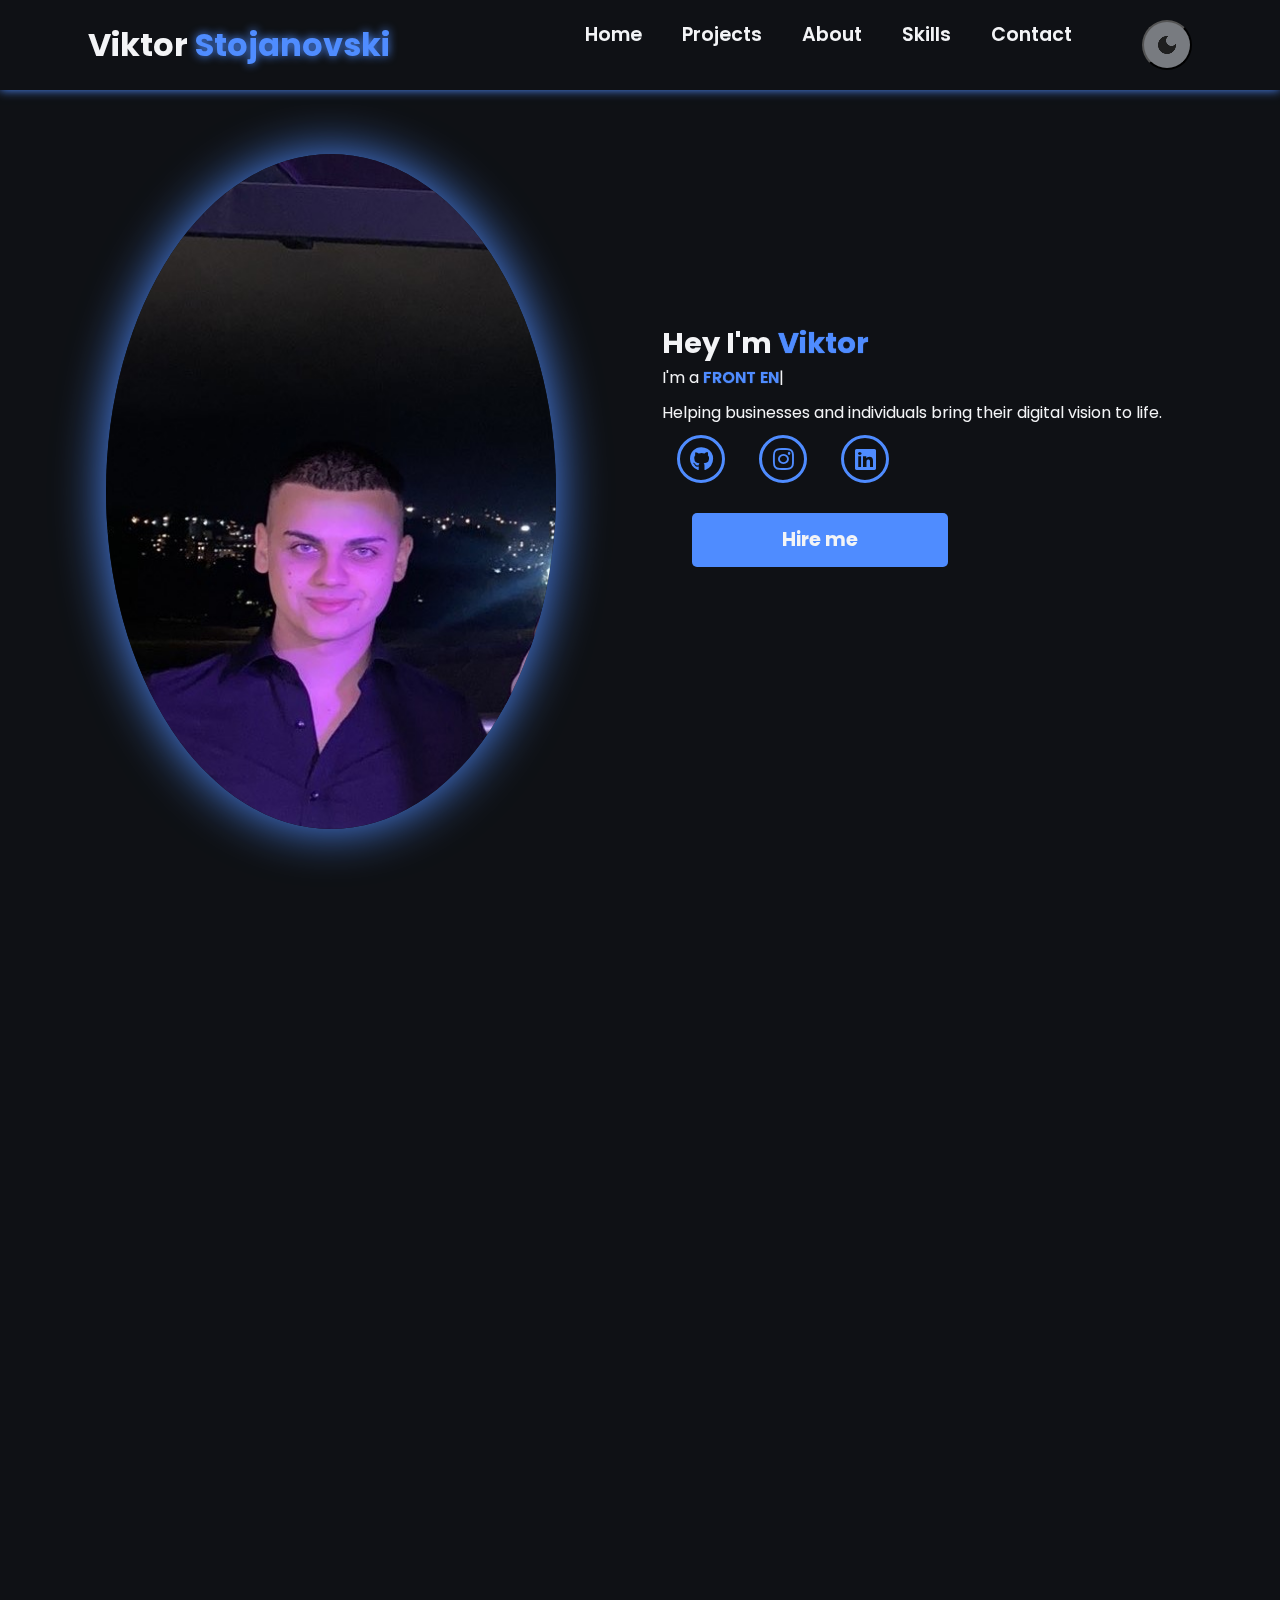
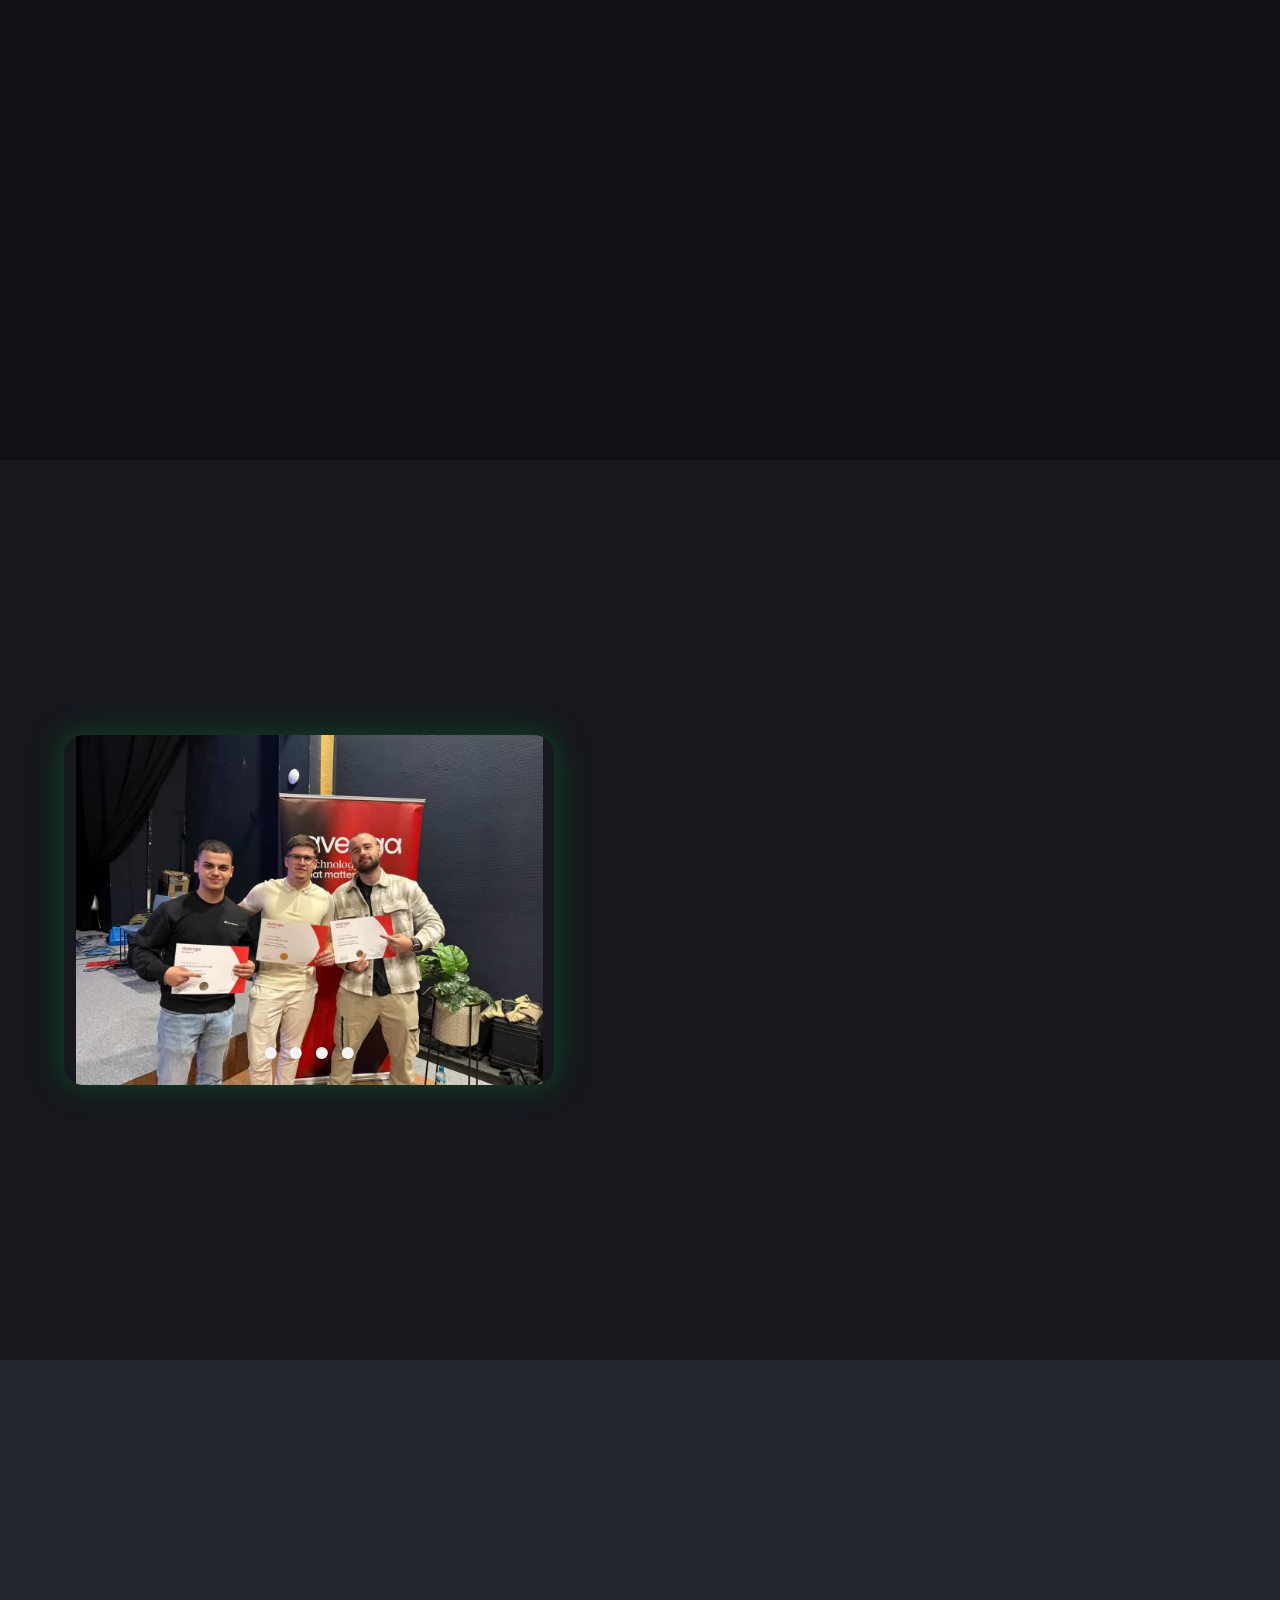
<file: index.html>
<html lang="en">
  <head>
    <meta charset="UTF-8" />
    <meta name="viewport" content="width=device-width, initial-scale=1.0" />
    <link
      rel="stylesheet"
      href="https://cdnjs.cloudflare.com/ajax/libs/font-awesome/6.5.2/css/all.min.css"
    />
    <link rel="stylesheet" href="https://unpkg.com/aos@next/dist/aos.css" />
    <link rel="stylesheet" href="style.css" />
    <title>Viktor Portfolio</title>
  </head>
  <body>
    <nav>
      <div class="nav-container">
        <div class="logo" data-aos="zoom-in" data-aos-duration="1500">
          Viktor <span>Stojanovski</span>
        </div>
        <div class="links">
          <div
            class="link"
            data-aos="fade-up"
            data-aos-duration="1500"
            data-aos-delay="100"
          >
            <a href="#">Home</a>
          </div>
          <div
            class="link"
            data-aos="fade-up"
            data-aos-duration="1500"
            data-aos-delay="200"
          >
            <a href="#projects">Projects</a>
          </div>
          <div
            class="link"
            data-aos="fade-up"
            data-aos-duration="1500"
            data-aos-delay="400"
          >
            <a href="#about">About</a>
          </div>
          <div
            class="link"
            data-aos="fade-up"
            data-aos-duration="1500"
            data-aos-delay="300"
          >
            <a href="#skills">Skills</a>
          </div>
          <div
            class="link"
            data-aos="fade-up"
            data-aos-duration="1500"
            data-aos-delay="500"
          >
            <a href="#contact">Contact</a>
          </div>
          <button id="theme-switch">
            <img
              class="dark-icon"
              src="./Assets/Theme Icon/dark_mode.png"
              alt="moon icon"
            />
            <img
              class="light-icon"
              src="./Assets/Theme Icon/light_mode.png"
              alt="sun icon"
            />
          </button>
        </div>
        <i class="fa-solid fa-bars hamburg" onclick="hamburg()"></i>
      </div>
      <div class="dropdown">
        <div class="links">
          <a href="#">Home</a>
          <a href="#projects">Projects</a>
          <a href="#about">About</a>
          <a href="#skills">Skills</a>
          <a href="#contact">Contact</a>

          <!-- ADD THE THEME BUTTON HERE -->
          <button id="theme-switch-mobile">
            <img
              class="dark-icon"
              src="./Assets/Theme Icon/dark_mode.png"
              alt="moon icon"
            />
            <img
              class="light-icon"
              src="./Assets/Theme Icon/light_mode.png"
              alt="sun icon"
            />
          </button>

          <i class="fa-solid fa-xmark cancel" onclick="cancel()"></i>
        </div>
      </div>
    </nav>
    <section id="hero">
      <div class="main-container">
        <div class="image">
          <img
            data-aos="zoom-out"
            data-aos-duration="1500"
            src="./Assets/img/Viktor-Stojanovski.jpg"
            alt="Viktor"
          />
        </div>
        <div class="content">
          <h1
            data-aos="fade-left"
            data-aos-duration="1500"
            data-aos-delay="700"
          >
            Hey I'm <span>Viktor</span>
          </h1>
          <div
            class="tpyewriter"
            data-aos="fade-right"
            data-aos-duration="1500"
            data-aos-delay="900"
          >
            I'm a <span class="typewriter-text"></span><label for="">|</label>
            <p
              data-aos="flip-down"
              data-aos-duration="1500"
              data-aos-delay="1100"
            >
              Helping businesses and individuals bring their digital vision to
              life.
            </p>
            <div class="social-links">
              <a
                href="https://github.com/BajcoXD"
                target="_blank"
                rel="noopener noreferrer"
                data-aos="fade-up"
                data-aos-duration="1500"
                data-aos-delay="1300"
                ><i class="fa-brands fa-github"></i
              ></a>
              <a
                href="https://www.instagram.com/stojanovskii5/"
                target="_blank"
                rel="noopener noreferrer"
                data-aos="fade-up"
                data-aos-duration="1500"
                data-aos-delay="1400"
                ><i class="fa-brands fa-instagram"></i
              ></a>
              <a
                href="https://www.linkedin.com/in/viktor-stojanovski-428077386/"
                target="_blank"
                rel="noopener noreferrer"
                data-aos="fade-up"
                data-aos-duration="1500"
                data-aos-delay="1500"
                ><i class="fa-brands fa-linkedin"></i
              ></a>
            </div>
            <div class="btn">
              <a href="#contact"
                ><button
                  data-aos="zoom-out"
                  data-aos-duration="1500"
                  data-aos-delay="1800"
                  style="transition: 0.2s linear"
                >
                  Hire me
                </button></a
              >
            </div>
          </div>
        </div>
      </div>
    </section>
    <!-- PROJECTS SECTION -->
    <section id="projects">
      <div class="projects-container">
        <h2 data-aos="fade-up" data-aos-duration="1200">
          My <span>Projects</span>
        </h2>

        <div class="projects-grid">
          <!-- Project 1 -->
          <a
            href="../Projects/ProjectTelekom/index.html"
            target="_blank"
            style="text-decoration: none"
          >
            <div
              class="project-card"
              data-aos="fade-up"
              data-aos-duration="1200"
              data-aos-delay="100"
            >
              <img
                src="./Assets/project imgs/telekom-scr.png"
                alt="Project 1"
              />
              <div class="project-info">
                <h3>Project Telekom</h3>
                <p>
                  A recreation Modern and responsive Telekom website built with
                  a fully functional front-end interface.
                </p>
              </div>
            </div>
          </a>

          <!-- Project 2 -->
          <a
            href="../Projects/Fake Store Product Catalog 🛍️/index.html"
            target="_blank"
            style="text-decoration: none"
          >
            <div
              class="project-card"
              data-aos="fade-up"
              data-aos-duration="1200"
              data-aos-delay="200"
            >
              <img
                src="./Assets/project imgs/elektroverse-onlinestore.png"
                alt="Project 2"
              />
              <div class="project-info">
                <h3>Fake Store Product Catalog</h3>
                <p>
                  Electroverse — a modern fake store product catalog for
                  electronics, built with HTML, CSS, and JavaScript for smooth
                  browsing.
                </p>
              </div>
            </div>
          </a>

          <!-- Project 3 -->
          <a
            href="../Projects/GymSuplementStore/index.html"
            target="_blank"
            style="text-decoration: none"
          >
            <div
              class="project-card"
              data-aos="fade-up"
              data-aos-duration="1200"
              data-aos-delay="300"
            >
              <img
                src="./Assets/project imgs/puregainz-SupplementStore.png"
                alt="Project 3"
              />
              <div class="project-info">
                <h3>Gym Supplement Store</h3>
                <p>
                  Pure Gainz — an online dropshipping store specializing in
                  high-quality gym supplements for fitness and muscle growth.
                </p>
              </div>
            </div>
          </a>

          <!-- Project 4 -->
          <a
            href="../Projects/FacilityManagementProject/index.html"
            target="_blank"
            style="text-decoration: none"
          >
            <div
              class="project-card"
              data-aos="fade-up"
              data-aos-duration="1200"
              data-aos-delay="400"
            >
              <img
                src="./Assets/project imgs/mr.Allaround-RealOnlineStore.png"
                alt="Project 4"
              />
              <div class="project-info">
                <h3>MR AllAround</h3>
                <p>
                  Mr. Allaround — a real facility management platform built
                  collaboratively during the Avenga Academy program, focused on
                  efficiency and innovation.
                </p>
              </div>
            </div>
          </a>

          <!-- Project 5 -->
          <a
            href="../Projects/Calculator/index.html"
            target="_blank"
            style="text-decoration: none"
          >
            <div
              class="project-card"
              data-aos="fade-up"
              data-aos-duration="1200"
              data-aos-delay="500"
            >
              <img
                src="./Assets/project imgs/calculator-WebSite.png"
                alt="Project 5"
              />
              <div class="project-info">
                <h3>Calculator</h3>
                <p>
                  A simple, functional calculator website built with HTML, CSS,
                  and JavaScript for quick and accurate calculations.
                </p>
              </div>
            </div>
          </a>
          <!-- Project 6 -->
          <a
            href="../Projects/webcamTest/index.html"
            target="_blank"
            style="text-decoration: none"
          >
            <div
              class="project-card"
              data-aos="fade-up"
              data-aos-duration="1200"
              data-aos-delay="500"
            >
              <img src="./Assets/project imgs/webcamTest.png" alt="Project 5" />
              <div class="project-info">
                <h3>WebCam</h3>
                <p>
                  A simple web app using HTML, CSS, and JavaScript that opens
                  your camera, lets you snap photos, and provides a shareable
                  link instantly.
                </p>
              </div>
            </div>
          </a>
        </div>
      </div>
    </section>
    <!-- ABOUT SECTION -->
    <section id="about">
      <div class="about-container">
        <div class="about-img-container">
          <div class="wrapper">
            <div class="wrapper-holder">
              <div id="slider-img-1"></div>
              <div id="slider-img-2"></div>
              <div id="slider-img-3"></div>
              <div id="slider-img-4"></div>
            </div>
          </div>
          <div class="button-holder">
            <a href="#slider-img-1" class="button"></a>
            <a href="#slider-img-2" class="button"></a>
            <a href="#slider-img-3" class="button"></a>
            <a href="#slider-img-4" class="button"></a>
          </div>
        </div>

        <div
          class="about-content"
          data-aos="fade-left"
          data-aos-duration="1200"
          data-aos-delay="200"
        >
          <h2>About <span>Me</span></h2>
          <p>
            I'm Viktor Stojanovski — a full-stack developer who enjoys building
            both the visual and technical sides of the web. I focus on creating
            clean, responsive designs that connect seamlessly with solid,
            efficient back-end systems. Turning ideas into smooth, reliable, and
            engaging digital experiences is what drives me.
          </p>

          <p>
            My background with front-end and back-end technologies gives me a
            complete view of how design, functionality, and data work together.
            I’m always learning, improving my workflow, and exploring new tools
            to write cleaner, smarter code and deliver better user experiences.
          </p>

          <a href="#contact" class="about-btn">Contact Me</a>
        </div>
      </div>
    </section>
    <!-- SKILLS SECTION -->
    <section id="skills">
      <div class="skills-container" data-aos="fade-up" data-aos-duration="1200">
        <h2>My <span>Skills</span></h2>
        <p>
          These are some of the technologies and tools I work with to design and
          build efficient, responsive, and user-focused web applications.
        </p>

        <div class="skills-grid">
          <div class="skill-card">
            <img
              src="./Assets/Skills imgs/HTML5.png"
              alt="HTML"
              style="filter: none; opacity: 1; mix-blend-mode: normal"
            />
            <h3>HTML</h3>
          </div>
          <div class="skill-card">
            <img
              src="./Assets/Skills imgs/CSS3.png"
              alt="CSS"
              style="filter: none; opacity: 1; mix-blend-mode: normal"
            />
            <h3>CSS</h3>
          </div>
          <div class="skill-card">
            <img
              src="./Assets/Skills imgs/javascript-logo.png"
              alt="JavaScript"
              style="filter: none; opacity: 1; mix-blend-mode: normal"
            />
            <h3>JavaScript</h3>
          </div>
          <div class="skill-card">
            <img
              src="./Assets/Skills imgs/Csharp_Logo.png"
              alt="C#"
              style="filter: none; opacity: 1; mix-blend-mode: normal"
            />
            <h3>C#</h3>
          </div>
          <div class="skill-card">
            <img src="./Assets/Skills imgs/ms-sql.png" alt="MS SQL" />
            <h3>MS SQL</h3>
          </div>
          <div class="skill-card">
            <img src="./Assets/Skills imgs/mvc-logo.png" alt="ASP.NET MVC" />
            <h3>ASP.NET MVC</h3>
          </div>
          <div class="skill-card">
            <img
              src="./Assets/Skills imgs/pngimg.com - github_PNG85.png"
              alt="GitHub"
              style="filter: none; opacity: 1; mix-blend-mode: normal"
            />
            <h3>GitHub</h3>
          </div>
          <div class="skill-card">
            <img
              src="./Assets/Skills imgs/Visual_Studio_Icon_2022.svg.png"
              alt="VS"
              style="filter: none; opacity: 1; mix-blend-mode: normal"
            />
            <h3>Visual Studio</h3>
          </div>
          <div class="skill-card">
            <img
              src="./Assets/Skills imgs/bootstrap-original-wordmark.png"
              alt="Bootstrap"
              style="filter: none; opacity: 1; mix-blend-mode: normal"
            />
            <h3>Bootstrap</h3>
          </div>
          <div class="skill-card">
            <img
              src="./Assets/Skills imgs/Visual_Studio_Code_1.35_icon.svg.png"
              alt="VS Code"
              style="filter: none; opacity: 1; mix-blend-mode: normal"
            />
            <h3>VS Code</h3>
          </div>
        </div>
      </div>
    </section>
    <!-- CONTACT SECTION -->
    <section id="contact">
      <div
        class="contact-container"
        data-aos="fade-up"
        data-aos-duration="1200"
      >
        <h2>Let's <span>Work Together</span></h2>
        <p>
          Have an idea, project, or opportunity you'd like to discuss? I’d love
          to hear from you — send me a message below.
        </p>
        <form
          id="contact-form"
          action="https://formspree.io/f/mgvrvvdd"
          method="POST"
        >
          <div class="form-group">
            <input type="text" name="name" placeholder="Your Name" required />
          </div>
          <div class="form-group">
            <input
              type="email"
              name="email"
              placeholder="Your Email"
              required
            />
          </div>
          <div class="form-group">
            <textarea
              name="message"
              rows="6"
              placeholder="Your Message..."
              required
            ></textarea>
          </div>
          <button type="submit">Send Message</button>
          <div id="form-message" style="margin-top: 10px; color: green"></div>
        </form>
      </div>
    </section>

    <script src="https://unpkg.com/aos@next/dist/aos.js"></script>
    <script>
      AOS.init({ offset: 0 });
    </script>
    <script src=""></script>
    <script src="./Script/theme.js"></script>
    <script src="./Script/script.js"></script>
  </body>
</html>
</file>
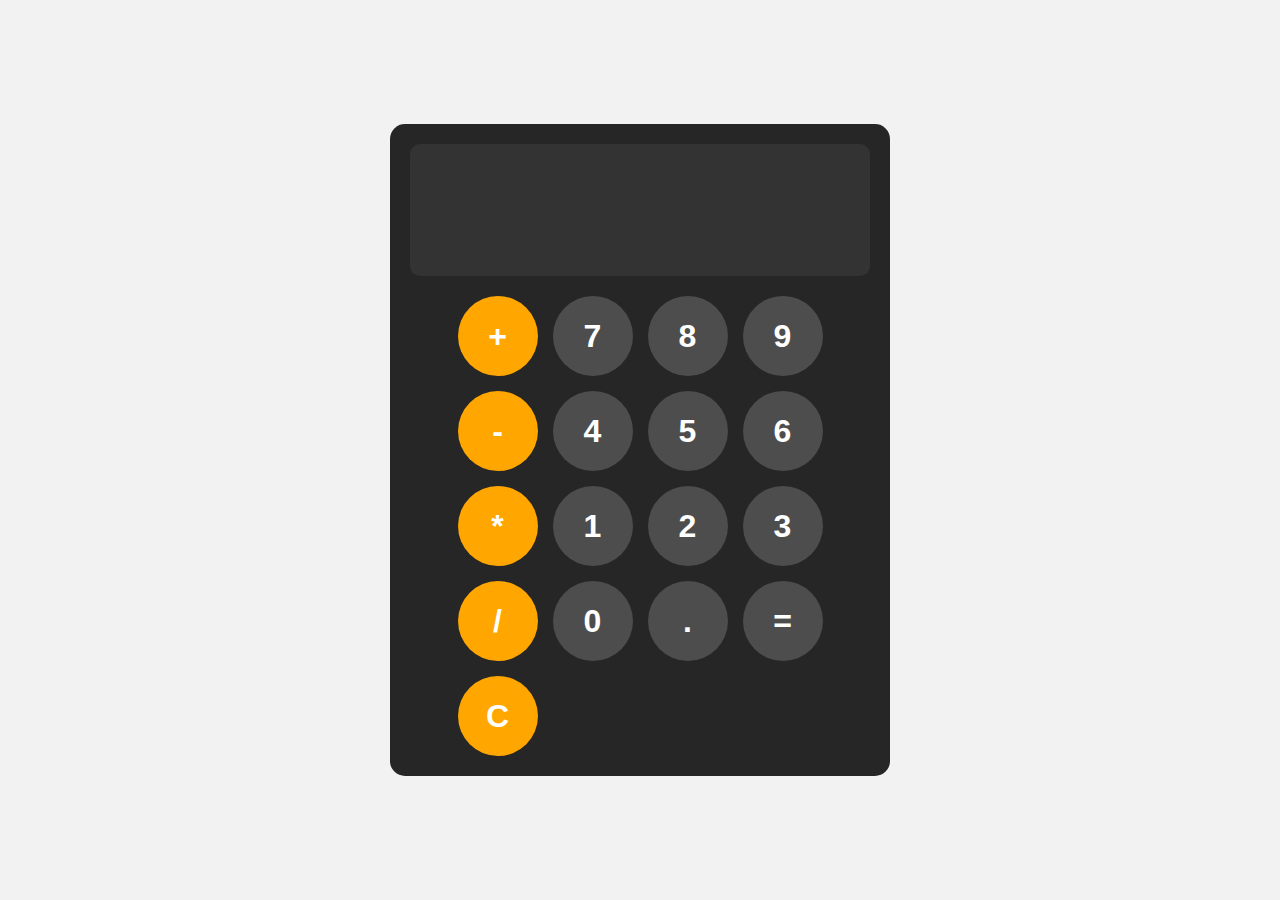
<file: Projects/Calculator/index.html>
<html lang="en">
  <head>
    <meta charset="UTF-8" />
    <meta name="viewport" content="width=device-width, initial-scale=1.0" />
    <link rel="stylesheet" href="style.css" />
    <title>Document</title>
  </head>
  <body>
    <div id="calculator">
      <input id="display" readonly />
      <div id="keys">
        <button onclick="appendToDisplay('+')" class="operator-btn">+</button>
        <button onclick="appendToDisplay('7')">7</button>
        <button onclick="appendToDisplay('8')">8</button>
        <button onclick="appendToDisplay('9')">9</button>
        <button onclick="appendToDisplay('-')" class="operator-btn">-</button>
        <button onclick="appendToDisplay('4')">4</button>
        <button onclick="appendToDisplay('5')">5</button>
        <button onclick="appendToDisplay('6')">6</button>
        <button onclick="appendToDisplay('*')" class="operator-btn">*</button>
        <button onclick="appendToDisplay('1')">1</button>
        <button onclick="appendToDisplay('2')">2</button>
        <button onclick="appendToDisplay('3')">3</button>
        <button onclick="appendToDisplay('/')" class="operator-btn">/</button>
        <button onclick="appendToDisplay('0')">0</button>
        <button onclick="appendToDisplay('.')">.</button>
        <button onclick="calculate()">=</button>
        <button onclick="clearDisplay()" class="operator-btn">C</button>
      </div>
    </div>
    <script src="script.js"></script>
  </body>
</html>
</file>
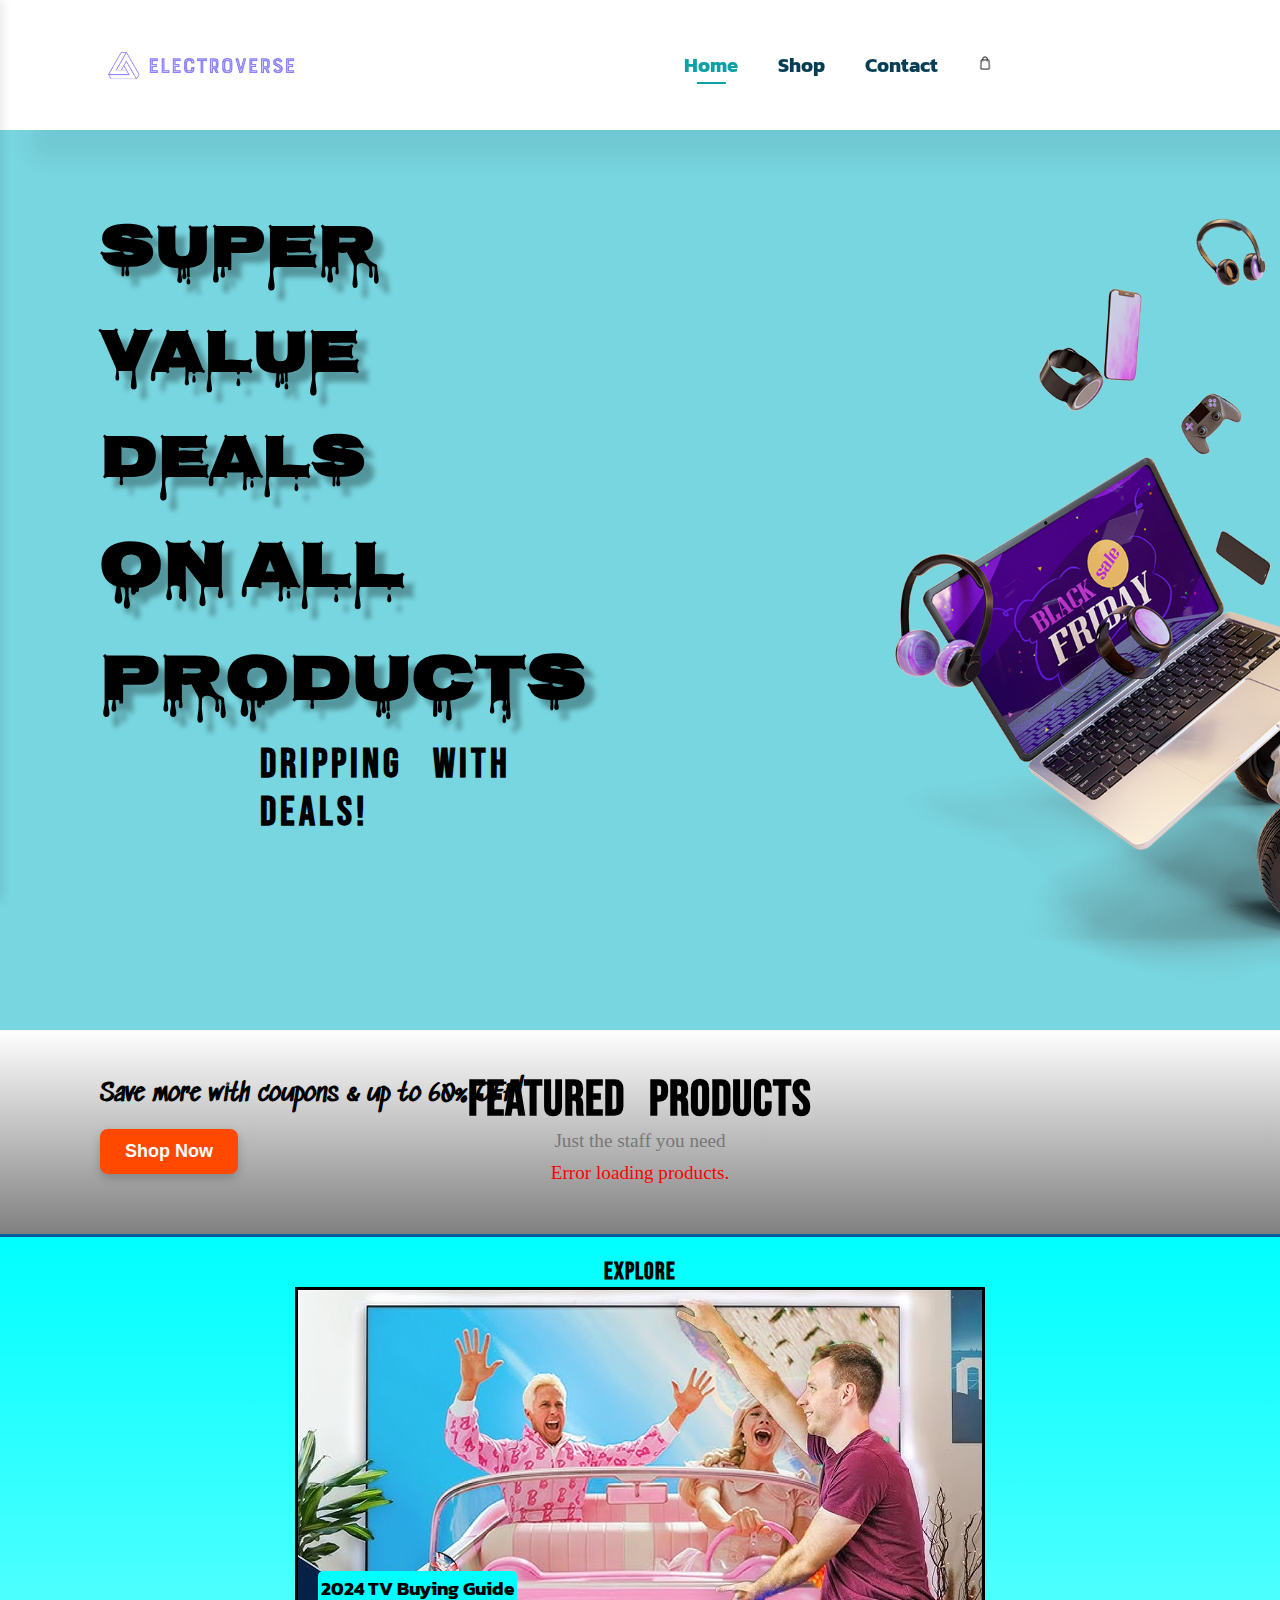
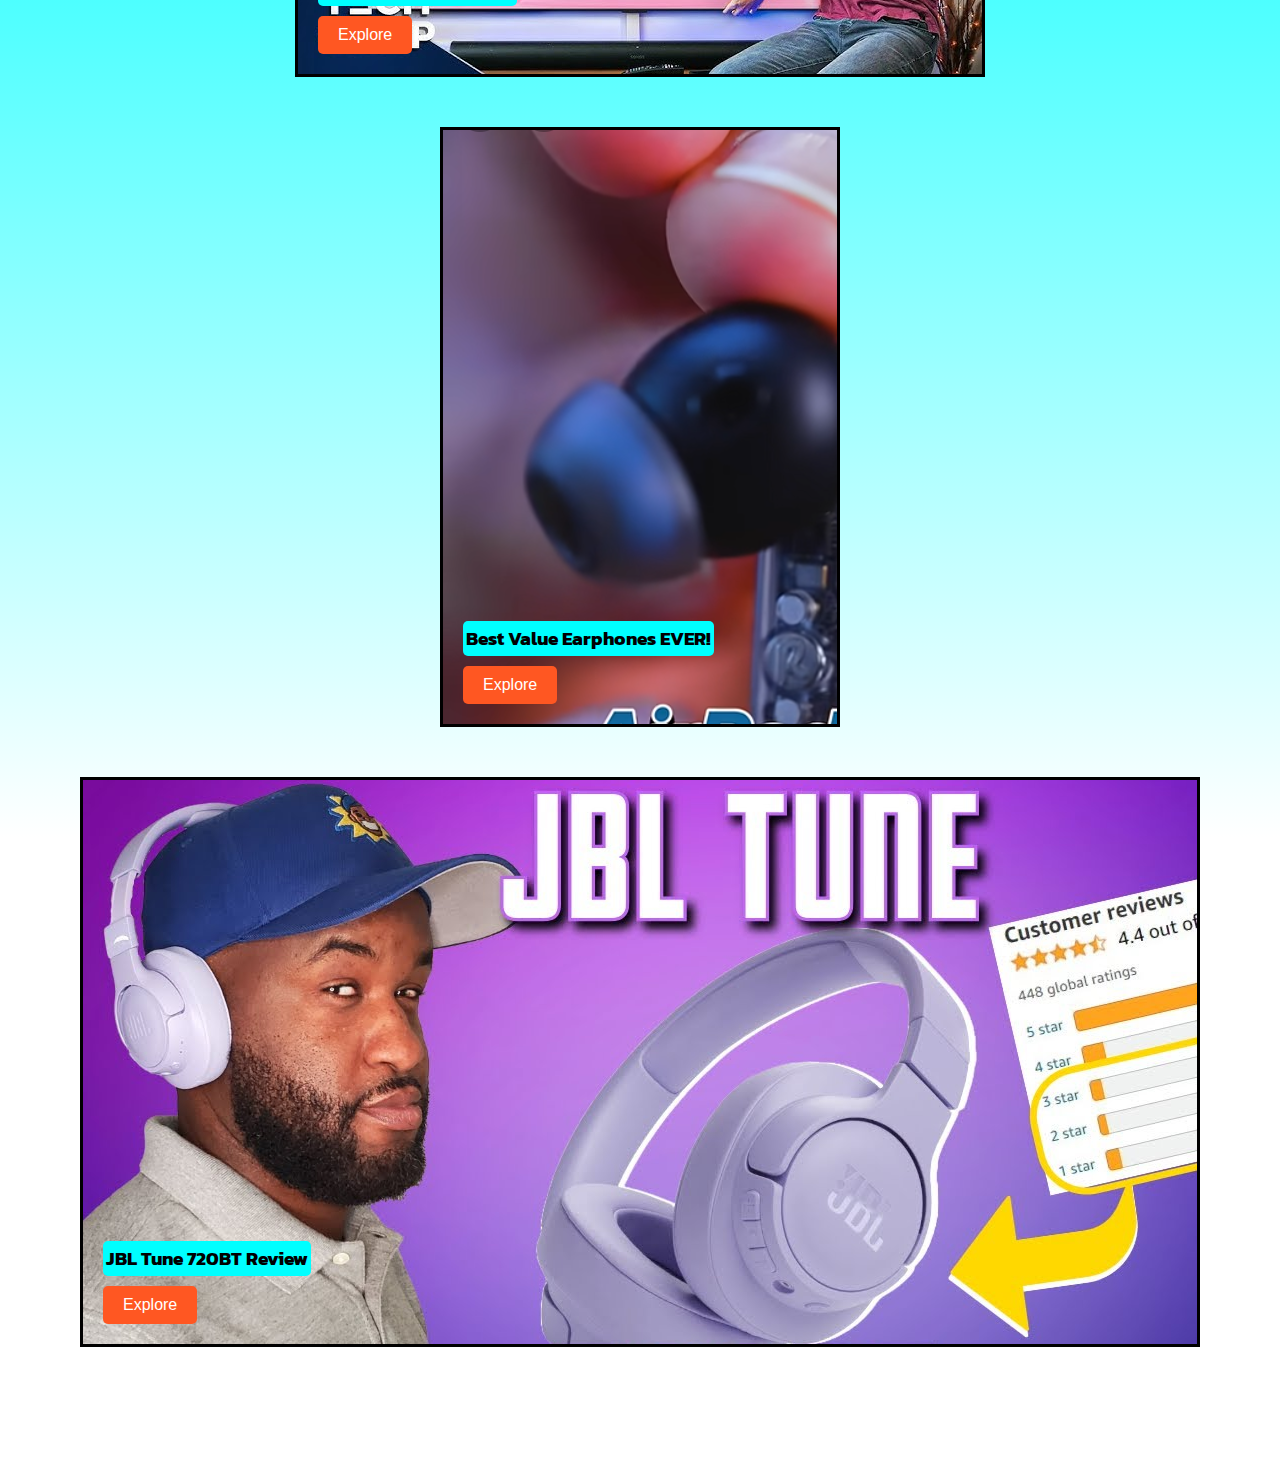
<file: Projects/Fake Store Product Catalog 🛍️/index.html>
<html lang="en">
  <head>
    <meta charset="UTF-8" />
    <meta name="viewport" content="width=device-width, initial-scale=1.0" />
    <link rel="stylesheet" href="style.css" />
    <title>Fake Store Product Catalog 🛍️</title>
  </head>
  <body>
    <!-- HEADER SECTION -->
    <section id="header">
      <a href="#"
        ><img class="logo" src="./assets/Logo/electroverse1.png" alt="Logo"
      /></a>
      <div>
        <ul id="navbar">
          <li><a class="active" href="#">Home</a></li>
          <li><a href="#product1">Shop</a></li>
          <li><a href="#footer">Contact</a></li>
          <li>
            <a href="cart.html">
              <img
                class="cart"
                src="./assets/Icons/bag.png"
                alt="Shopping cart icon"
              />
            </a>
          </li>
        </ul>
      </div>
    </section>
    <!-- BANNER SECTION -->
    <section id="banner">
      <div class="banner-text">
        <h1>Super value deals</h1>
        <h2>On all products</h2>
        <h3>Dripping with deals!</h3>
        <div class="shop-nowBTN">
          <h4>Save more with coupons & up to 60% OFF!</h4>
          <a href="#product1"><button>Shop Now</button></a>
        </div>
      </div>
      <div class="banner-visual">
        <img
          class="banner-img"
          src="./assets/imgs/Banner/electronic-product-promotion-3d.png"
          alt="Frank Zane"
        />
      </div>
    </section>
    <!-- FEATURED PRODUCTS SECTION -->
    <section id="product1" class="section-p1">
      <h5>Featured Products</h5>
      <p>Just the staff you need</p>
      <div class="pro-container">
        <div class="pro">
          <div class="pro-text"></div>
        </div>
        <div class="pro">
          <div class="pro-text"></div>
        </div>
        <div class="pro">
          <div class="pro-text"></div>
        </div>
        <div class="pro">
          <div class="pro-text"></div>
        </div>
        <div class="pro">
          <div class="pro-text"></div>
        </div>
        <div class="pro">
          <div class="pro-text"></div>
        </div>
        <div class="pro2">
          <div class="pro-text"></div>
        </div>
        <div class="pro2">
          <div class="pro-text"></div>
        </div>
      </div>
      <!-- Cart Popup -->
      <div id="cart-popup" class="cart-popup">
        <div class="cart-header">
          <h3>Your Cart</h3>
          <button id="close-cart-btn">&times;</button>
        </div>
        <div class="cart-items">
          <!-- Cart items will be dynamically added here -->
        </div>
        <div class="cart-footer">
          <button id="checkout-btn">Checkout</button>
        </div>
      </div>
    </section>
    <!-- BANNER EXPLORE SECTION -->
    <section id="sm-banner" class="section-p1">
      <h5>Explore</h5>
      <div class="banner-box1">
        <b>2024 TV Buying Guide </b>
        <a
          href="https://www.youtube.com/watch?v=mSD7d8az4GY"
          target="_blank"
          rel="noopener noreferrer"
          ><button>Explore</button></a
        >
      </div>
      <div class="banner-box2">
        <b>Best Value Earphones EVER!</b>
        <a
          href="https://www.youtube.com/shorts/VlI9WLzvGks"
          target="_blank"
          rel="noopener noreferrer"
          ><button>Explore</button></a
        >
      </div>
      <div class="banner-box3">
        <b>JBL Tune 720BT Review </b>
        <a
          href="https://www.youtube.com/watch?v=-Lf1cQAWPis"
          target="_blank"
          rel="noopener noreferrer"
          ><button>Explore</button></a
        >
      </div>
    </section>
    <!-- FOOTER SECTION -->
    <footer id="footer" class="section-p1">
      <div class="col">
        <img src="./assets/Logo/electroverse1.png" alt="" />
        <br /><br />
        <h4>Contact</h4>
        <br />
        <p>
          <strong>Address:</strong> 123 Muscle Street, Suite 500 Los Angeles, CA
          90001
        </p>
        <br />
        <p><strong>Phone:</strong> +1 (555) 123-4567</p>
        <br />
        <p><strong>Hours:</strong> 10:00 - 21:00 , Mon - Sat</p>
        <div class="follow">
          <i
            ><a href=""
              ><img
                src="./assets/Icons/follow/facebook-app-symbol.png"
                alt="facebook" /></a
          ></i>
          <i
            ><a href=""
              ><img src="./assets/Icons/follow/twitter.png" alt="x" /></a
          ></i>
          <i
            ><a href=""
              ><img
                src="./assets/Icons/follow/instagram.png"
                alt="instagram" /></a
          ></i>
          <i
            ><a href=""
              ><img src="./assets/Icons/follow/youtube.png" alt="youtube" /></a
          ></i>
        </div>
      </div>
      <div class="col">
        <h4>About</h4>
        <a href="#">About us</a>
        <a href="#">Delivery Information</a>
        <a href="#">Privacy Policy</a>
        <a href="#">Terms & Conditions</a>
        <a href="#">Contact Us</a>
      </div>
      <div class="col">
        <h4>My Account</h4>
        <a href="#">Sign in</a>
        <a href="#">View Cart</a>
        <a href="#">My Wishlist</a>
        <a href="#">Track My Order</a>
        <a href="#">Help</a>
      </div>
      <div class="copyright">
        <p>© 2025, BajcoXD - HTML CSS Ecomerce Template</p>
      </div>
    </footer>
    <script src="script.js"></script>
  </body>
</html>
</file>
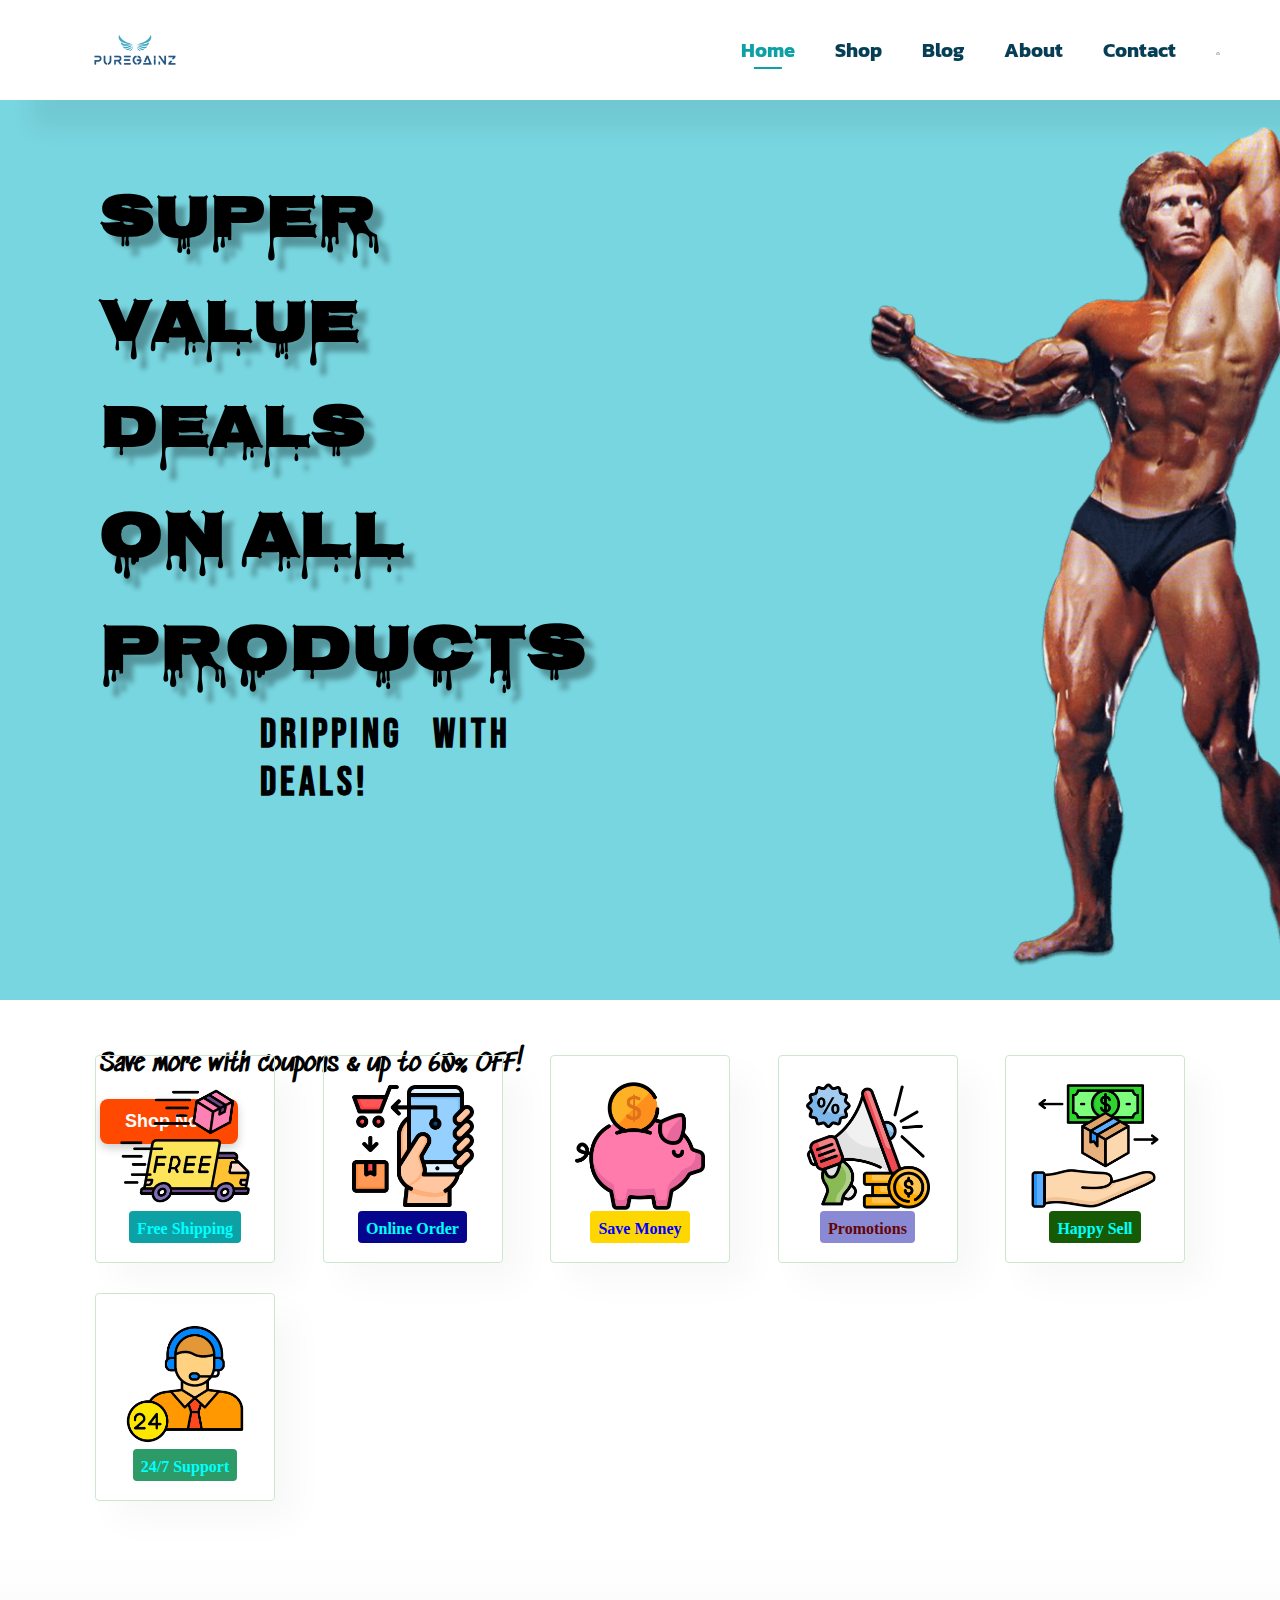
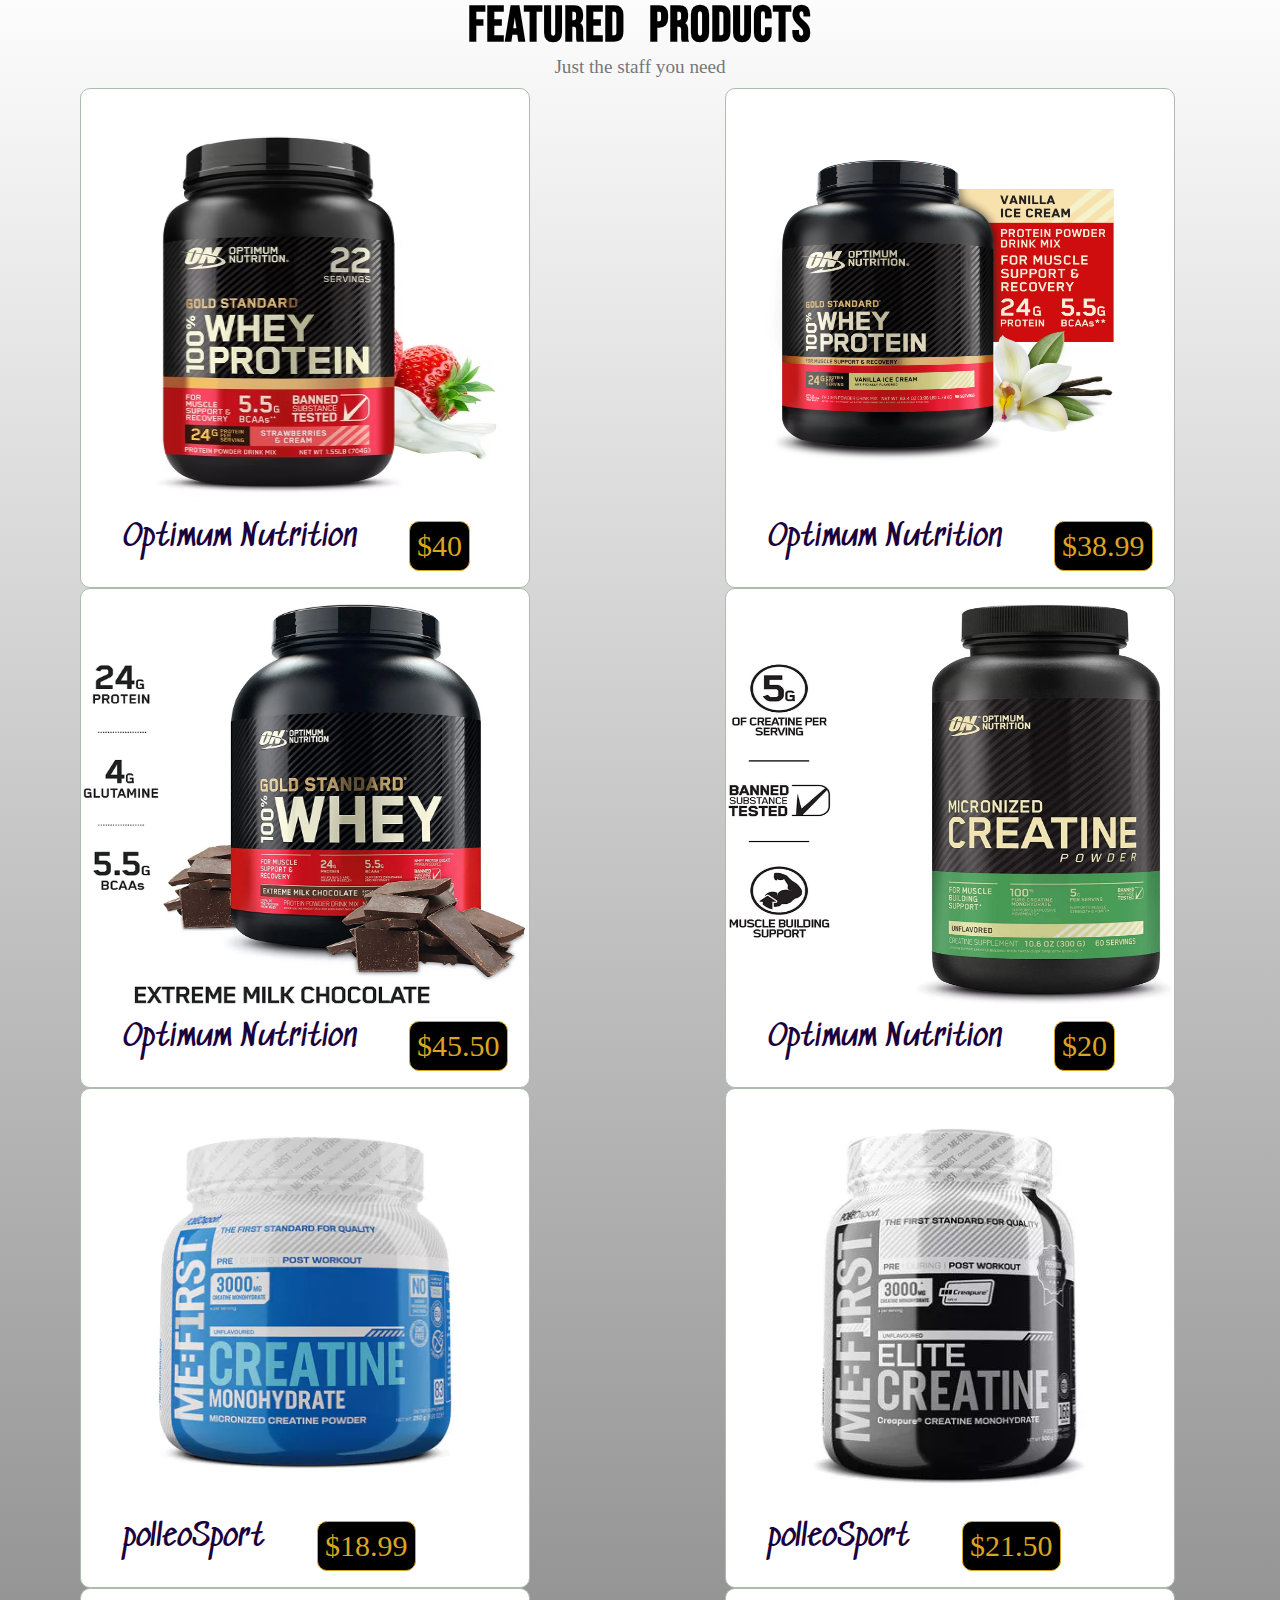
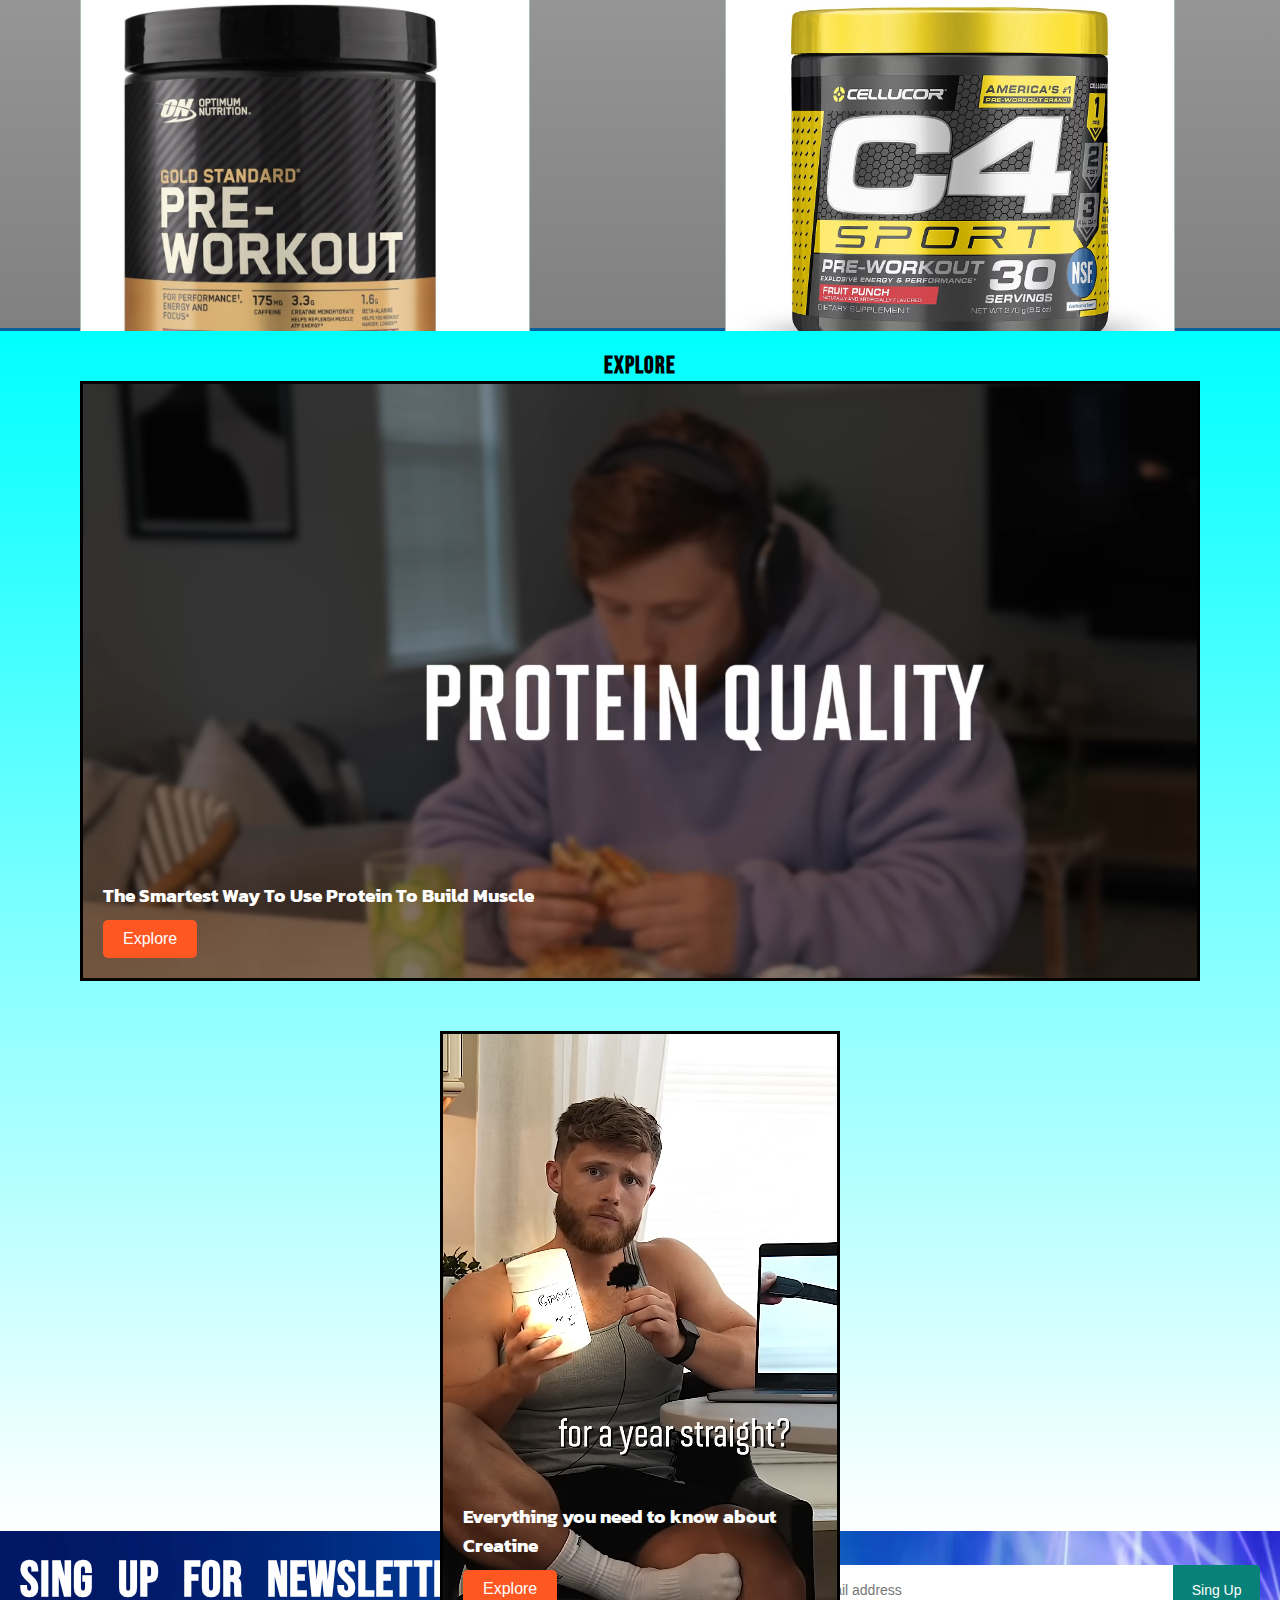
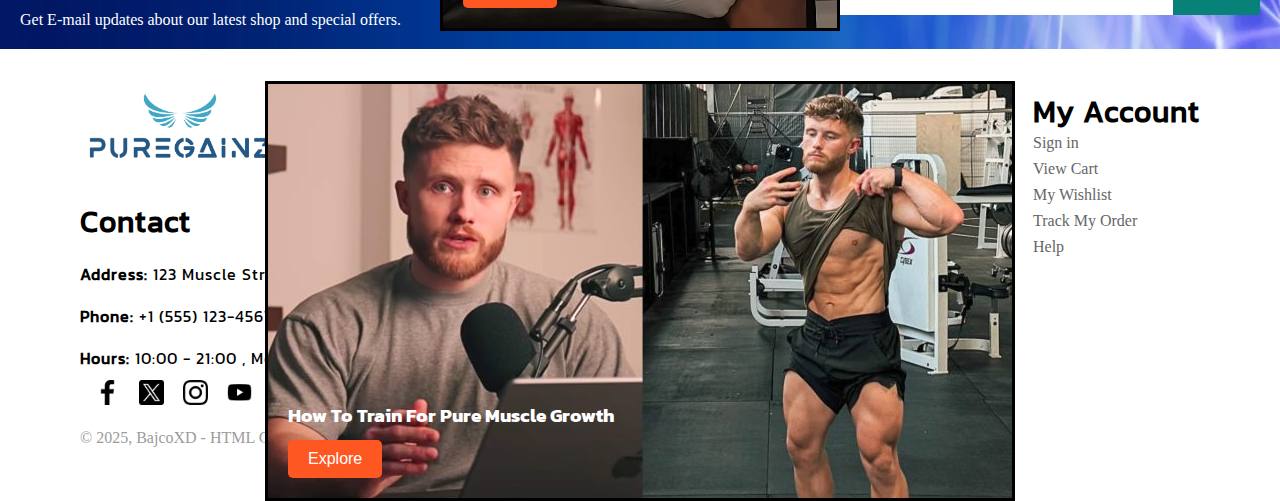
<file: Projects/GymSuplementStore/index.html>
<html lang="en">
  <head>
    <meta charset="UTF-8" />
    <meta name="viewport" content="width=device-width, initial-scale=1.0" />
    <link rel="stylesheet" href="style.css" />
    <title>Document</title>
  </head>
  <body>
    <!-- HEADER SECTION -->
    <section id="header">
      <a href="#"
        ><img class="logo" src="./assets/Logo/puregainz.png" alt="Logo"
      /></a>
      <div>
        <ul id="navbar">
          <li><a class="active" href="index.html">Home</a></li>
          <li><a href="shop.html">Shop</a></li>
          <li><a href="blog.html">Blog</a></li>
          <li><a href="about.html">About</a></li>
          <li><a href="contact.html">Contact</a></li>
          <li>
            <a href="cart.html">
              <img
                class="cart"
                src="./assets/Icons/bag.png"
                alt="Shoping cart icon"
            /></a>
          </li>
        </ul>
      </div>
    </section>
    <!-- BANNER SECTION -->
    <section id="banner">
      <div class="banner-text">
        <h1>Super value deals</h1>
        <h2>On all products</h2>
        <h3>Dripping with deals!</h3>
        <div class="shop-nowBTN">
          <h4>Save more with coupons & up to 60% OFF!</h4>
          <button>Shop Now</button>
        </div>
      </div>
      <div class="banner-visual">
        <img
          class="banner-img"
          src="./assets/imgs/Banner/classic-bodybuilder-Frank Zane.png"
          alt="Frank Zane"
        />
      </div>
    </section>
    <!-- FEATURES SECTION -->
    <section id="feature" class="section-p1">
      <div class="fe-box">
        <img src="./assets/Icons/free-delivery.png" alt="Free Shipping" />
        <b>Free Shipping</b>
      </div>
      <div class="fe-box">
        <img src="./assets/Icons/online-shopping.png" alt="Online Order" />
        <b>Online Order</b>
      </div>
      <div class="fe-box">
        <img src="./assets/Icons/piggy-bank.png" alt="Save Money" />
        <b>Save Money</b>
      </div>
      <div class="fe-box">
        <img src="./assets/Icons/promotion.png" alt="Promotions" />
        <b>Promotions</b>
      </div>
      <div class="fe-box">
        <img src="./assets/Icons/selling.png" alt="Happy Sell" />
        <b>Happy Sell</b>
      </div>
      <div class="fe-box">
        <img src="./assets/Icons/24-hours-support.png" alt="24/7 Support" />
        <b>24/7 Support</b>
      </div>
    </section>
    <!-- FEATURED PRODUCTS SECTION -->
    <section id="product1" class="section-p1">
      <h5>Featured Products</h5>
      <p>Just the staff you need</p>
      <div class="pro-container">
        <div class="pro">
          <img
            src="./assets/imgs/protein-powder/strawbery-p1.png"
            alt="protein powder"
          />
          <div class="pro-text">
            <p>Optimum Nutrition</p>
            <span>$40</span>
          </div>
        </div>
        <div class="pro">
          <img
            src="./assets/imgs/protein-powder/Vanilla-p2.png"
            alt="protein powder"
          />
          <div class="pro-text">
            <p>Optimum Nutrition</p>
            <span>$38.99</span>
          </div>
        </div>
        <div class="pro">
          <img
            src="./assets/imgs/protein-powder/chocolate-p3.png"
            alt="protein powder"
          />
          <div class="pro-text">
            <p>Optimum Nutrition</p>
            <span>$45.50</span>
          </div>
        </div>
        <div class="pro">
          <img src="./assets/imgs/creatine/creatine-p1.png" alt="creatine" />
          <div class="pro-text">
            <p>Optimum Nutrition</p>
            <span>$20</span>
          </div>
        </div>
        <div class="pro">
          <img
            src="./assets/imgs/creatine/creatine-monohydrate-p2.png"
            alt="creatine"
          />
          <div class="pro-text">
            <p>polleoSport</p>
            <span>$18.99</span>
          </div>
        </div>
        <div class="pro">
          <img src="./assets/imgs/creatine/creatin-p3.png" alt="creatine" />
          <div class="pro-text">
            <p>polleoSport</p>
            <span>$21.50</span>
          </div>
        </div>
        <div class="pro">
          <img
            class="preworkout-p1"
            src="./assets/imgs/pre-workout/preworkout-p1.jpg"
            alt="protein powder"
          />
          <div class="pro-text">
            <p>Optimum Nutrition</p>
            <span>$15.99</span>
          </div>
        </div>
        <div class="pro">
          <img
            src="./assets/imgs/pre-workout/c4-pre-p2.png"
            alt="protein powder"
          />
          <div class="pro-text">
            <p>CelluCor</p>
            <span>$14.99</span>
          </div>
        </div>
        <div class="pro">
          <img
            src="./assets/imgs/pre-workout/n1_510g_p3.jpg"
            alt="protein powder"
          />
          <div class="pro-text">
            <p>Nutrend</p>
            <span>$15.99</span>
          </div>
        </div>
      </div>
    </section>
    <!-- BANNER EXPLORE SECTION -->
    <section id="sm-banner" class="section-p1">
      <h5>Explore</h5>
      <div class="banner-box1">
        <b>The Smartest Way To Use Protein To Build Muscle</b>
        <a
          href="https://www.youtube.com/watch?v=Pok0Jg2JAkE"
          target="_blank"
          rel="noopener noreferrer"
          ><button>Explore</button></a
        >
      </div>
      <div class="banner-box2">
        <b>Everything you need to know about Creatine</b>
        <a
          href="https://www.youtube.com/shorts/Z9mlsyV7Hek"
          target="_blank"
          rel="noopener noreferrer"
          ><button>Explore</button></a
        >
      </div>
      <div class="banner-box3">
        <b>How To Train For Pure Muscle Growth</b>
        <a
          href="https://www.youtube.com/watch?v=71op1DQ2gyo"
          target="_blank"
          rel="noopener noreferrer"
          ><button>Explore</button></a
        >
      </div>
    </section>
    <!-- NEWS LETTER SECTION -->
    <section id="newsletter">
      <div class="newstext">
        <h5>Sing Up For NewsLetters</h5>
        <p>
          Get E-mail updates about our latest shop and
          <span>special offers.</span>
        </p>
      </div>
      <div class="form">
        <input type="text" placeholder="Your email address" />
        <button>Sing Up</button>
      </div>
    </section>
    <!-- FOOTER SECTION -->
    <footer class="section-p1">
      <div class="col">
        <img src="./assets/Logo/puregainz.png" alt="" />
        <br /><br />
        <h4>Contact</h4>
        <br />
        <p>
          <strong>Address:</strong> 123 Muscle Street, Suite 500 Los Angeles, CA
          90001
        </p>
        <br />
        <p><strong>Phone:</strong> +1 (555) 123-4567</p>
        <br />
        <p><strong>Hours:</strong> 10:00 - 21:00 , Mon - Sat</p>
        <div class="follow">
          <i
            ><a href=""
              ><img
                src="./assets/Icons/follow/facebook-app-symbol.png"
                alt="facebook" /></a
          ></i>
          <i
            ><a href=""
              ><img src="./assets/Icons/follow/twitter.png" alt="x" /></a
          ></i>
          <i
            ><a href=""
              ><img
                src="./assets/Icons/follow/instagram.png"
                alt="instagram" /></a
          ></i>
          <i
            ><a href=""
              ><img src="./assets/Icons/follow/youtube.png" alt="youtube" /></a
          ></i>
        </div>
      </div>
      <div class="col">
        <h4>About</h4>
        <a href="#">About us</a>
        <a href="#">Delivery Information</a>
        <a href="#">Privacy Policy</a>
        <a href="#">Terms & Conditions</a>
        <a href="#">Contact Us</a>
      </div>
      <div class="col">
        <h4>My Account</h4>
        <a href="#">Sign in</a>
        <a href="#">View Cart</a>
        <a href="#">My Wishlist</a>
        <a href="#">Track My Order</a>
        <a href="#">Help</a>
      </div>
      <div class="copyright">
        <p>© 2025, BajcoXD - HTML CSS Ecomerce Template</p>
      </div>
    </footer>
  </body>
</html>
</file>
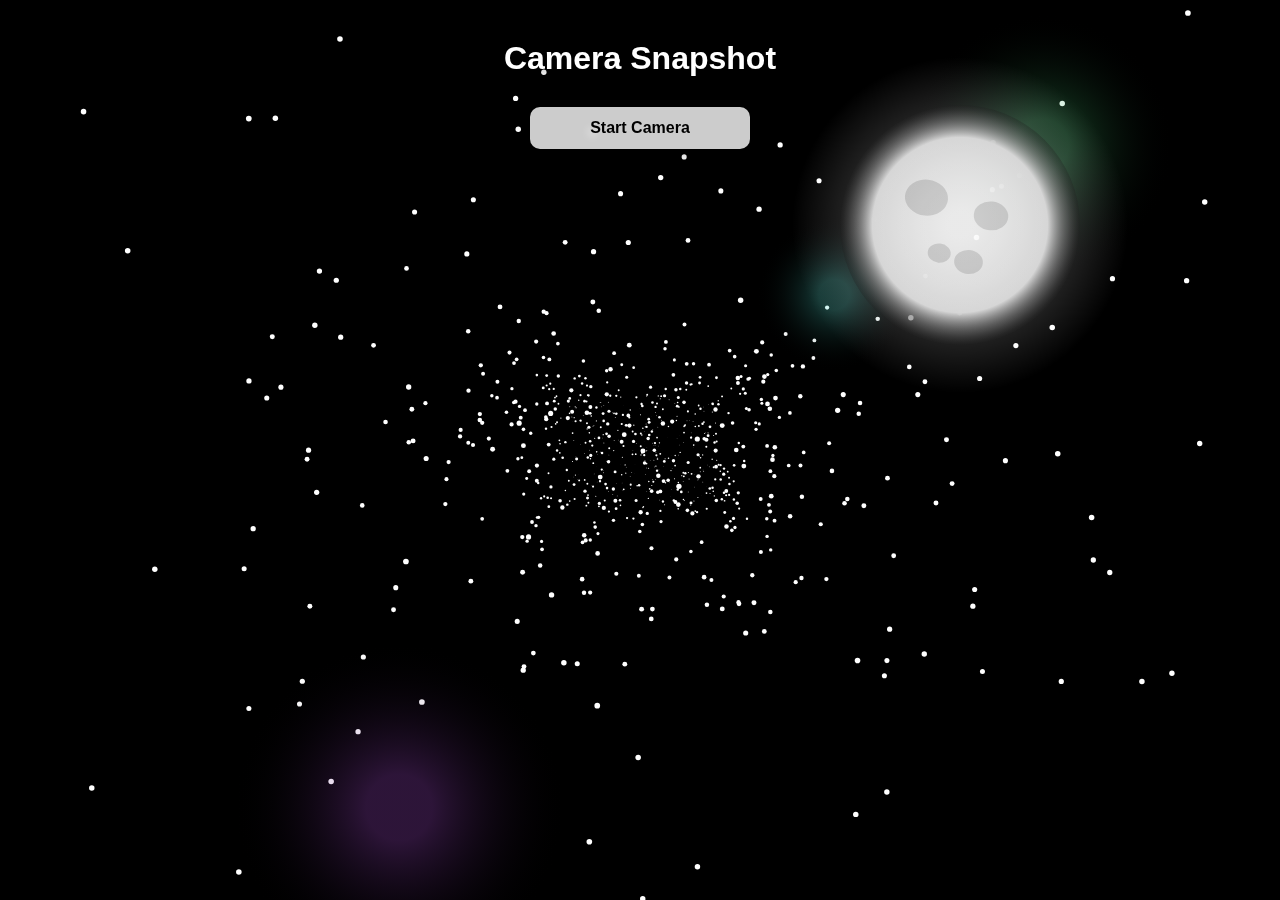
<file: Projects/webcamTest/index.html>
<!DOCTYPE html>
<html lang="en">
<head>
  <meta charset="UTF-8" />
  <meta name="viewport" content="width=device-width, initial-scale=1.0" />
  <link rel="stylesheet" href="./style.css" />
  <title>Camera App</title>
</head>
<body>

  <canvas id="starfield"></canvas>

  <div class="wrapper">
    <h1 class="title">Camera Snapshot</h1>

    <button id="btn-start-camera" class="btn">Start Camera</button>
    <button id="btn-exit-camera" class="btn" style="display:none;">Exit Camera</button>


    <video id="video" width="500" height="400" autoplay playsinline></video>

    <button id="take-snapshot" class="btn">Take Snapshot</button>

    <div id="dataurl-container" class="result-box">
      <canvas id="canvas" width="500" height="400"></canvas>
      <div id="dataurl-header">Image Data URL</div>
      <textarea id="dataurl" readonly></textarea>
    </div>
  </div>
  <script src="./script.js"></script>
</body>
</html>
</file>
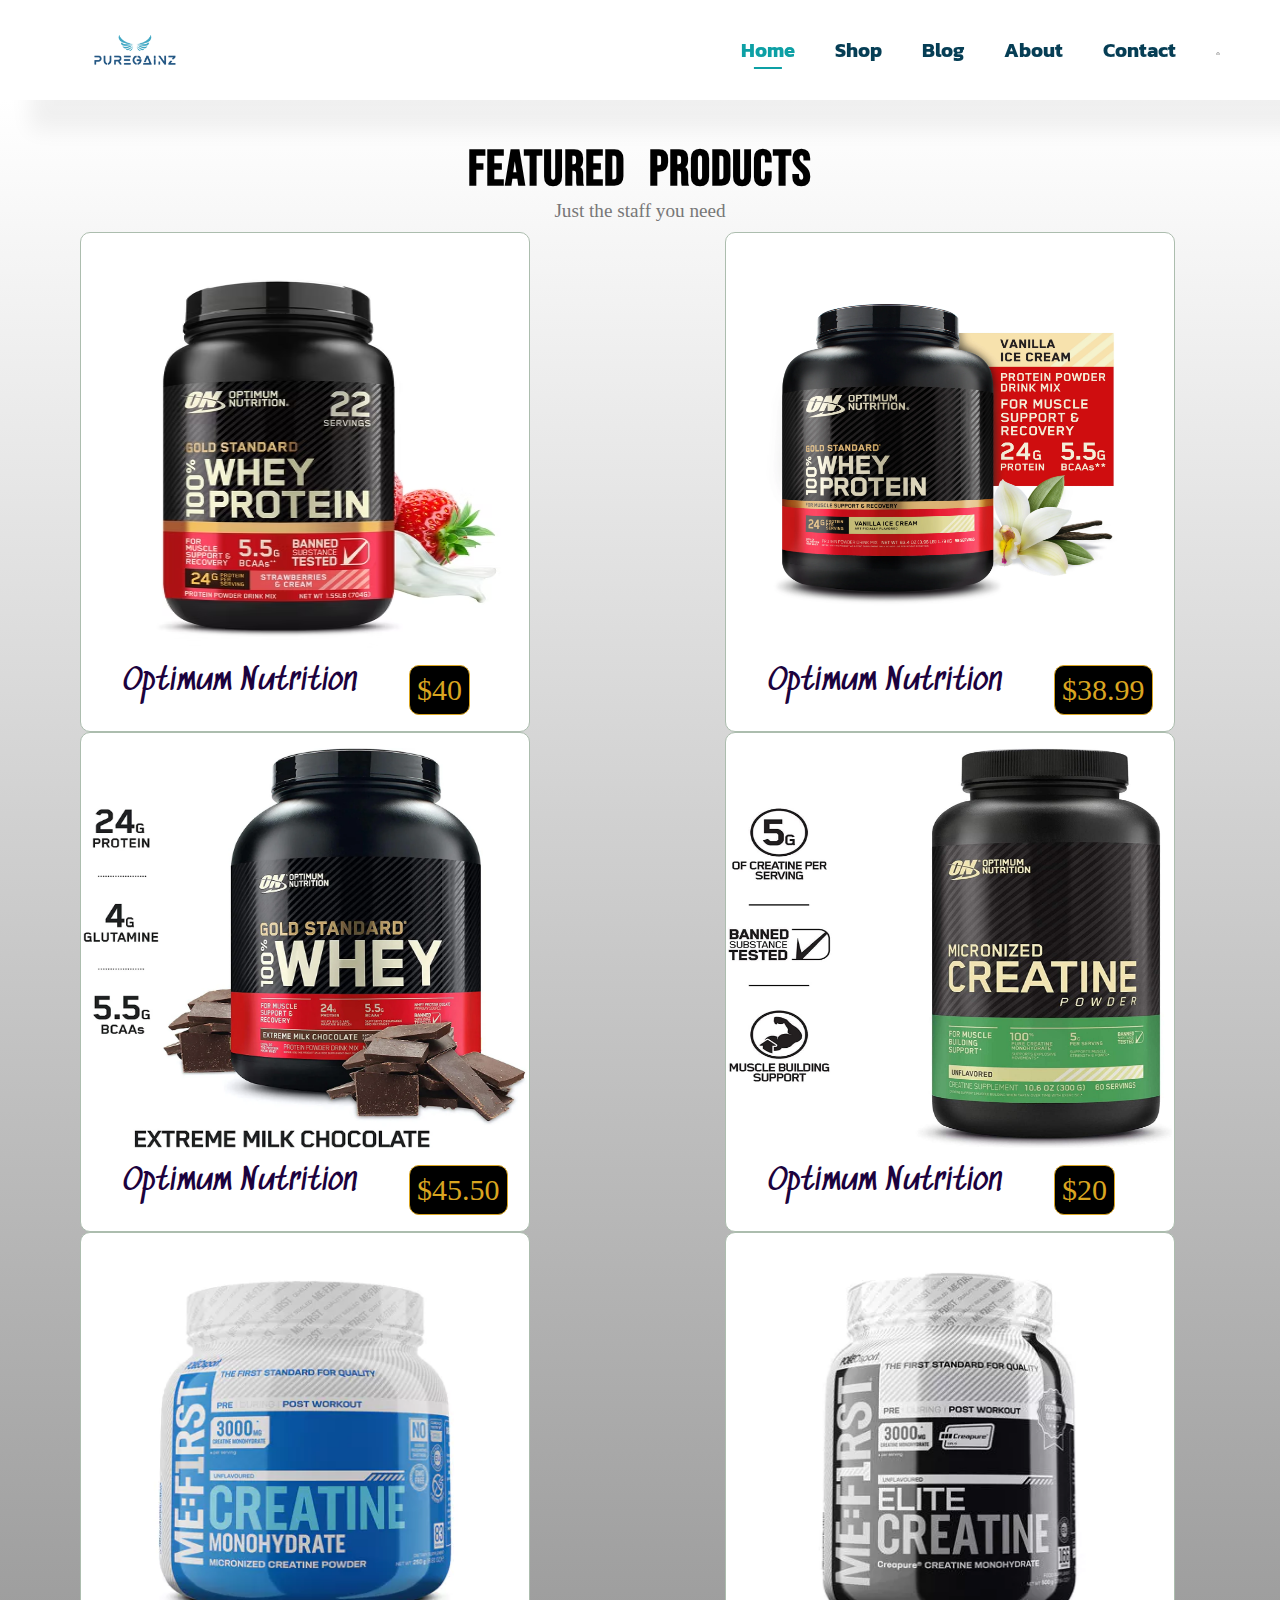
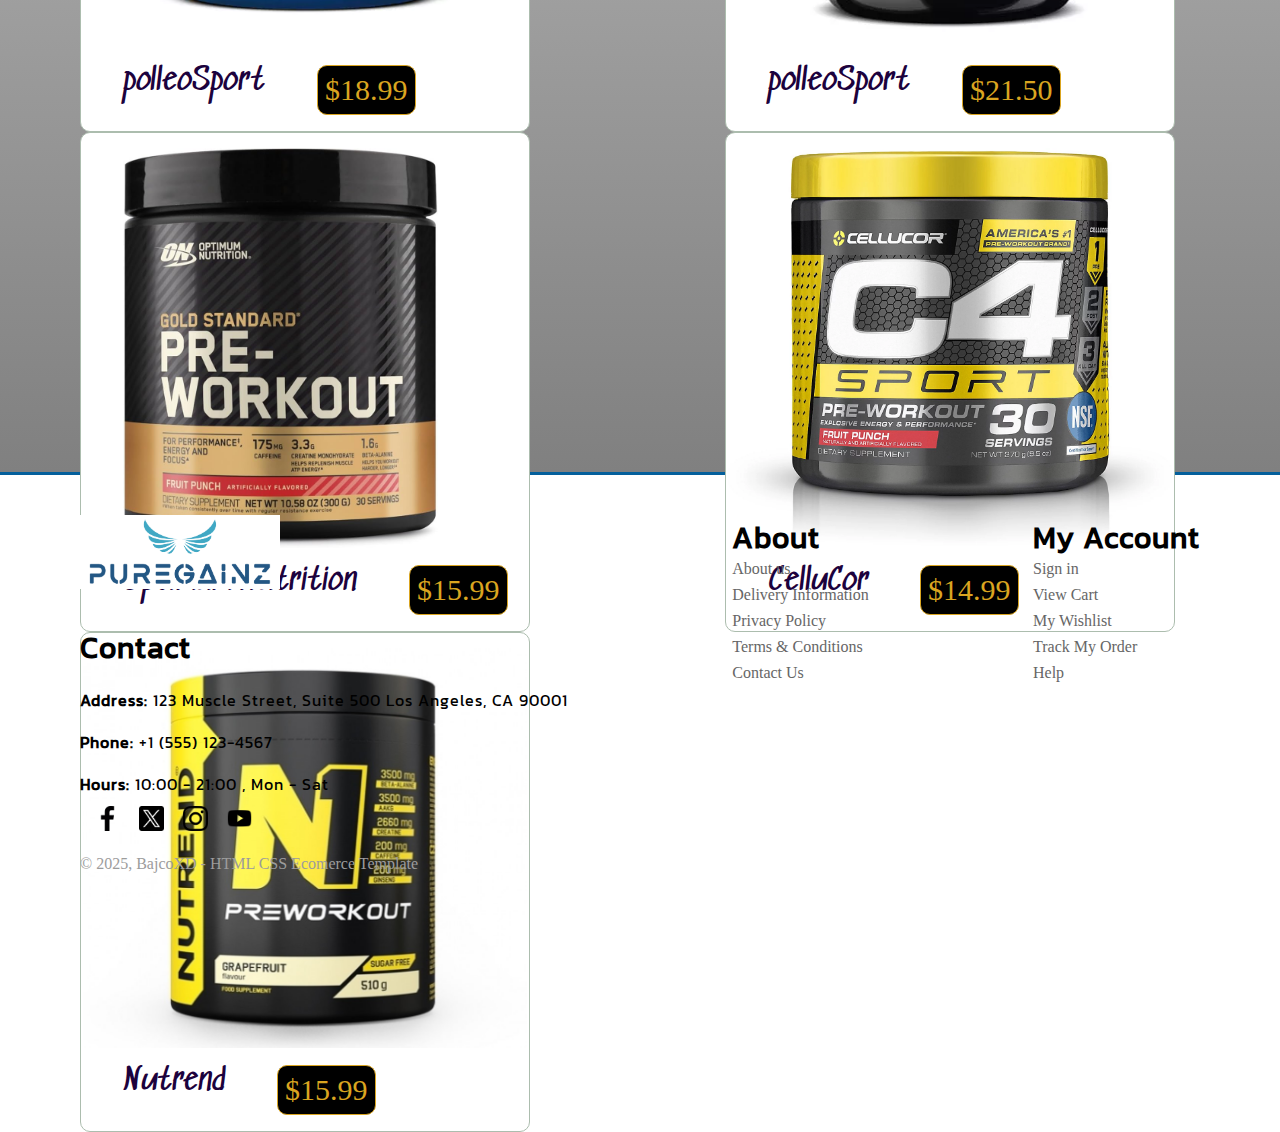
<file: Projects/GymSuplementStore/shop.html>
<html lang="en">
  <head>
    <meta charset="UTF-8" />
    <meta name="viewport" content="width=device-width, initial-scale=1.0" />
    <link rel="stylesheet" href="style.css" />
    <title>Document</title>
  </head>
  <body>
    <!-- HEADER SECTION -->
    <section id="header">
      <a href="#"
        ><img class="logo" src="./assets/Logo/puregainz.png" alt="Logo"
      /></a>
      <div>
        <ul id="navbar">
          <li><a class="active" href="index.html">Home</a></li>
          <li><a href="shop.html">Shop</a></li>
          <li><a href="blog.html">Blog</a></li>
          <li><a href="about.html">About</a></li>
          <li><a href="contact.html">Contact</a></li>
          <li>
            <a href="cart.html">
              <img
                class="cart"
                src="./assets/Icons/bag.png"
                alt="Shoping cart icon"
            /></a>
          </li>
        </ul>
      </div>
    </section>
    <!-- FEATURED PRODUCTS SECTION -->
    <section id="product1" class="section-p1">
      <h5>Featured Products</h5>
      <p>Just the staff you need</p>
      <div class="pro-container">
        <div class="pro">
          <img
            src="./assets/imgs/protein-powder/strawbery-p1.png"
            alt="protein powder"
          />
          <div class="pro-text">
            <p>Optimum Nutrition</p>
            <span>$40</span>
          </div>
        </div>
        <div class="pro">
          <img
            src="./assets/imgs/protein-powder/Vanilla-p2.png"
            alt="protein powder"
          />
          <div class="pro-text">
            <p>Optimum Nutrition</p>
            <span>$38.99</span>
          </div>
        </div>
        <div class="pro">
          <img
            src="./assets/imgs/protein-powder/chocolate-p3.png"
            alt="protein powder"
          />
          <div class="pro-text">
            <p>Optimum Nutrition</p>
            <span>$45.50</span>
          </div>
        </div>
        <div class="pro">
          <img src="./assets/imgs/creatine/creatine-p1.png" alt="creatine" />
          <div class="pro-text">
            <p>Optimum Nutrition</p>
            <span>$20</span>
          </div>
        </div>
        <div class="pro">
          <img
            src="./assets/imgs/creatine/creatine-monohydrate-p2.png"
            alt="creatine"
          />
          <div class="pro-text">
            <p>polleoSport</p>
            <span>$18.99</span>
          </div>
        </div>
        <div class="pro">
          <img src="./assets/imgs/creatine/creatin-p3.png" alt="creatine" />
          <div class="pro-text">
            <p>polleoSport</p>
            <span>$21.50</span>
          </div>
        </div>
        <div class="pro">
          <img
            class="preworkout-p1"
            src="./assets/imgs/pre-workout/preworkout-p1.jpg"
            alt="protein powder"
          />
          <div class="pro-text">
            <p>Optimum Nutrition</p>
            <span>$15.99</span>
          </div>
        </div>
        <div class="pro">
          <img
            src="./assets/imgs/pre-workout/c4-pre-p2.png"
            alt="protein powder"
          />
          <div class="pro-text">
            <p>CelluCor</p>
            <span>$14.99</span>
          </div>
        </div>
        <div class="pro">
          <img
            src="./assets/imgs/pre-workout/n1_510g_p3.jpg"
            alt="protein powder"
          />
          <div class="pro-text">
            <p>Nutrend</p>
            <span>$15.99</span>
          </div>
        </div>
      </div>
    </section>
    <!-- FOOTER SECTION -->
    <footer class="section-p1">
      <div class="col">
        <img src="./assets/Logo/puregainz.png" alt="" />
        <br /><br />
        <h4>Contact</h4>
        <br />
        <p>
          <strong>Address:</strong> 123 Muscle Street, Suite 500 Los Angeles, CA
          90001
        </p>
        <br />
        <p><strong>Phone:</strong> +1 (555) 123-4567</p>
        <br />
        <p><strong>Hours:</strong> 10:00 - 21:00 , Mon - Sat</p>
        <div class="follow">
          <i
            ><a href=""
              ><img
                src="./assets/Icons/follow/facebook-app-symbol.png"
                alt="facebook" /></a
          ></i>
          <i
            ><a href=""
              ><img src="./assets/Icons/follow/twitter.png" alt="x" /></a
          ></i>
          <i
            ><a href=""
              ><img
                src="./assets/Icons/follow/instagram.png"
                alt="instagram" /></a
          ></i>
          <i
            ><a href=""
              ><img src="./assets/Icons/follow/youtube.png" alt="youtube" /></a
          ></i>
        </div>
      </div>
      <div class="col">
        <h4>About</h4>
        <a href="#">About us</a>
        <a href="#">Delivery Information</a>
        <a href="#">Privacy Policy</a>
        <a href="#">Terms & Conditions</a>
        <a href="#">Contact Us</a>
      </div>
      <div class="col">
        <h4>My Account</h4>
        <a href="#">Sign in</a>
        <a href="#">View Cart</a>
        <a href="#">My Wishlist</a>
        <a href="#">Track My Order</a>
        <a href="#">Help</a>
      </div>
      <div class="copyright">
        <p>© 2025, BajcoXD - HTML CSS Ecomerce Template</p>
      </div>
    </footer>
  </body>
</html>
</file>
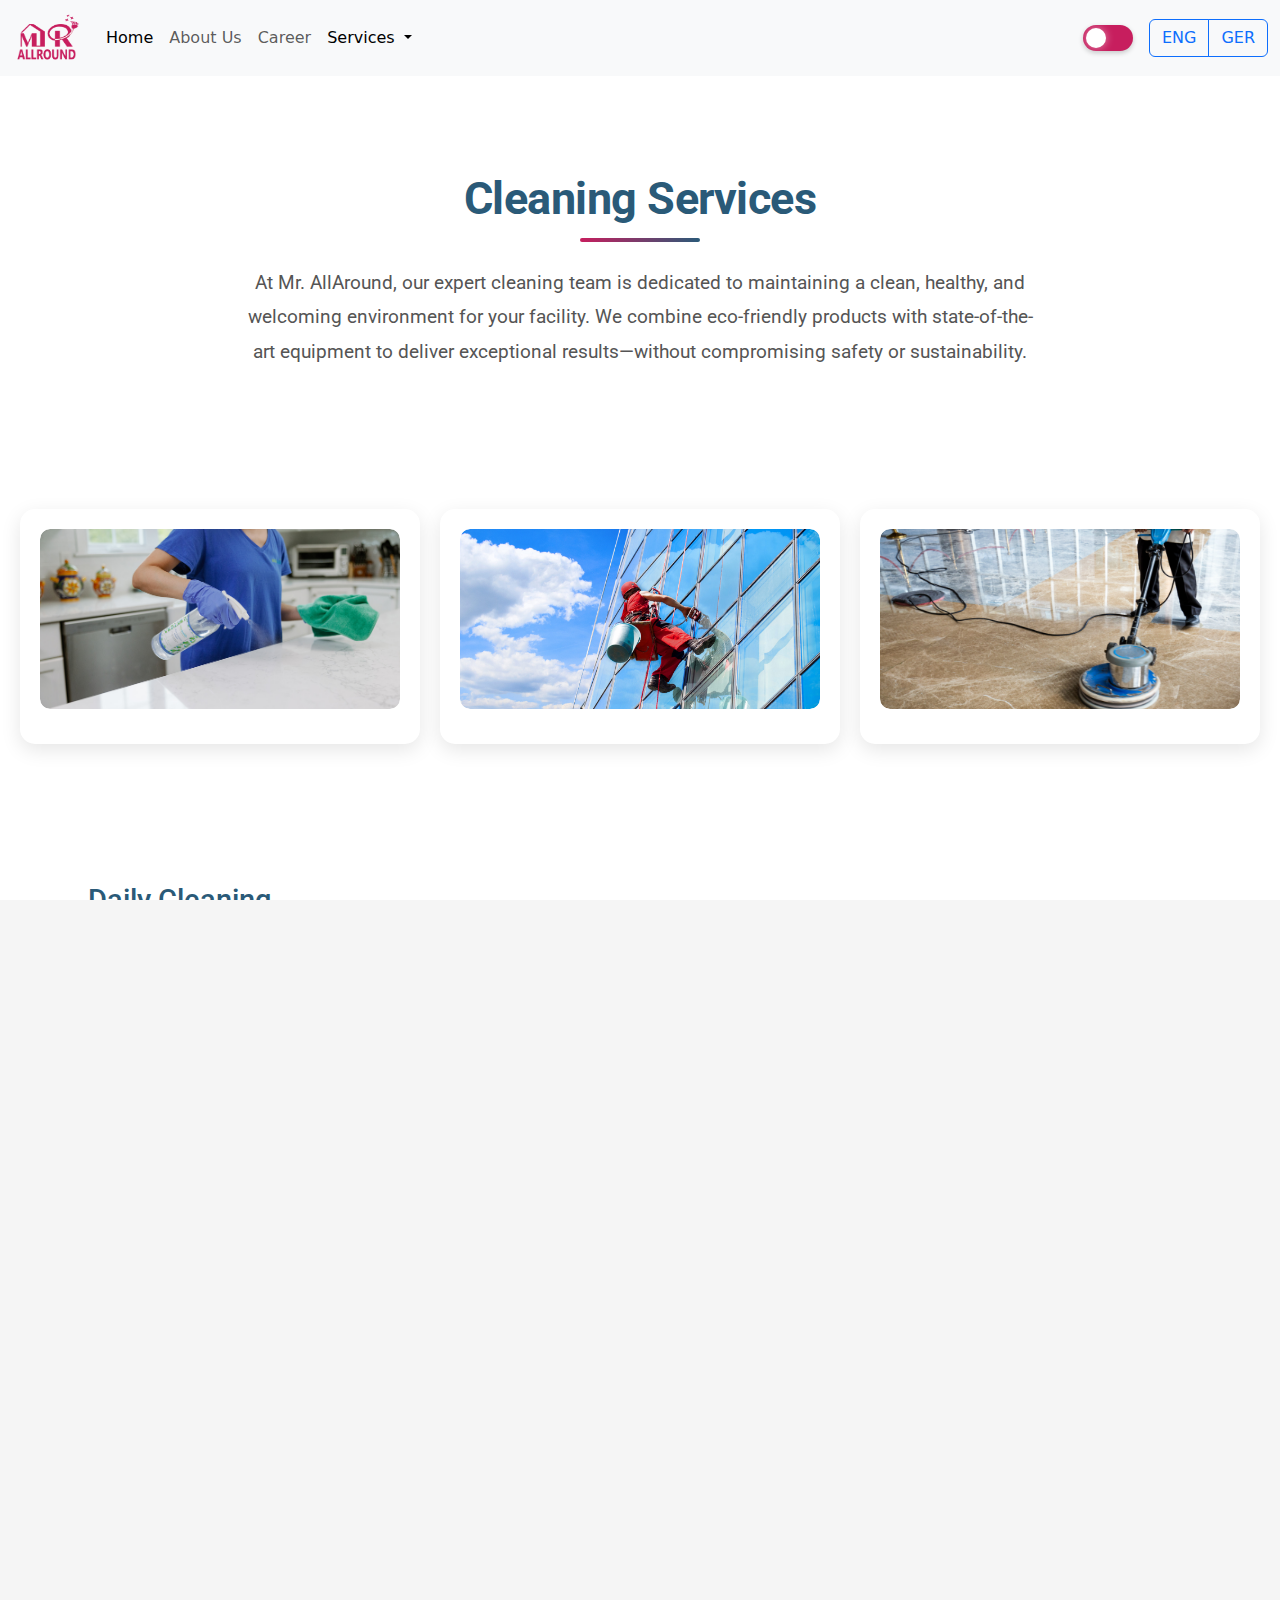
<file: Projects/FacilityManagementProject/services/CleaningService/Cleaning.html>
<!DOCTYPE html>
<html lang="en">
  <head>
    <meta charset="UTF-8" />
    <meta name="viewport" content="width=device-width, initial-scale=1.0" />
    <title>CleaningService</title>
    <link rel="stylesheet" href="../../navbar/navbar.css" />
    <link rel="stylesheet" href="../../footer/footer.css" />
    <link rel="stylesheet" href="../services.css" />
    <link
      rel="stylesheet"
      href="https://cdnjs.cloudflare.com/ajax/libs/font-awesome/6.5.0/css/all.min.css"
    />
    <link
      href="https://fonts.googleapis.com/css2?family=Roboto:wght@400;700&display=swap"
      rel="stylesheet"
    />
    <link
      href="https://cdn.jsdelivr.net/npm/bootstrap@5.3.5/dist/css/bootstrap.min.css"
      rel="stylesheet"
    />
    <script
      defer
      src="https://cdn.jsdelivr.net/npm/bootstrap@5.3.5/dist/js/bootstrap.bundle.min.js"
    ></script>
    <link rel="stylesheet" href="../../navbar/">
  </head>

  <body>

    <div id="english" class="english">
    <!-- Navbar -->
    <section>
      <nav class="navbar navbar-expand-lg bg-body-tertiary">
        <div class="container-fluid">
          <a class="navbar-brand" href="#">
            <img
              src="../../assets/logoTab.png"
              alt="MrAllAround-Logo"
              width="70"
              height="50"
            />
          </a>

          <button
            class="navbar-toggler"
            type="button"
            data-bs-toggle="collapse"
            data-bs-target="#navbarNavDropdown"
            aria-controls="navbarNavDropdown"
            aria-expanded="false"
            aria-label="Toggle navigation"
          >
            <span class="navbar-toggler-icon"></span>
          </button>

          <div
            class="collapse navbar-collapse justify-content-between"
            id="navbarNavDropdown"
          >
            <ul class="navbar-nav">
              <li class="nav-item">
                <a
                  class="nav-link active"
                  aria-current="page"
                  href="../../index.html"
                  >Home</a
                >
              </li>
              <li class="nav-item">
                <a class="nav-link" href="../../aboutUs/aboutUs.html"
                  >About Us</a
                >
              </li>
              <li class="nav-item">
                <a class="nav-link" href="../../career/career.html">Career</a>
              </li>
              <li class="nav-item dropdown">
                <a
                  class="nav-link active dropdown-toggle"
                  href="#"
                  role="button"
                  data-bs-toggle="dropdown"
                  aria-expanded="false"
                >
                  Services
                </a>
                <ul class="dropdown-menu">
                  <li>
                    <a
                      class="dropdown-item"
                      href="../../services/CleaningService/Cleaning.html"
                      >Cleaning Services</a
                    >
                  </li>
                  <li>
                    <a
                      class="dropdown-item"
                      href="../../services/Maintenance Service/Maintenance.html"
                      >Maintenance Services</a
                    >
                  </li>
                  <li>
                    <a
                      class="dropdown-item"
                      href="../../services/Security Service/Security.html"
                      >Security Services</a
                    >
                  </li>
                </ul>
              </li>
            </ul>

            <div class="d-flex align-items-center gap-3">
            <button class="dark-mode-toggle" id="darkModeToggle">
              <span class="toggle-icon"></span>
            </button>
            <div class="btn-group" role="group" aria-label="Language toggle">
              <input
                type="radio"
                class="btn-check"
                name="lang"
                id="eng"
                autocomplete="off"
                checked
              />
              <label class="btn btn-outline-primary" for="eng">ENG</label>

              <input
                type="radio"
                class="btn-check"
                name="lang"
                id="ger"
                autocomplete="off"
              />
              <label class="btn btn-outline-primary" for="ger">GER</label>
            </div>
          </div>
        </div>
      </nav>
    </section>

    <!-- Cleaning Services -->
    <section>
      <div class="page-container2">
        <main>
          <h1 class="servicesHeader">Cleaning Services</h1>
          <p>
            At Mr. AllAround, our expert cleaning team is dedicated to
            maintaining a clean, healthy, and welcoming environment for your
            facility. We combine eco-friendly products with state-of-the-art
            equipment to deliver exceptional results—without compromising safety
            or sustainability.
          </p>
          <br />
        </main>
    </div>
    <div class="servicesSection">
      <div class="section">
        <div class="sectionImg">
          <img src="../../assets/service1/Daily.jpg" alt="" />
        </div>
      </div>

      <div class="section">
        <div class="sectionImg">
          <img src="../../assets/service1/Window.jpeg" alt="" />
        </div>
      </div>

      <div class="section">
        <div class="sectionImg">
          <img src="../../assets/service1/Floor.jpg" alt="" />
        </div>
      </div>
    </div>
      <div class="page-container2">
        <main>

          <br />
          <h3>Daily Cleaning</h3>
          <p>
            Our daily cleaning service ensures your workspace remains
            consistently clean, comfortable, and hygienic. We cover:
          </p>
          <ul>
            <li>Dusting surfaces and furniture</li>
            <li>Emptying trash bins and replacing liners</li>
            <li>Vacuuming and mopping floors</li>
            <li>
              Disinfecting high-touch points such as door handles, switches, and
              workstations
            </li>
            <li>Restroom sanitation and replenishment of supplies</li>
          </ul>
          <p>
            This routine maintenance helps create a healthier environment for
            employees and visitors.
          </p>

          <h3>Window Washing</h3>
          <p>
            Crystal-clear windows enhance natural light and elevate the overall
            appearance of your building. Our window cleaning includes:
          </p>
          <ul>
            <li>Interior and exterior glass surfaces</li>
            <li>Frame and sill wipe-down</li>
            <li>
              High-reach and multi-story access using specialized tools and
              safety equipment Whether for retail fronts or office buildings, we
              ensure a streak-free, polished finish every time.
            </li>
          </ul>

          <h3>Floor Maintenance</h3>
          <p>
            Floors take the most wear and tear—our team provides the care they
            need to look their best and last longer. Our floor care services
            include:
          </p>
          <ul>
            <li>Sweeping, mopping, and scrubbing for all floor types</li>
            <li>Machine polishing and buffing to restore shine</li>
            <li>Stripping and waxing for vinyl and tile surfaces</li>
            <li>
              Carpet cleaning, including spot treatment and deep extraction
              Regular maintenance not only boosts appearance but also improves
              safety and reduces long-term repair costs.
            </li>
          </ul>
        </main>
      </div>
    </section>

    <!-- Footer -->
    <section>
      <div class="page-container">
        <footer class="footer">
          <div class="footer-container">
            <div class="footer-column">
              <h2 class="footer-logo">MrAllAround</h2>
              <p>
                Professional facility management services that transform your
                space and enhance productivity.
              </p>
              <div class="social-icons">
                <a href="#"><i class="fab fa-facebook-f"></i></a>
                <a href="#"><i class="fab fa-twitter"></i></a>
                <a href="#"><i class="fab fa-instagram"></i></a>
                <a href="#"><i class="fab fa-linkedin-in"></i></a>
              </div>
            </div>

            <div class="footer-column">
              <h3>Quick Links</h3>
              <ul>
                <li><a href="../../index.html">Home</a></li>
                <li><a href="../../aboutUs/aboutUs.html">About</a></li>
                <li><a href="../../index.html">Services</a></li>
                <li><a href="../../index.html">Gallery</a></li>
                <li><a href="../../aboutUs/aboutUs.html">Contact</a></li>
              </ul>
            </div>

            <div class="footer-column">
              <h3>Our Services</h3>
              <ul>
                <li><a href="../CleaningService/Cleaning.html">Cleaning services</a></li>
                <li><a href="../Maintenance Service/Maintenance.html">Maintenance services</a></li>
                <li><a href="../Security Service/Security.html">Security services</a></li>
              </ul>
            </div>

            <div class="footer-column">
              <h3>Newsletter</h3>
              <p>
                Subscribe to our newsletter to get updates on our services and
                promotions.
              </p>
              <form class="newsletter-form">
                <input type="email" placeholder="Your Email" />
                <button type="submit">
                  <i class="fas fa-paper-plane"></i>
                </button>
              </form>
              <div class="contact-info">
                <p>
                  <i class="fas fa-map-marker-alt"></i> 123 Business Street, NY
                  10001
                </p>
                <p><i class="fas fa-phone-alt"></i> +1 (555) 123-4567</p>
                <p><i class="fas fa-envelope"></i> info@facilitypro.com</p>
              </div>
            </div>
          </div>
          <div class="footer-bottom">
            <p>Â© 2025 MrAllAround. All rights reserved.</p>
          </div>
        </footer>
      </div>
    </section>
    </div>




                                                                            <!-- german -->

    <div class="german" id="german" style="display: none;">

        <!-- Navbar -->
    <section>
      <nav class="navbar navbar-expand-lg bg-body-tertiary">
        <div class="container-fluid">
          <a class="navbar-brand" href="#">
            <img
              src="../../assets/logoTab.png"
              alt="MrAllAround-Logo"
              width="70"
              height="50"
            />
          </a>

          <button
            class="navbar-toggler"
            type="button"
            data-bs-toggle="collapse"
            data-bs-target="#navbarNavDropdown"
            aria-controls="navbarNavDropdown"
            aria-expanded="false"
            aria-label="Toggle navigation"
          >
            <span class="navbar-toggler-icon"></span>
          </button>

          <div
            class="collapse navbar-collapse justify-content-between"
            id="navbarNavDropdown"
          >
            <ul class="navbar-nav">
              <li class="nav-item">
                <a
                  class="nav-link active"
                  aria-current="page"
                  href="../../index.html"
                  >Zuhause</a
                >
              </li>
              <li class="nav-item">
                <a class="nav-link" href="../../aboutUs/aboutUs.html"
                  >Über uns</a
                >
              </li>
              <li class="nav-item">
                <a class="nav-link" href="../../career/career.html">Karriere</a>
              </li>
              <li class="nav-item dropdown">
                <a
                  class="nav-link active dropdown-toggle"
                  href="#"
                  role="button"
                  data-bs-toggle="dropdown"
                  aria-expanded="false"
                >
                  Dienstleistungen
                </a>
                <ul class="dropdown-menu">
                  <li>
                    <a
                      class="dropdown-item"
                      href="../../services/CleaningService/Cleaning.html"
                      >Reinigungsdienste</a
                    >
                  </li>
                  <li>
                    <a
                      class="dropdown-item"
                      href="../../services/Maintenance Service/Maintenance.html"
                      >Wartungsdienste</a
                    >
                  </li>
                  <li>
                    <a
                      class="dropdown-item"
                      href="../../services/Security Service/Security.html"
                      >Sicherheitsdienste</a
                    >
                  </li>
                </ul>
              </li>
            </ul>

            <div class="d-flex align-items-center gap-3">
            <button class="dark-mode-toggle-german" id="darkModeToggle-german">
              <span class="toggle-icon-german"></span>
            </button>

            <div class="btn-group" role="group" aria-label="Language toggle">
              <input
                type="radio"
                class="btn-check"
                name="lang"
                id="eng"
                autocomplete="off"
                checked
              />
              <label class="btn btn-outline-primary" for="eng">ENG</label>

              <input
                type="radio"
                class="btn-check"
                name="lang"
                id="ger"
                autocomplete="off"
              />
              <label class="btn btn-outline-primary" for="ger">GER</label>
            </div>
          </div>
        </div>
      </nav>
    </section>

    <!-- Cleaning Services -->
    <section>
      <div class="page-container2">
        <main>
          <h1 class="servicesHeader">Reinigungsdienste</h1>
          <p>
           Bei Mr. AllAround setzt sich unser Expertenteam für Reinigung dafür
            ein, eine saubere, gesunde und einladende Umgebung für Ihre
            Einrichtung zu schaffen. Wir kombinieren umweltfreundliche Produkte
            mit modernster Ausrüstung, um außergewöhnliche Ergebnisse zu
            erzielen – ohne Kompromisse bei Sicherheit oder Nachhaltigkeit.
          </p>
          <br />
        </main>
    </div>
    <div class="servicesSection">
      <div class="section">
        <div class="sectionImg">
          <img src="../../assets/service1/Daily.jpg" alt="" />
        </div>
      </div>

      <div class="section">
        <div class="sectionImg">
          <img src="../../assets/service1/Window.jpeg" alt="" />
        </div>
      </div>

      <div class="section">
        <div class="sectionImg">
          <img src="../../assets/service1/Floor.jpg" alt="" />
        </div>
      </div>
    </div>
      <div class="page-container2">
        <main>

          <br />
          <h3>Tägliche Reinigung</h3>
          <p>
           Unser täglicher Reinigungsdienst sorgt dafür, dass Ihr Arbeitsplatz
            stets sauber, komfortabel und hygienisch bleibt. Wir decken ab:
          </p>
          <ul>
            <li>Oberflächen und Möbel abstauben</li>
            <li>Mülltonnen leeren und Folien austauschen</li>
            <li>Staubsaugen und Böden wischen</li>
            <li>
              Desinfizieren von stark frequentierten Stellen wie Türgriffen,
              Schaltern und Arbeitsplätzen.
            </li>
            <li>Sanitäranlagen und Nachfüllung der Verbrauchsmaterialien</li>
          </ul>
          <p>
            Diese routinemäßige Wartung trägt dazu bei, eine gesündere Umgebung
            für Mitarbeiter und Besucher zu schaffen.
          </p>

          <h3>Fensterreinigung</h3>
          <p>
              Kristallklare Fenster verbessern das natürliche Licht und heben das
            Gesamtbild Ihres Gebäudes hervor. Unsere Fensterreinigung umfasst:
          </p>
          <ul>
            <li>Innen- und Außenglasflächen</li>
            <li>Rahmen und Fensterbank abwischen</li>
            <li>
               Hochzugängliche und mehrgeschossige Zugänge mit speziellen
              Werkzeugen und Sicherheitsausrüstung. Ob für Einzelhandelsfronten
              oder Bürogebäude, wir sorgen jedes Mal für ein streifenfreies,
              poliertes Finish..
            </li>
          </ul>

          <h3>Bodenpflege</h3>
          <p>
            Böden sind am stärksten beansprucht - unser Team sorgt dafür, dass
            sie gut aussehen und länger halten. Zu unseren
            Bodenpflege-Dienstleistungen gehören:
          </p>
          <ul>
            <li>Fegen, Wischen und Schrubben für alle Bodenarten</li>
            <li>Maschinenpolieren und -buffern zur Wiederherstellung des Glanzes</li>
            <li>Entfernen und Wachsen von Vinyl- und Fliesenoberflächen</li>
            <li>
               Teppichreinigung, einschließlich Fleckenbehandlung und
              Tiefenextraktion. Regelmäßige Wartung verbessert nicht nur das
              Erscheinungsbild, sondern erhöht auch die Sicherheit und reduziert
              langfristige Reparaturkosten.
            </li>
          </ul>
        </main>
      </div>
    </section>

    <!-- Footer -->
    <section>
      <div class="page-container">
        <footer class="footer">
          <div class="footer-container">
            <div class="footer-column">
              <h2 class="footer-logo">MrAllAround</h2>
              <p>
                 Professionelle Facility-Management-Dienstleistungen, die Ihren Raum transformieren und die Produktivität steigern.
              </p>
              </p>
              <div class="social-icons">
                <a href="#"><i class="fab fa-facebook-f"></i></a>
                <a href="#"><i class="fab fa-twitter"></i></a>
                <a href="#"><i class="fab fa-instagram"></i></a>
                <a href="#"><i class="fab fa-linkedin-in"></i></a>
              </div>
            </div>

            <div class="footer-column">
              <h3>Quick Links</h3>
              <ul>
                <li><a href="../../index.html">Zuhause</a></li>
                <li><a href="../../aboutUs/aboutUs.html">Über</a></li>
                <li><a href="../../index.html">Dienstleistungen</a></li>
                <li><a href="../../index.html">Galerie</a></li>
                <li><a href="../../aboutUs/aboutUs.html">Kontakt</a></li>
              </ul>
            </div>

            <div class="footer-column">
              <h3>Unsere Dienstleistungen</h3>
              <ul>
                <li><a href="../CleaningService/Cleaning.html">Reinigungsservices</a></li>
                <li><a href="../Maintenance Service/Maintenance.html">Wartungsdienste</a></li>
                <li><a href="../Security Service/Security.html">Sicherheitsdienste</a></li>
              </ul>
            </div>

            <div class="footer-column">
              <h3>Newsletter</h3>
              <p>
                Abonnieren Sie unseren Newsletter, um Updates zu unseren Dienstleistungen und Aktionen zu erhalten.
              </p>
              <form class="newsletter-form">
                <input type="email" placeholder="Your Email" />
                <button type="submit">
                  <i class="fas fa-paper-plane"></i>
                </button>
              </form>
              <div class="contact-info">
                <p>
                  <i class="fas fa-map-marker-alt"></i> 123 Business Street, NY
                  10001
                </p>
                <p><i class="fas fa-phone-alt"></i> +1 (555) 123-4567</p>
                <p><i class="fas fa-envelope"></i> info@facilitypro.com</p>
              </div>
            </div>
          </div>
          <div class="footer-bottom">
            <p>Â© 2025 MrAllAround. All rights reserved.</p>
          </div>
        </footer>
      </div>
    </section>


    </div>
                                                                            






    <script src="../../navbar/lightDark.js"></script>
    <script src="../../navbar/lightDarkGerman.js"></script>
    <script src="../../navbar/navbarApp.js"></script>
    <!-- <script ></script> STAVI GERMAN SCRIPT  -->
  </body>
</html>
</file>
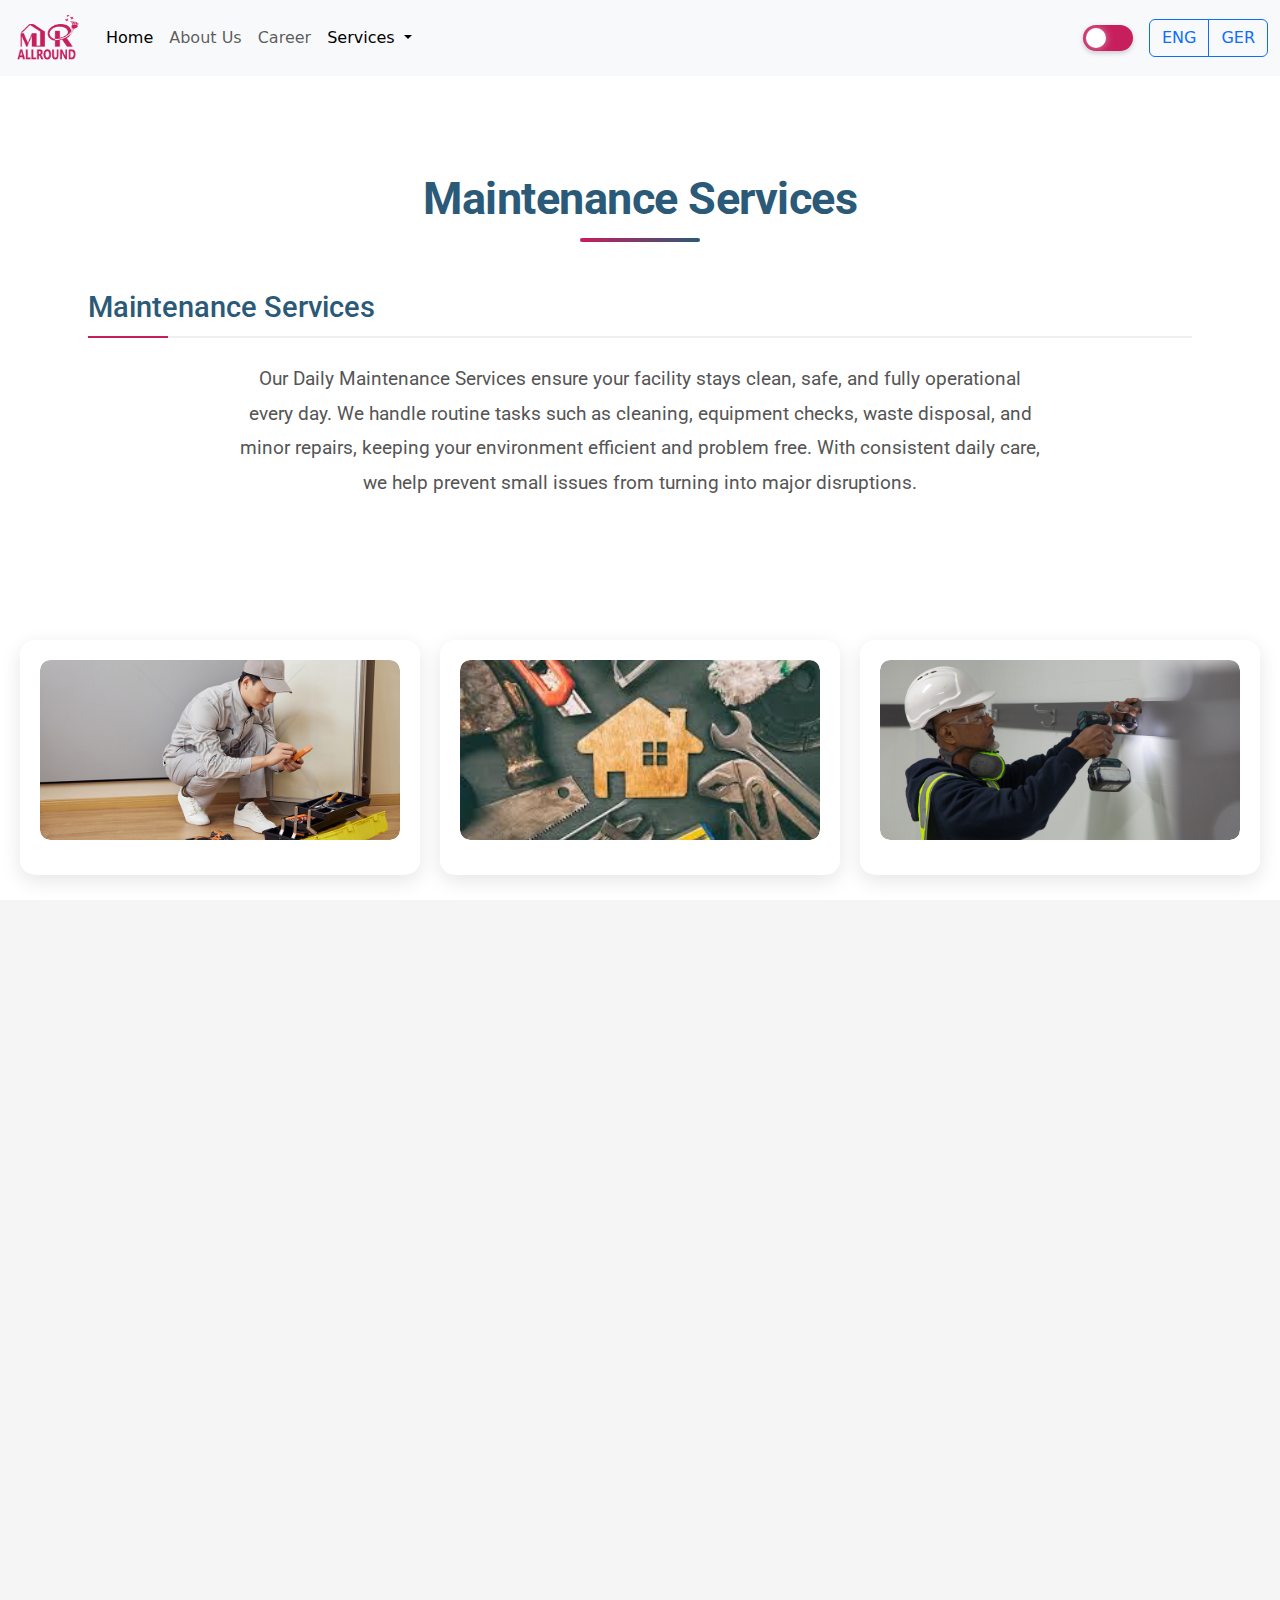
<file: Projects/FacilityManagementProject/services/Maintenance Service/Maintenance.html>
<!DOCTYPE html>
<html lang="en">

<head>
    <meta charset="UTF-8">
    <meta name="viewport" content="width=device-width, initial-scale=1.0">
    <title>Document</title>
    <link rel="stylesheet" href="../../navbar/navbar.css">
    <link rel="stylesheet" href="../../footer/footer.css">
    <link rel="stylesheet" href="../services.css">
    <link rel="stylesheet" href="https://cdnjs.cloudflare.com/ajax/libs/font-awesome/6.5.0/css/all.min.css" />
    <link href="https://fonts.googleapis.com/css2?family=Roboto:wght@400;700&display=swap" rel="stylesheet">
    <link href="https://cdn.jsdelivr.net/npm/bootstrap@5.3.5/dist/css/bootstrap.min.css" rel="stylesheet">
    <script defer src="https://cdn.jsdelivr.net/npm/bootstrap@5.3.5/dist/js/bootstrap.bundle.min.js"></script>
    <link rel="stylesheet" href="../../navbar/navbar.css">
</head>

<body>
    <div id="english" class="english">
    <!-- Navbar -->
    <section>
        <nav class="navbar navbar-expand-lg bg-body-tertiary">
            <div class="container-fluid">
                <a class="navbar-brand" href="#">
                    <img src="../../assets/logoTab.png" alt="MrAllAround-Logo" width="70" height="50" />
                </a>

                <button class="navbar-toggler" type="button" data-bs-toggle="collapse"
                    data-bs-target="#navbarNavDropdown" aria-controls="navbarNavDropdown" aria-expanded="false"
                    aria-label="Toggle navigation">
                    <span class="navbar-toggler-icon"></span>
                </button>

                <div class="collapse navbar-collapse justify-content-between" id="navbarNavDropdown">
                    <ul class="navbar-nav">
                        <li class="nav-item">
                            <a class="nav-link active" aria-current="page" href="../../index.html">Home</a>
                        </li>
                        <li class="nav-item">
                            <a class="nav-link" href="../../aboutUs/aboutUs.html">About Us</a>
                        </li>
                        <li class="nav-item">
                            <a class="nav-link" href="../../career/career.html">Career</a>
                        </li>
                        <li class="nav-item dropdown">
                            <a class="nav-link active dropdown-toggle" href="#" role="button" data-bs-toggle="dropdown"
                                aria-expanded="false">
                                Services
                            </a>
                            <ul class="dropdown-menu">
                                <li><a class="dropdown-item" href="../../services/CleaningService/Cleaning.html">Cleaning
                                        Services</a></li>
                                <li><a class="dropdown-item"
                                        href="../../services/Maintenance Service/Maintenance.html">Maintenance
                                        Services</a></li>
                                <li><a class="dropdown-item" href="../../services/Security Service/Security.html">Security
                                        Services</a></li>
                            </ul>
                        </li>
                    </ul>

                    <div class="d-flex align-items-center gap-3">
            <button class="dark-mode-toggle" id="darkModeToggle">
              <span class="toggle-icon"></span>
            </button>

                    <div class="btn-group" role="group" aria-label="Language toggle">
                        <input type="radio" class="btn-check" name="lang" id="eng" autocomplete="off" checked />
                        <label class="btn btn-outline-primary" for="eng">ENG</label>

                        <input type="radio" class="btn-check" name="lang" id="ger" autocomplete="off" />
                        <label class="btn btn-outline-primary" for="ger">GER</label>
                    </div>
                </div>
            </div>
        </nav>
    </section>

    <!-- Maintenance Services -->
    <section>
        <div class="page-container2">
            <main>
                <h1 class="servicesHeader">Maintenance Services</h1>
                <h3>Maintenance Services</h3>
                <p>
                    Our Daily Maintenance Services ensure your facility stays clean, safe, and fully operational every
                    day. We handle routine tasks such as cleaning, equipment checks, waste disposal, and minor repairs,
                    keeping your environment efficient and problem free. With consistent daily care, we help prevent
                    small issues from turning into major disruptions.
                </p>
                </p>
                <br>
            </main>
        </div>
        <div class="servicesSection">
            <div class="section">
                <div class="sectionImg">
                    <img src="../../assets/service2/serviceMaintence.jpg" alt="">
                </div>
            </div>

            <div class="section">
                <div class="sectionImg">
                    <img src="../../assets/service2/serviceMaintance-img1.jpg" alt="">
                </div>
            </div>

            <div class="section">
                <div class="sectionImg">
                    <img src="../../assets/service2/serviceMaintance-img2.jpg" alt="">
                </div>
            </div>
        </div>
        <div class="page-container2">
            <main>

                <br>
                <h4>What We Offer</h4>
                <h5>HVAC Support</h5>
                <p>HVAC (Heating, Ventilation, and Air Conditioning) systems are essential for maintaining a comfortable
                    and healthy indoor environment. Regular HVAC support ensures these systems operate efficiently,
                    providing optimal air quality and temperature control while minimizing energy consumption.
                    Our expert technicians are trained to perform routine inspections, cleanings, and preventive
                    maintenance to keep your HVAC systems running smoothly. From checking refrigerant levels and
                    inspecting ducts to ensuring thermostats are properly calibrated, we focus on maximizing your
                    system's lifespan and performance.</p>
                <ul>
                    <li><b>Routine Inspections:</b> Early identification of potential issues like leaks, worn-out
                        components, or airflow problems.</li>
                    <li><b>Preventive Maintenance:</b> Regular cleaning and tuning to maintain system efficiency and
                        prevent costly breakdowns.</li>
                    <li><b>Repairs and Replacements:</b> Prompt repairs or parts replacement to restore optimal
                        performance.</li>
                    <li><b>Energy Efficiency Audits:</b> Analyzing system efficiency and recommending improvements to
                        reduce energy costs.</li>
                </ul>
                <p>With our HVAC support services, you can enjoy a comfortable environment year-round while minimizing
                    system downtime and repair costs. Let us ensure your HVAC system is always performing at its best.
                </p>
                <h5>Electrical Repairs</h5>
                <p>Electrical systems are the backbone of any building, powering everything from lighting and appliances
                    to critical equipment. When electrical issues arise, they can disrupt daily operations, pose safety
                    risks, and lead to costly damage if not addressed promptly. That's where our expert electrical
                    repair services come in.
                    Our experienced technicians are trained to handle a wide range of electrical repair needs, from
                    minor troubleshooting to complex system overhauls. Whether it's a faulty circuit, power surge, or
                    outdated wiring, we provide fast, reliable, and safe solutions to restore your electrical systems to
                    peak performance.</p>
                <b>Key Electrical Repair Services Include:</b>
                <ul>
                    <li><b>Circuit Breaker Repairs:</b> Ensuring breakers function properly to prevent overloads and
                        short circuits.</li>
                    <li><b>Wiring and Outlet Repairs:</b> Replacing or fixing damaged wiring, outlets, and switches to
                        avoid electrical hazards.</li>
                    <li><b>Lighting Repairs:</b> Troubleshooting and repairing lighting issues, including flickering
                        lights or malfunctioning fixtures.</li>
                    <li><b>Fuse Box and Panel Upgrades:</b> Replacing or upgrading outdated fuse boxes and electrical
                        panels to improve safety and efficiency.</li>
                    <li><b>Troubleshooting and Diagnostics:</b> Identifying and resolving underlying issues affecting
                        your electrical systems.</li>
                </ul>
                <p>With our electrical repair services, you can rest easy knowing your electrical systems are in safe
                    hands. We focus on timely repairs, minimal disruption, and safety, ensuring your home or business
                    remains powered and operational without any electrical concerns.</p>
                <h5>Plumbing Checks</h5>
                <p>Plumbing is a critical component of your home's or business's infrastructure, ensuring the smooth
                    flow of water and waste. Regular plumbing checks are essential to prevent leaks, clogs, and costly
                    water damage. Routine maintenance can help you avoid unexpected plumbing emergencies and extend the
                    lifespan of your pipes and fixtures.
                    Our professional plumbers specialize in thorough plumbing checks, identifying potential issues
                    before they become major problems. From inspecting water pressure to checking for leaks and
                    blockages, our team ensures your plumbing system is operating at its best.</p>
                <p><b>Key Plumbing Check Services Include:</b></p>
                <ul>
                    <li><b>Leak Detection:</b> Identifying hidden leaks in pipes, faucets, and appliances to prevent
                        water damage and waste.</li>
                    <li><b>Water Pressure Testing:</b> Ensuring your water pressure is within the optimal range to
                        prevent strain on your pipes and appliances.</li>
                    <li><b> Drain Inspections:</b> Checking for clogs or blockages in drains, toilets, and sewer lines
                        to prevent backups and unpleasant odors.</li>
                    <li><b>Pipe Inspections:</b> Evaluating the condition of your pipes to detect signs of corrosion,
                        wear, or leaks. </li>
                    <li><b>Fixture Checks:</b> Ensuring faucets, showerheads, and toilets are working efficiently and
                        properly sealed to prevent water wastage.</li>
                </ul>
                <p>With our plumbing checks, you can have peace of mind knowing that your plumbing system is in top
                    condition. Regular maintenance can save you money on repairs, conserve water, and ensure your
                    plumbing operates smoothly, preventing costly disruptions.</p>
            </main>
        </div>
    </section>

    <!-- Footer -->
    <section>
        <div class="page-container">
            <footer class="footer">
                <div class="footer-container">
                    <div class="footer-column">
                        <h2 class="footer-logo">MrAllAround</h2>
                        <p>
                            Professional facility management services that transform your
                            space and enhance productivity.
                        </p>
                        <div class="social-icons">
                            <a href="#"><i class="fab fa-facebook-f"></i></a>
                            <a href="#"><i class="fab fa-twitter"></i></a>
                            <a href="#"><i class="fab fa-instagram"></i></a>
                            <a href="#"><i class="fab fa-linkedin-in"></i></a>
                        </div>
                    </div>

                    <div class="footer-column">
                        <h3>Quick Links</h3>
                        <ul>
                            <li><a href="../../index.html">Home</a></li>
                            <li><a href="../../aboutUs/aboutUs.html">About</a></li>
                            <li><a href="../../index.html">Services</a></li>
                            <li><a href="../../index.html">Gallery</a></li>
                            <li><a href="../../aboutUs/aboutUs.html">Contact</a></li>
                        </ul>
                    </div>

                    <div class="footer-column">
                        <h3>Our Services</h3>
                        <ul>
                            <li><a href="../CleaningService/Cleaning.html">Cleaning services</a></li>
                            <li><a href="../Maintenance Service/Maintenance.html">Maintenance services</a></li>
                            <li><a href="../Security Service/Security.html">Security services</a></li>
                        </ul>
                    </div>

                    <div class="footer-column">
                        <h3>Newsletter</h3>
                        <p>
                            Subscribe to our newsletter to get updates on our services and
                            promotions.
                        </p>
                        <form class="newsletter-form">
                            <input type="email" placeholder="Your Email" />
                            <button type="submit"><i class="fas fa-paper-plane"></i></button>
                        </form>
                        <div class="contact-info">
                            <p>
                                <i class="fas fa-map-marker-alt"></i> 123 Business Street, NY
                                10001
                            </p>
                            <p><i class="fas fa-phone-alt"></i> +1 (555) 123-4567</p>
                            <p><i class="fas fa-envelope"></i> info@facilitypro.com</p>
                        </div>
                    </div>
                </div>
                <div class="footer-bottom">
                    <p>Â© 2025 MrAllAround. All rights reserved.</p>
                </div>
            </footer>
        </div>
    </section>
</div>





                                                        <!-- GERMAN -->





<div class="german" id="german" style="display: none;">
<section>
        <nav class="navbar navbar-expand-lg bg-body-tertiary">
            <div class="container-fluid">
                <a class="navbar-brand" href="#">
                    <img src="../../assets/logoTab.png" alt="MrAllAround-Logo" width="70" height="50" />
                </a>

                <button class="navbar-toggler" type="button" data-bs-toggle="collapse"
                    data-bs-target="#navbarNavDropdown" aria-controls="navbarNavDropdown" aria-expanded="false"
                    aria-label="Toggle navigation">
                    <span class="navbar-toggler-icon"></span>
                </button>

                <div class="collapse navbar-collapse justify-content-between" id="navbarNavDropdown">
                    <ul class="navbar-nav">
                        <li class="nav-item">
                            <a class="nav-link active" aria-current="page" href="../../index.html">Zuhause</a>
                        </li>
                        <li class="nav-item">
                            <a class="nav-link" href="../../aboutUs/aboutUs.html">Über uns</a>
                        </li>
                        <li class="nav-item">
                            <a class="nav-link" href="../../career/career.html">Karriere</a>
                        </li>
                        <li class="nav-item dropdown">
                            <a class="nav-link active dropdown-toggle" href="#" role="button" data-bs-toggle="dropdown"
                                aria-expanded="false">
                                Dienstleistungen
                            </a>
                            <ul class="dropdown-menu">
                                <li><a class="dropdown-item" href="../../services/CleaningService/Cleaning.html">Reinigungsdienste</a></li>
                                <li><a class="dropdown-item"
                                        href="../../services/Maintenance Service/Maintenance.html">Wartungsdienste</a></li>
                                <li><a class="dropdown-item" href="../../services/Security Service/Security.html">Sicherheitsdienste</a></li>
                            </ul>
                        </li>
                    </ul>

                    <div class="d-flex align-items-center gap-3">
            <button class="dark-mode-toggle-german" id="darkModeToggle-german">
              <span class="toggle-icon-german"></span>
            </button>

                    <div class="btn-group" role="group" aria-label="Language toggle">
                        <input type="radio" class="btn-check" name="lang" id="eng" autocomplete="off" checked />
                        <label class="btn btn-outline-primary" for="eng">ENG</label>

                        <input type="radio" class="btn-check" name="lang" id="ger" autocomplete="off" />
                        <label class="btn btn-outline-primary" for="ger">GER</label>
                    </div>
                </div>
            </div>
        </nav>
    </section>

    <!-- Maintenance Services -->
    <section>
        <div class="page-container2">
            <main>
                <h1 class="servicesHeader">Wartungsdienste</h1>
                <h3>Wartungsdienste</h3>
                <p>
                    Unsere täglichen Wartungsdienste sorgen dafür, dass Ihre
              Einrichtung jeden Tag sauber, sicher und voll betriebsfähig
              bleibt. Wir übernehmen routinemäßige Aufgaben wie Reinigungen,
              Überprüfungen von Geräten, Abfallentsorgung und kleinere
              Reparaturen, um Ihre Umgebung effizient und problemfrei zu halten.
              Mit konsequenter täglichen Pflege helfen wir, kleine Probleme
              daran zu hindern, sich zu größeren Störungen zu entwickeln.
                </p>
                </p>
                <br>
            </main>
        </div>
        <div class="servicesSection">
            <div class="section">
                <div class="sectionImg">
                    <img src="../../assets/service2/serviceMaintence.jpg" alt="">
                </div>
            </div>

            <div class="section">
                <div class="sectionImg">
                    <img src="../../assets/service2/serviceMaintance-img1.jpg" alt="">
                </div>
            </div>

            <div class="section">
                <div class="sectionImg">
                    <img src="../../assets/service2/serviceMaintance-img2.jpg" alt="">
                </div>
            </div>
        </div>
        <div class="page-container2">
            <main>

                <br>
                <h4>Was wir anbieten</h4>
                <h5>HVAC-Unterstützung</h5>
                <p>HLK (Heizung, Belüftung und Klimaanlage) Systeme sind essenziell
              für die Aufrechterhaltung einer komfortablen und gesunden
              Innenumgebung. Regelmäßige HLK-Unterstützung sorgt dafür, dass
              diese Systeme effizient arbeiten, optimale Luftqualität und
              Temperaturkontrolle bieten und gleichzeitig den Energieverbrauch
              minimieren. Unsere fachkundigen Techniker sind darin geschult,
              routinemäßige Inspektionen, Reinigungen und präventive Wartung
              durchzuführen, um Ihre HLK-Systeme reibungslos am Laufen zu
              halten. Von der Überprüfung des Kältemittelstandes und der
              Inspektion von Lüftungsleitungen bis hin zur Sicherstellung, dass
              Thermostate richtig kalibriert sind, konzentrieren wir uns darauf,
              die Lebensdauer und Leistung Ihres Systems zu maximieren.</p>
                <ul>
                    <li><b>Routineinspektionen:</b> Frühe Identifizierung potenzieller
                Probleme wie Lecks, abgenutzte Komponenten oder
                Luftstromprobleme.</li>
                    <li><b>Wartung in der Prävention:</b> Regelmäßige Reinigung und
                Einstellung, um die Systemeffizienz zu erhalten und kostspielige
                Ausfälle zu verhindern.</li>
                    <li><b>Reparaturen und Ersatzteile:</b> Schnelle Reparaturen oder
                Teileaustausch, um die optimale Leistung wiederherzustellen.</li>
                    <li><b>Energieeffizienz-Audits:</b> ADie Analyse der Systemeffizienz
                und die Empfehlung von Verbesserungen zur Senkung der
                Energiekosten.</li>
                </ul>
                <p>Mit unseren HVAC-Supportdiensten können Sie das ganze Jahr über
              eine angenehme Umgebung genießen, während Sie Systemausfallzeiten
              und Reparaturkosten minimieren. Lassen Sie uns sicherstellen, dass
              Ihr HVAC-System immer optimal funktioniert.
                </p>
                <h5>Elektrische Reparaturen</h5>
                <p>Elektrische Systeme sind das Rückgrat jedes Gebäudes und versorgen
              alles von Beleuchtung und Geräten bis hin zu kritischen Anlagen
              mit Strom. Wenn elektrische Probleme auftreten, können sie den
              täglichen Betrieb stören, Sicherheitsrisiken darstellen und zu
              kostspieligen Schäden führen, wenn sie nicht umgehend behoben
              werden. Hier kommen unsere fachkundigen Reparaturdienste für
              Elektrik ins Spiel. Unsere erfahrenen Techniker sind geschult, um
              eine breite Palette von elektrischen Reparaturbedürfnissen zu
              behandeln, von kleinen Fehlersuchen bis hin zu komplexen
              Systemüberholungen. Ob es sich um einen defekten Stromkreis, einen
              Spannungsspitze oder veraltete Verkabelung handelt, wir bieten
              schnelle, zuverlässige und sichere Lösungen, um Ihre elektrischen
              Systeme auf Höchstleistung zurückzusetzen.</p>
                <b>Die Elektroschlüssel Elektronikreparaturdienstleistungen
              umfassen:</b>
                <ul>
                    <li><b>Sicherungsreparaturen:</b> Sicherstellen, dass die
                Sicherungen richtig funktionieren, um Überlastungen und
                Kurzschlüsse zu verhindern.</li>
                    <li><b>Verdrahtungs- und Steckdosenreparaturen:</b> Ersetzen oder
                Reparieren beschädigter Kabel, Steckdosen und Schalter, um
                elektrische Gefahren zu vermeiden.</li>
                    <li><b>Beleuchtung Reparaturen:</b> Fehlerbehebung und Reparatur von
                Beleuchtungsproblemen, einschließlich flimmernder Lichter oder
                defekter Leuchten.</li>
                    <li><b>Sicherungs- und Schalttafel-Upgrades:</b> RErsetzen oder
                Aufrüsten veralteter Sicherungskästen und elektrischer
                Schaltkästen zur Verbesserung der Sicherheit und efficiency.</li>
                    <li><b>Fehlerbehebung und Diagnosen:</b> Identifizierung und
                Behebung zugrunde liegender Probleme, die Ihre elektrischen
                Systeme betreffen.</li>
                </ul>
                <p>Mit unseren Elektro-Reparaturdiensten können Sie beruhigt sein,
              dass Ihre elektrischen Systeme in sicheren Händen sind. Wir
              konzentrieren uns auf pünktliche Reparaturen, minimale Störungen
              und Sicherheit und stellen sicher, dass Ihr Zuhause oder Ihr
              Unternehmen weiterhin mit Strom versorgt wird und ohne elektrische
              Bedenken betriebsfähig bleibt.</p>
                <h5>Plumbing Prüfungen</h5>
                <p> Die Sanitärinstallation ist ein entscheidender Bestandteil der
              Infrastruktur Ihres Hauses oder Unternehmens, der einen
              reibungslosen Wasser- und Abfluss gewährleistet. Regelmäßige
              Sanitärüberprüfungen sind unerlässlich, um Lecks, Verstopfungen
              und kostspielige Wasserschäden zu verhindern. Routinewartungen
              können Ihnen helfen, unerwartete Sanitärnotfälle zu vermeiden und
              die Lebensdauer Ihrer Rohre und Armaturen zu verlängern. Unsere
              professionellen Klempner sind auf gründliche Sanitärprüfungen
              spezialisiert und identifizieren potenzielle Probleme, bevor sie
              zu größeren Problemen werden. Von der Überprüfung des Wasserdrucks
              bis hin zur Kontrolle auf Lecks und Blockaden sorgt unser Team
              dafür, dass Ihr Sanitärsystem optimal funktioniert.</p>
                <p><b>Wichtige Sanitärprüfungsdienste umfassen:</b></p>
                <ul>
                    <li><b>Leckageerkennung:</b> Verborgene Lecks in Rohren,
                Wasserhähnen und Geräten identifizieren, um Wasserschäden und
                -verschwendung zu verhindern.</li>
                    <li><b>Wasserdruckprüfung:</b>icherstellen, dass Ihr Wasserdruck
                im optimalen Bereich liegt, um Belastung für Ihre Rohre und
                Geräte zu vermeiden.</li>
                    <li><b> Abwasserinspektionen:</b> Überprüfung auf Verstopfungen oder
                Blockaden in Abflüssen, Toiletten und Abwasserleitungen, um
                Rückstau und unangenehme Gerüche zu verhindern.</li>
                    <li><b>Rohrinspektionen:</b> EDie Überprüfung des Zustands Ihrer
                Rohre, um Anzeichen von Korrosion, Verschleiß oder Leckagen zu
                erkennen. </li>
                    <li><b>Überprüfungen der Aufstellungen:</b> icherstellen, dass
                Wasserhähne, Duschköpfe und Toiletten effizient funktionieren
                und richtig abgedichtet sind, um Wasserverschwendung zu
                vermeiden.</li>
                </ul>
                <p> Mit unseren Rohrleitungsprüfungen können Sie sich darauf
              verlassen, dass Ihr Sanitärsystem in einwandfreiem Zustand ist.
              Regelmäßige Wartung kann Ihnen Kosten für Reparaturen sparen,
              Wasser sparen und sicherstellen, dass Ihre Sanitäranlagen
              reibungslos funktionieren, wodurch kostspielige Störungen
              verhindert werden.</p>
            </main>
        </div>
    </section>

    <!-- Footer -->
    <section>
        <div class="page-container">
            <footer class="footer">
                <div class="footer-container">
                    <div class="footer-column">
                        <h2 class="footer-logo">MrAllAround</h2>
                        <p>
                            rofessionelle Facility-Management-Dienstleistungen, die Ihren
                  Raum verändern und die Produktivität steigern.
                        </p>
                        <div class="social-icons">
                            <a href="#"><i class="fab fa-facebook-f"></i></a>
                            <a href="#"><i class="fab fa-twitter"></i></a>
                            <a href="#"><i class="fab fa-instagram"></i></a>
                            <a href="#"><i class="fab fa-linkedin-in"></i></a>
                        </div>
                    </div>

                    <div class="footer-column">
                        <h3>Quick Links</h3>
                        <ul>
                            <li><a href="../../index.html">Zuhause</a></li>
                            <li><a href="../../aboutUs/aboutUs.html">AboÜberut</a></li>
                            <li><a href="../../index.html">Dienstleistungen</a></li>
                            <li><a href="../../index.html">Galerie</a></li>
                            <li><a href="../../aboutUs/aboutUs.html">Kontakt</a></li>
                        </ul>
                    </div>

                    <div class="footer-column">
                        <h3>Our Services</h3>
                        <ul>
                            <li><a href="../CleaningService/Cleaning.html">Reinigungsdienste</a></li>
                            <li><a href="../Maintenance Service/Maintenance.html">Wartungsdienste</a></li>
                            <li><a href="../Security Service/Security.html">Sicherheitsdienste</a></li>
                        </ul>
                    </div>

                    <div class="footer-column">
                        <h3>Newsletter</h3>
                        <p>
                            Subscribe to our newsletter to get updates on our services and
                            promotions.
                        </p>
                        <form class="newsletter-form">
                            <input type="email" placeholder="Your Email" />
                            <button type="submit"><i class="fas fa-paper-plane"></i></button>
                        </form>
                        <div class="contact-info">
                            <p>
                                <i class="fas fa-map-marker-alt"></i> 123 Business Street, NY
                                10001
                            </p>
                            <p><i class="fas fa-phone-alt"></i> +1 (555) 123-4567</p>
                            <p><i class="fas fa-envelope"></i> info@facilitypro.com</p>
                        </div>
                    </div>
                </div>
                <div class="footer-bottom">
                    <p>Â© 2025 MrAllAround. All rights reserved.</p>
                </div>
            </footer>
        </div>
    </section>

</div>
    <script src="../../navbar/lightDark.js"></script>
    <script src="../../navbar/lightDarkGerman.js"></script>
    <script src="../../navbar/navbarApp.js"></script>
    <!-- <script ></script> STAVI GERMAN SCRIPT  -->
</body>

</html>
</file>
<file: style.css>
@import url("https://fonts.googleapis.com/css2?family=Poppins:wght@100;200;300;400;500;600&display=swap");

* {
  box-sizing: border-box;
  padding: 0;
  margin: 0;
  font-family: "Poppins", sans-serif;
}
/* ============= THEME ============== */
:root {
  /* ===== DARK MODE (Premium Graphite) ===== */

  --bg-main: #0f1115; /* true dark, zero blue light */
  --bg-nav: #0c0d10; /* slightly deeper for nav */
  --bg-secondary: #16181d; /* soft elevated sections */
  --bg-card: #1c1e24; /* clean card background */
  --bg-variant: #24262d; /* subtle border surfaces */

  --text-main: #f3f4f6; /* soft white (not harsh) */
  --text-secondary: #c7c9d1;
  --text-muted: #9a9daa;

  --accent: #4f8cff; /* the perfect accent blue (not neon, not dull) */
  --accent-hover: #76a7ff;

  --shadow-weak: rgba(79, 140, 255, 0.06);
  --shadow-normal: rgba(79, 140, 255, 0.15);
  --shadow-strong: rgba(79, 140, 255, 0.3);

  --img-shadow: rgba(79, 140, 255, 0.3);

  --dot-hover: rgba(118, 167, 255, 0.5);

  --base-variant: var(--bg-card);
}

#theme-switch {
  height: 50px;
  width: 50px;
  padding: 0;
  border-radius: 50%;
  background-color: var(--base-variant);
  display: flex;
  justify-content: center;
  align-items: center;
  margin-left: 50px;
  background-color: #787b80;
}
#theme-switch-mobile {
  height: 50px;
  width: 50px;
  padding: 0;
  border-radius: 50%;
  background-color: var(--base-variant);
  display: flex;
  justify-content: center;
  align-items: center;
  margin-left: 50px;
  background-color: #787b80;
}

.light-theme {
  /* ===== WARM MID-TONE LIGHT MODE WITH BETTER SEPARATION ===== */

  --bg-main: #f5f2ee; /* lighter main background */
  --bg-nav: #e4ded7; /* slightly darker than main */
  --bg-secondary: #d8d1c8; /* more contrast from nav */
  --bg-card: #b68150; /* darker card background */
  --bg-variant: #b9aea3; /* for subtle accents */

  /* ===== TEXT ===== */
  --text-main: #2b2a28; /* keep strong for readability */
  --text-secondary: #4c4a47;
  --text-muted: #6b6763; /* lighter than secondary */

  /* ===== ACCENT ===== */
  --accent: #8a8367;
  --accent-hover: #5f8bf0;

  /* ===== SHADOWS ===== */
  --shadow-weak: rgba(62, 114, 212, 0.06);
  --shadow-normal: rgba(62, 114, 212, 0.16);
  --shadow-strong: rgba(62, 114, 212, 0.28);

  --img-shadow: rgba(62, 114, 212, 0.18);

  --dot-hover: rgba(95, 139, 240, 0.35);

  --base-variant: #a3978d; /* slightly darker for borders/variants */
}

#theme-switch img {
  position: absolute;
  width: 24px;
  height: 24px;
}

#theme-switch .light-icon {
  display: none;
}

.light-theme #theme-switch .dark-icon {
  display: none;
}

.light-theme #theme-switch .light-icon {
  display: block;
}

/* ========================================== */

html {
  scroll-behavior: smooth;
}

body {
  width: 100%;
  min-height: 100vh;
  overflow-x: hidden; /* ✅ allows vertical scroll */
  background-color: var(--bg-main);
  scroll-behavior: smooth; /* ✅ smooth scrolling between sections */
}

/* ===================== NAVIGATION ===================== */

nav {
  position: sticky;
  top: 0;
  height: 10vh;
  width: 100%;
  background-color: var(--bg-main);
  z-index: 1000;
}

.nav-container {
  width: 100%;
  height: 100%;
  display: flex;
  justify-content: space-around;
  align-items: center;
}

.logo {
  color: var(--text-main);
  font-size: 2rem;
  font-weight: bold;
}

.logo span {
  color: var(--accent);
  text-shadow: 0 0 10px var(--accent);
}

.hamburg,
.cancel {
  cursor: pointer;
  position: absolute;
  right: 15px;
  top: 10px;
  color: var(--text-main);
  display: none;
  font-size: clamp(2.5rem, 0.5rem + 5vw, 3rem);
}

.nav-container .links {
  display: flex;
}

.nav-container .links a {
  position: relative;
  font-size: 1.2rem;
  color: var(--text-main);
  margin: 0 20px;
  text-decoration: none;
  font-weight: 550;
  transition: 0.3s linear;
}

.nav-container .links a::before {
  position: absolute;
  content: "";
  bottom: -3px;
  left: 0;
  width: 0%;
  height: 3px;
  background-color: var(--accent);
  transition: 0.2s linear;
}

.nav-container .links a:hover::before {
  width: 100%;
}

.nav-container .links a:hover {
  color: var(--accent);
}

.dropdown {
  z-index: 100;
  position: absolute;
  top: 0;
  transform: translateY(-500px);
  width: 100%;
  height: auto;
  backdrop-filter: blur(4px) brightness(40%);
  box-shadow: 0 0 20px black;
  transition: 0.2s linear;
}

.dropdown.open {
  transform: translateY(0);
}

.dropdown .links a {
  display: flex;
  color: var(--text-main);
  text-decoration: none;
  justify-content: center;
  padding: 15px 0;
  align-items: center;
  transition: 0.2s linear;
}

.dropdown .links a:hover {
  background-color: var(--accent);
}

/* ===================== HERO SECTION ===================== */

section {
  width: 100%;
  height: 90vh;
}

.main-container {
  width: 100%;
  height: 100%;
  display: flex;
  justify-content: space-evenly;
  align-items: center;
}

.main-container .image {
  width: 450px;
  height: 75vh;
  border-radius: 50%;
  overflow: hidden;
  box-shadow: 0 0 50px var(--accent);
  margin-top: 5%;
}

.main-container .image img {
  width: 100%;
  height: 100%;
  object-fit: cover;
  object-position: 50% 20%;
}

.main-container .image:hover {
  animation: animate 1.5s ease-in-out infinite;
}
#hero{
  margin-bottom: 3%;
}

@keyframes animate {
  0% {
    scale: 1;
  }
  50% {
    scale: 1.05;
  }
  100% {
    scale: 1;
  }
}

.main-container .content {
  color: var(--text-main);
  width: 40%;
  min-height: 100px;
}

.content h1 {
  font-size: clamp(1rem, 1rem + 5vw, 1.8rem);
}

.content h1 span {
  color: var(--accent);
  text-shadow: 0 0 1px var(--accent);
}

.content .typewriter {
  font-size: clamp(1rem, 1rem + 5vw, 2.5rem);
  font-weight: 600;
}

.content .typewriter-text {
  color: var(--accent);
  text-shadow: 0 0 1px var(--accent);
  font-weight: 600;
}

.content p {
  font-size: clamp(0.4rem, 0.2rem + 9vw, 1rem);
  margin: 10px 0;
}

/* ---- SOCIAL LINKS ---- */

.social-links i {
  display: inline-flex;
  justify-content: center;
  align-items: center;
  width: 3rem;
  height: 3rem;
  background-color: transparent;
  border: 0.2rem solid var(--accent);
  border-radius: 50%;
  color: var(--accent);
  margin: 0 15px;
  font-size: 1.5rem;
  transition: 0.2s linear;
}

.social-links i:hover {
  scale: 1.3;
  color: black;
  background-color: var(--accent);
  filter: drop-shadow(0 0 10px var(--accent));
}

.content button {
  width: 50%;
  height: 6vh;
  margin: 30px;
  background-color: var(--accent);
  color: var(--text-main);
  border: none;
  outline: none;
  font-size: 120%;
  font-weight: 700;
  border-radius: 5px;
  transition: 0.2s linear;
}

.content button:hover {
  scale: 1.1;
  color: var(--accent);
  border: 2px solid var(--accent);
  background-color: transparent;
  font-weight: 700;
  box-shadow: 0 0 40px var(--accent);
}

/* ===================== PROJECTS SECTION ===================== */

#projects {
  width: 100%;
  height: auto;
  background-color: var(--bg-main);
  padding: 100px 10%;
  color: var(--text-main);
  text-align: center;
}

#projects h2 {
  font-size: 2.5rem;
  margin-bottom: 60px;
  font-weight: 600;
}

#projects h2 span {
  color: var(--accent);
  text-shadow: 0 0 10px var(--accent);
}

.projects-grid {
  display: grid;
  grid-template-columns: repeat(auto-fit, minmax(280px, 1fr));
  gap: 40px;
}

.project-card {
  background-color: var(--bg-secondary);
  border-radius: 20px;
  overflow: hidden;
  transition: transform 0.3s ease, box-shadow 0.3s ease;
  box-shadow: 0 0 15px var(--shadow-normal);
}

.project-card:hover {
  transform: translateY(-10px);
  box-shadow: 0 0 30px var(--accent);
}

.project-card img {
  width: 100%;
  height: 200px;
  object-fit: cover;
  border-bottom: 2px solid var(--accent);
}

.project-info {
  padding: 20px;
}

.project-info h3 {
  color: var(--accent);
  margin-bottom: 10px;
  font-size: 1.4rem;
}

.project-info p {
  font-size: 1rem;
  color: var(--text-secondary);
}
/* --- FIX: Keep nav always visible --- */
nav {
  position: fixed;
  top: 0;
  left: 0;
  width: 100%;
  height: 10vh;
  background-color: var(--bg-main);
  z-index: 9999;
  display: flex;
  align-items: center;
  box-shadow: 0 0 10px var(--accent); /* optional glow */
}

/* Make sure the first section isn't hidden behind nav */
section:first-of-type {
  padding-top: 12vh;
}

/* AOS fix – make sure once animation triggers, opacity stays at 1 */
.nav-container [data-aos],
.logo[data-aos] {
  will-change: opacity, transform;
}

[data-aos][data-aos][data-aos-duration="1500"].aos-animate,
.nav-container .link.aos-animate,
.logo.aos-animate {
  opacity: 1 !important;
  transform: none !important;
}

/* ===================== ABOUT SECTION ===================== */

#about {
  width: 100%;
  min-height: 100vh;
  background-color: var(--bg-secondary);
  color: var(--text-main);
  display: flex;
  align-items: center;
  justify-content: center;
  padding: 100px 10%;
  gap: 60px;
  overflow: hidden;
}

.about-image {
  flex: 1;
  display: flex;
  justify-content: center;
  align-items: center;
}

.about-image img {
  width: 300px;
  height: 300px;
  border-radius: 50%;
  object-fit: cover;
  box-shadow: 0 0 40px var(--accent);
  transition: transform 0.3s ease;
}

.about-image img:hover {
  transform: scale(1.05);
}

.about-content {
  flex: 1;
  max-width: 600px;
}

.about-content h2 {
  font-size: 2.5rem;
  margin-bottom: 20px;
}

.about-content h2 span {
  color: var(--accent);
  text-shadow: 0 0 10px var(--accent);
}

.about-content p {
  font-size: 1.1rem;
  line-height: 1.8;
  color: var(--text-secondary);
  margin-bottom: 20px;
}

.about-content span {
  color: var(--accent);
  font-weight: 600;
}

.about-btn {
  display: inline-block;
  padding: 12px 30px;
  background-color: var(--accent);
  color: var(--text-main);
  text-decoration: none;
  font-weight: 600;
  border-radius: 8px;
  transition: 0.3s ease;
}

.about-btn:hover {
  background-color: transparent;
  color: var(--accent);
  border: 2px solid var(--accent);
  box-shadow: 0 0 20px var(--accent);
  transform: scale(1.05);
}

/* ===================== ABOUT SECTION IMG ===================== */

.about-img-container {
  position: relative;
  flex: 1;
  display: flex;
  justify-content: center;
}
.about-img-container .wrapper {
  width: 600px;
  height: 450px;
  overflow: visible;
  border-radius: 20px;
  box-shadow: 0 0 30px rgba(7, 123, 50, 0.5);
}

.about-img-container .wrapper .wrapper-holder {
  display: grid;
  grid-template-columns: repeat(4, 100%);
  height: 100%;
  width: 100%;
  animation: slider 30s ease-in-out infinite alternate;
}

.about-img-container #slider-img-1 {
  background-image: url("./Assets/img/Group-AcademyPhoto.jpg");
  background-position: center;
  background-size: contain;
  background-repeat: no-repeat;
  background-position: center;
}
.about-img-container #slider-img-2 {
  background-image: url("./Assets/img/sertifikat.png");
  background-position: center;
  background-size: contain;
  background-repeat: no-repeat;
  background-position: center;
}
.about-img-container #slider-img-3 {
  background-image: url("./Assets/img/pc-programing.jpg");
  background-position: center;
  background-size: contain;
  background-repeat: no-repeat;
  background-position: center;
}
.about-img-container #slider-img-4 {
  background-image: url("./Assets/img/hakaton-ohrid.png");
  background-position: center;
  background-size: contain;
  background-repeat: no-repeat;
  background-position: center;
}

.about-img-container .button-holder .button {
  background-color: var(--text-main);
  width: 15px;
  height: 15px;
  border-radius: 15px;
  display: inline-block;
  margin: 0.3rem;
}

.about-img-container .button-holder {
  position: absolute;
  left: 45%;
  bottom: 0%;
}

.button:hover {
  box-shadow: 0px 0px 7px 4px var(--dot-hover);
}

@keyframes slider {
  0% {
    transform: translateX(0%);
  }
  10% {
    transform: translateX(-100%);
  }
  20% {
    transform: translateX(-100%);
  }
  30% {
    transform: translateX(-200%);
  }
  40% {
    transform: translateX(-200%);
  }
  50% {
    transform: translateX(-200%);
  }
  60% {
    transform: translateX(-300%);
  }
  70% {
    transform: translateX(-300%);
  }
  80% {
    transform: translateX(-300%);
  }
  90% {
    transform: translateX(0%);
  }
  100% {
    transform: translateX(0%);
  }
}

/* ===================== ABOUT SECTION ===================== */

#about {
  width: 100%;
  min-height: 100vh;
  background-color: var(--bg-secondary);
  color: var(--text-main);
  display: flex;
  align-items: center;
  justify-content: center;
  padding: 100px 10%;
}

.about-container {
  display: flex;
  align-items: center;
  justify-content: space-between;
  gap: 80px;
  flex-wrap: wrap;
}

/* ---- IMAGE SLIDER ---- */

.about-img-container {
  position: relative;
  flex: 1;
  display: flex;
  justify-content: center;
  align-items: center;
  max-width: 700px;
}
.about-img-container .wrapper-holder {
  display: grid;
  grid-template-columns: repeat(4, 100%);
  width: 700px;
  height: auto;
  animation: slider 30s ease-in-out infinite alternate;
}

.about-img-container .wrapper .wrapper-holder {
  display: grid;
  grid-template-columns: repeat(4, 100%);
  animation: slider 30s ease-in-out infinite alternate;
  height: 500px;
  width: auto;
}

.about-img-container .wrapper-holder div {
  background-position: center;
  background-size: contain;
  background-repeat: no-repeat;
}

/* Dots */
.about-img-container .button-holder {
  position: absolute;
  bottom: 15px;
  left: 50%;
  transform: translateX(-50%);
}

.about-img-container .button-holder .button {
  background-color: var(--text-main);
  width: 12px;
  height: 12px;
  border-radius: 50%;
  display: inline-block;
  margin: 0.3rem;
  transition: 0.2s ease;
}

.about-img-container .button:hover {
  box-shadow: 0 0 10px var(--accent);
  background-color: var(--accent);
}

/* ---- ABOUT CONTENT ---- */
.about-content {
  flex: 1;
  max-width: 600px;
}

.about-content h2 {
  font-size: 2.5rem;
  margin-bottom: 20px;
}

.about-content h2 span {
  color: var(--accent);
  text-shadow: 0 0 10px var(--accent);
}

.about-content p {
  font-size: 1.1rem;
  line-height: 1.8;
  color: var(--text-secondary);
  margin-bottom: 20px;
}

.about-btn {
  display: inline-block;
  padding: 12px 30px;
  background-color: var(--accent);
  color: var(--text-main);
  text-decoration: none;
  font-weight: 600;
  border-radius: 8px;
  transition: 0.3s ease;
}

.about-btn:hover {
  background-color: transparent;
  color: var(--accent);
  border: 2px solid var(--accent);
  box-shadow: 0 0 20px var(--accent);
  transform: scale(1.05);
}

/* ================= SKILLS SECTION =============== */
#skills {
  background-color: var(--bg-variant);
  color: #fff;
  text-align: center;
  position: relative;
  padding: 120px 10% 80px;
}

#skills h2 {
  font-size: 2.5rem;
  margin-bottom: 20px;
}

#skills h2 span {
  color: var(--accent);
}

#skills p {
  max-width: 800px;
  margin: 0 auto 50px;
  font-size: 1rem;
  color: var(--text-muted);
  line-height: 1.6;
}

/* Grid layout */
.skills-grid {
  display: grid;
  grid-template-columns: repeat(auto-fit, minmax(150px, 1fr));
  gap: 30px;
  justify-items: center;
}

/* Skill cards */
.skill-card {
  background-color: var(--bg-card);
  border-radius: 15px;
  padding: 20px;
  box-shadow: 0 0 10px var(--shadow-weak);
  transition: all 0.3s ease;
  width: 100%;
  max-width: 180px;
}

.skill-card:hover {
  transform: scale(1.08);
  box-shadow: 0 0 25px var(--shadow-strong);
}

.skill-card img {
  width: 60px;
  height: 60px;
  margin-bottom: 10px;
  object-fit: contain;
  filter: brightness(0) invert(1);
}

.skill-card h3 {
  font-size: 1rem;
  margin-top: 5px;
  color: #fff;
}

/* ===================== CONTACT SECTION ===================== */
#contact {
  background-color: var(--bg-secondary);
  color: #fff;
  padding: 100px 10%;
  text-align: center;
  clear: both;
}

#contact h2 {
  font-size: 2.5rem;
  margin-bottom: 20px;
  font-weight: 600;
  color: var(--text-muted);
}

#contact h2 span {
  color: var(--accent);
  text-shadow: 0 0 10px var(--accent);
}

#contact p {
  max-width: 700px;
  margin: 0 auto 50px;
  color: var(--text-muted);
  font-size: 1.1rem;
  line-height: 1.6;
}

/* ---- FORM ---- */
.contact-container form {
  max-width: 600px;
  margin: 0 auto;
  display: flex;
  flex-direction: column;
  gap: 20px;
}

.contact-container .form-group input,
.contact-container .form-group textarea {
  width: 100%;
  padding: 15px;
  background-color: var(--bg-card);
  border: 2px solid var(--accent);
  color: var(--text-main);
  border-radius: 8px;
  outline: none;
  font-size: 1rem;
  transition: 0.2s ease;
}

.contact-container .form-group input:focus,
.contact-container .form-group textarea:focus {
  box-shadow: 0 0 15px var(--accent);
  border-color: var(--accent-hover);
}

/* ---- BUTTON ---- */
.contact-container button {
  padding: 15px;
  font-size: 1.1rem;
  font-weight: 600;
  color: var(--text-main);
  background-color: var(--accent);
  border: none;
  border-radius: 8px;
  cursor: pointer;
  transition: 0.3s ease;
}

.contact-container button:hover {
  transform: scale(1.05);
  background-color: transparent;
  border: 2px solid var(--accent);
  color: var(--accent);
  box-shadow: 0 0 20px var(--accent);
}

/* ===================== TABLET (max-width: 884px) ===================== */

.skills-grid {
  display: flex;
  flex-wrap: wrap;
  gap: 20px;
  justify-content: center;
}

@media (max-width: 884px) {
  /* General */
  .project-container {
    margin-top: 20px;
  }

  nav .logo {
    position: absolute;
    top: 16px;
    left: 15px;
    font-size: 1.5rem;
  }

  .main-container {
    flex-direction: column;
    height: auto;
    padding: 40px 0;
  }

  .nav-container .links {
    display: none;
  }

  .hamburg,
  .cancel {
    display: block;
  }

  .main-container .content {
    width: 80%;
  }

  .main-container .image {
    width: 60%;
    height: auto;
  }

  .social-links i {
    width: 2.5rem;
    height: 2.5rem;
    font-size: 1.5rem;
  }

  /* Projects */
  #projects {
    padding: 70px 5%;
    height: auto;
    width: auto;
  }

  .projects-grid {
    gap: 20px;
  }

  /* About */
 #about {
  flex-direction: column;
  text-align: center;
  padding: 80px 5%;
  width: auto;
  height: auto;
}

.about-container {
  flex-direction: column;
  gap: 50px;
}

.about-image img {
  width: 250px;
  height: 250px;
}

/* FIXED */
.about-img-container .wrapper {
  width: 85%;
  height: 220px; /* ← REAL HEIGHT (change if needed) */
  overflow: hidden; /* prevent overflow */
}

/* Makes the sliding images fill the wrapper */
.about-img-container .wrapper .wrapper-holder {
  height: 100%;
}

/* All slides should fill container */
#slider-img-1,
#slider-img-2,
#slider-img-3,
#slider-img-4 {
  height: 100%;
  width: 100%;
  background-size: cover;
  background-position: center;
}

.about-content h2 {
  font-size: 2rem;
}

.about-content p {
  font-size: 1rem;
}

.about-btn {
  padding: 10px 25px;
}

  /* Skills */
  #skills {
    padding: 40px 5% 60px;
    width: auto;
    height: auto;
  }
  #skills {
    padding-bottom: 120px; /* FIXES OVERLAP ON TABLETS */
  }

  .skills-grid {
    margin-bottom: 40px; /* gives space below last row */
  }
  .skills-grid .skill-card {
    width: 30%; /* 3 per row on tablets */
    max-width: none;
  }

  #skills h2 {
    font-size: 2rem;
  }

  .skill-card {
    max-width: 150px;
  }

  /* Contact */
  #contact {
    padding-top: 60px;
    position: static !important;
  }

  #contact h2 {
    font-size: 2rem;
  }

  #contact p {
    font-size: 1rem;
  }
}

/* ===================== MOBILE (max-width: 480px) ===================== */

@media (max-width: 480px) {
  /* Home */
  .main-container .image {
    width: 60%;
    height: auto;
  }

  .main-container .content {
    width: 90%;
  }

  .main-container button {
    margin-top: 15px;
  }

  /* Projects */
  #projects {
    height: auto;
    width: auto;
    padding-top: 60%;
  }
  #projects h2 {
    font-size: 2rem;
  }

  /* About */
  #about {
    padding: 60px 5%;
    width: auto;
    height: auto;
  }

  .about-img-container .wrapper {
    width: 100%;
    height: auto;
    aspect-ratio: 16 / 10;
  }

  .about-content h2 {
    font-size: 1.8rem;
  }

  .about-content p {
    font-size: 0.95rem;
    line-height: 1.6;
  }

  .about-btn {
    padding: 10px 20px;
    font-size: 0.9rem;
  }

  .about-img-container .button-holder {
    bottom: 5px;
  }

  /* Skills */
  #skills {
    padding-bottom: 50px;
  }
  #skills {
    padding-bottom: 150px; /* EXTRA SPACE FOR SMALL SCREENS */
  }

  .skills-grid {
    margin-bottom: 60px;
  }
  .skills-grid .skill-card {
    width: 45%; /* 2 per row on phones */
  }

  /* Contact */
  #contact {
    padding-top: 50px;
    position: static !important;
  }

  .contact-container form {
    gap: 15px;
  }

  .contact-container .form-group input,
  .contact-container .form-group textarea {
    font-size: 0.95rem;
  }

  .contact-container button {
    font-size: 1rem;
    padding: 12px;
  }
}

.about-img-container .wrapper {
  width: 90vw; /* nearly full width of screen */
  height: auto; /* let height adjust proportionally */
  max-width: none;
  max-height: none;
}

.about-img-container .wrapper .wrapper-holder {
  height: 100%;
}

@media (max-width: 375px) {
  .about-img-container .wrapper {
    width: 90vw; /* nearly full width of screen */
    height: auto; /* let height adjust proportionally */
    max-width: none;
    max-height: none;
  }
  .about-img-container {
    width: 100%;
    padding: 0;
  }
}

@media (max-width: 481px) {
  #projects {
    padding-top: 60%;
  }
}
@media (max-width: 524px) {
  #projects {
    padding-top: 60%;
  }
}
@media (max-width: 525px) {
  #projects {
    padding-top: 60%;
  }
}
@media (max-width: 884px) {
  #projects {
    padding-top: 80%;
  }
}
/* -------- FIX SLIDER BETWEEN 481px AND 1325px -------- */
@media (min-width: 481px) and (max-width: 1325px) {
  #about {
    flex-direction: column;
    text-align: center;
    padding: 80px 5%;
    width: auto;
    height: auto;
  }
  #skills {
     flex-direction: column;
    text-align: center;
    padding: 80px 5%;
    width: auto;
    height: auto;
  }
  .about-img-container {
    width: auto;
    max-width: 490px;
    height: auto;
    display: flex;
    justify-content: center;
  }

  .about-img-container .wrapper {
    width: 90vw;
    height: 350px;       /* FIXED HEIGHT — ADJUST IF NEEDED */
    max-width: 900px;
    border-radius: 20px;
    overflow: hidden;
  }

  .about-img-container .wrapper-holder {
    height: 100%;
  }

  #slider-img-1,
  #slider-img-2,
  #slider-img-3,
  #slider-img-4 {
    width: 100%;
    height: 100%;
    background-size: cover;
  }
}

@media (min-width: 1326px) {
  .about-img-container .wrapper {
    height: 450px;       
    max-width: 700px;    
    overflow: hidden;
  }

  .about-img-container .wrapper-holder {
    height: 100%;
  }

  #slider-img-1,
  #slider-img-2,
  #slider-img-3,
  #slider-img-4 {
    width: 100%;
    height: 100%;
    background-size: cover;
    background-position: center;
  }
}
</file>
<file: Projects/Calculator/style.css>
* {
  box-sizing: border-box;
  margin: 0;
  padding: 0;
}

body {
  margin: 0;
  display: flex;
  justify-content: center; /* Horizontal centering */
  align-items: center; /* Vertical centering */
  height: 100vh;
  background-color: hsl(0, 0%, 95%);
}

#calculator {
  font-family: Arial, sans-serif;
  background-color: hsl(0, 0%, 15%);
  border-radius: 15px;
  max-width: 500px;
  padding: 20px; /* Add padding inside the calculator */
  overflow: hidden;
  display: flex; /* Ensure proper alignment */
  flex-direction: column;
  align-items: center; /* Center the keys horizontally */
}

#display {
  width: 100%;
  padding: 20px;
  font-size: 5rem;
  text-align: left;
  border: none;
  background-color: hsl(0, 0%, 20%);
  color: white;
  border-radius: 10px;
}

#keys {
  display: grid;
  grid-template-columns: repeat(4, 1fr);
  gap: 15px; /* Space between buttons */
  margin-top: 20px; /* Add spacing between display and keys */
  justify-content: center; /* Center the grid horizontally */
}

button {
  width: 80px;
  height: 80px;
  border-radius: 50%;
  border: none;
  background-color: hsl(0, 0%, 30%);
  color: white;
  font-size: 2rem;
  font-weight: bold;
  cursor: pointer;
}

button:hover {
  background-color: hsl(0, 0%, 40%);
}

button:active {
  background-color: hsl(0, 0%, 50%);
}
.operator-btn{
    background-color:hsl(39, 100%, 50%);
}
.operator-btn:hover{
    background-color:hsl(39, 100%, 60%);
}
.operator-btn:active{
    background-color:hsl(39, 100%, 70%);
}
</file>
<file: Projects/Fake Store Product Catalog 🛍️/style.css>
@font-face {
  font-family: "Kanit-Bold";
  src: url("./assets/Fonts/Kanit/Kanit-Bold.ttf");
}
@font-face {
  font-family: "Kanit-Regular";
  src: url("./assets/Fonts/Kanit/Kanit-Regular.ttf");
}
@font-face {
  font-family: "Nosifer-Regular";
  src: url("./assets/Fonts/Nosifer/Nosifer-Regular.ttf");
}
@font-face {
  font-family: "Rubik-Glitch";
  src: url("./assets/Fonts/Rubik_Glitch/RubikGlitch-Regular.ttf");
}
@font-face {
  font-family: "SedgwickAve-Regular";
  src: url("./assets/Fonts/Sedgwick_Ave/SedgwickAve-Regular.ttf");
}
@font-face {
  font-family: "BebasNeue-Regular";
  src: url("./assets/Fonts/Bebas_Neue/BebasNeue-Regular.ttf");
}
body {
  overflow-x: hidden;
}
html {
  scroll-behavior: smooth;
}
* {
  box-sizing: border-box;
  margin: 0;
  padding: 0;
}
/*=========== HEADER SECTION =============*/
#header {
  z-index: 100;
  width: 100%;
  height: 130px;
  display: flex;
  align-items: center;
  justify-content: center;
  background-color: white;
  box-shadow: 30px 30px 20px rgba(0, 0, 0, 0.06);
  position: sticky;
  left: 0;
  top: 0;
}
/* HEADER LOGO */
.logo {
  width: 48%;
  height: auto;
  padding-left: 90px;
}
/* NAVBAR */
#navbar {
  display: flex;
  justify-content: center;
  align-items: center;
}
#navbar li {
  list-style: none;
  padding: 0 20px;
  position: relative;
}
#navbar li a {
  text-decoration: none;
  font-size: 20px;
  color: rgb(6, 62, 85);
  font-family: "Kanit-Bold", sans-serif;
  transition: 0.3s;
}
#navbar li a:hover,
#navbar li a.active {
  color: rgb(13, 160, 165);
}
#navbar li a:not(:has(.cart)).active::after,
#navbar li a:not(:has(.cart)):hover::after {
  content: "";
  width: 30%;
  height: 2px;
  background-color: rgb(13, 160, 165);
  position: absolute;
  bottom: -4px;
  left: 50%;
  transform: translateX(-50%);
}

/* HEADER CART */
.cart {
  width: 5%;
  height: auto;
}
/*================ BANNER SECTION =============*/
#banner {
  width: 100%;
  height: 900px;
  background-color: #78d6e0;
  display: flex;
}
.banner-text {
  width: 50%;
  height: auto;
  padding-left: 100px;
  padding-top: 70px;
}
#banner h1 {
  font-family: "Nosifer-Regular", sans-serif;
  font-size: 60px;
  text-shadow: 10px 10px 5px rgba(0, 0, 0, 0.3);
}
#banner h2 {
  font-family: "Nosifer-Regular", sans-serif;
  font-size: 65px;
  text-shadow: 10px 10px 5px rgba(0, 0, 0, 0.3);
}
#banner h3 {
  font-family: "BebasNeue-Regular", sans-serif;
  font-size: 40px;
  letter-spacing: 4px;
  word-spacing: 20px;
  padding-left: 160px;
}
.shop-nowBTN h4 {
  font-family: "SedgwickAve-Regular", sans-serif;
  font-size: 150%;
  padding-bottom: 20px;
}
.shop-nowBTN {
  padding-top: 45%;
}

.shop-nowBTN button {
  background: #ff4800; /* Vibrant orange-red */
  color: white;
  font-size: 18px;
  font-weight: bold;
  font-family: "Poppins", sans-serif;
  padding: 12px 25px;
  border: none;
  border-radius: 8px;
  cursor: pointer;
  transition: all 0.3s ease-in-out;
  box-shadow: 0 4px 10px rgba(0, 0, 0, 0.2);
}

.shop-nowBTN button:hover {
  background: #d83c00; /* Darker orange for hover */
  transform: scale(1.05); /* Slight pop effect */
  box-shadow: 0 6px 15px rgba(0, 0, 0, 0.3);
}

/* BANNER VISUAL IMG */
.banner-visual {
  width: 40%;
  height: auto;
  display: flex;
  margin-left: auto;
  padding-right: 50px;
  padding-top: 2%;
  padding-bottom: 1%;
}
.banner-img {
  padding-right: 50px;
}
/* ============== FEATURES =================== */
#feature {
  display: flex;
  justify-content: space-between;
  align-items: center;
  flex-wrap: wrap;
}
.section-p1 {
  padding: 40px 80px;
}
.fe-box img {
  width: 130px;
  height: auto;
  padding-bottom: 10px;
}
#feature .fe-box {
  width: 180px;
  text-align: center;
  padding: 25px 15px;
  box-shadow: 20px 20px 34px rgba(0, 0, 0, 0.03);
  border: 1px solid #cce7d0;
  border-radius: 4px;
  margin: 15px;
}
#feature .fe-box:hover {
  box-shadow: 10px 10px 54px rgba(70, 62, 221, 0.1);
  cursor: pointer;
}
#feature .fe-box b {
  padding: 9px 8px 6px 8px;
  line-height: 1;
  border-radius: 4px;
  color: aqua;
  background-color: rgb(13, 160, 165);
  text-align: center;
}
#feature .fe-box:nth-child(2) b {
  background-color: rgb(5, 5, 141);
}
#feature .fe-box:nth-child(3) b {
  background-color: gold;
  color: blue;
}
#feature .fe-box:nth-child(4) b {
  background-color: rgb(138, 138, 212);
  color: rgb(99, 5, 5);
}
#feature .fe-box:nth-child(5) b {
  background-color: rgb(23, 90, 6);
}
#feature .fe-box:nth-child(6) b {
  background-color: rgb(44, 155, 103);
}
/* ============ FEATURED PRODUCTS ================= */
/* .section-p1 {
    padding: 40px 80px;
  } */
/* we allready have this code in the section above this one */

#product1 {
  text-align: center;
  background: linear-gradient(to top, gray, white);
  border-bottom: 3px solid rgb(4, 95, 155);
}

h5 {
  font-size: 50px;
  font-family: "BebasNeue-Regular", sans-serif;
  word-spacing: 15px;
  letter-spacing: 1px;
}

#product1 p {
  padding-bottom: 10px;
  font-size: larger;
  color: rgb(119, 119, 119);
}

#product1 .pro-container {
  width: 100%;
  display: flex;
  flex-wrap: wrap;
  justify-content: center;
  gap: 20px;
}

.pro {
  width: 300px;
  height: 400px;
  border: 1px solid #acbdae;
  border-radius: 10px;
  display: flex;
  flex-direction: column;
  justify-content: center;
  align-items: center;
  background-color: white;
  padding: 10px;
  box-shadow: 0 2px 4px rgba(0, 0, 0, 0.1);
}

.pro img {
  max-width: 100%;
  max-height: 200px;
  object-fit: contain;
}

.pro-text {
  margin-top: 10px;
}

.pro-text p {
  font-size: 20px;
  color: rgb(28, 2, 61);
}

.pro-text span {
  font-size: 18px;
  color: goldenrod;
  font-weight: bold;
}

.pagination-buttons {
  margin-top: 20px;
}

.pagination-buttons button {
  padding: 10px 20px;
  margin: 0 5px;
  font-size: 16px;
  cursor: pointer;
  border: none;
  border-radius: 5px;
  background-color: rgb(4, 95, 155);
  color: white;
}

.pagination-buttons button:disabled {
  background-color: gray;
  cursor: not-allowed;
}
/* ================= BANNER EXPLORE SECTION ================== */
#sm-banner {
  z-index: 1;
  position: relative; /* Ensures proper positioning */
  background: linear-gradient(to bottom, aqua, white);
  height: 1200px;
  width: auto;
  display: flex;
  flex-wrap: wrap;
  gap: 50px;
  justify-content: center; /* Centers the divs horizontally */
  padding-top: 50px; /* Adds space at the top so divs don't overlap with h5 */
}

#sm-banner h5 {
  position: absolute; /* Positions h5 independently */
  top: 20px; /* Adjusts its position from the top */
  left: 50%; /* Moves it to the center */
  transform: translateX(-50%); /* Centers it perfectly */
  font-size: 24px; /* Adjust the size as needed */
  font-weight: bold;
  color: black;
  margin: 0;
}
#sm-banner .banner-box1 {
  width: 690px;
  height: 390px;
  border: 3px solid;
  background-image: url("./assets/imgs/explore-tab/TvBuyingGuide.jpg");
  display: flex; /* Enables flexbox */
  flex-direction: column; /* Stacks items vertically */
  align-items: flex-start; /* Aligns items to the left */
  justify-content: flex-end; /* Pushes content to the bottom */
  padding: 20px; /* Adds spacing from the edges */
  animation: borderAnimation 2s infinite linear;
}
/* ==== ANIMATION ===== */
@keyframes borderAnimation {
  0% {
    border-color: white;
  }
  50% {
    border-color: blue;
  }
  100% {
    border-color: white;
  }
}
#sm-banner b {
  color: rgb(0, 0, 0);
  font-family: "Kanit-Bold", sans-serif;
  font-size: larger;
  margin-bottom: 10px; /* Adds spacing between text and button */
  background-color: aqua;
  border-radius: 5px;
  padding: 3px;
}

#sm-banner a button {
  padding: 10px 20px;
  font-size: 16px;
  background-color: #ff5722;
  color: white;
  border: none;
  cursor: pointer;
  border-radius: 5px;
}

#sm-banner a button:hover {
  background-color: #e64a19;
}
#sm-banner .banner-box2 {
  width: 400px;
  height: 600px;
  border: 3px solid;
  background-image: url("./assets/imgs/explore-tab/wirelesAirpods.png");
  display: flex; /* Enables flexbox */
  flex-direction: column; /* Stacks items vertically */
  align-items: flex-start; /* Aligns items to the left */
  justify-content: flex-end; /* Pushes content to the bottom */
  padding: 20px; /* Adds spacing from the edges */
  animation: borderAnimation 2s infinite linear;
}
#sm-banner .banner-box3 {
  width: 1250px;
  height: 570px;
  border: 3px solid;
  background-image: url("./assets/imgs/explore-tab/JBL-Tune720BTReview.jpg");
  display: flex; /* Enables flexbox */
  flex-direction: column; /* Stacks items vertically */
  align-items: flex-start; /* Aligns items to the left */
  justify-content: flex-end; /* Pushes content to the bottom */
  padding: 20px; /* Adds spacing from the edges */
  animation: borderAnimation 2s infinite linear;
}

/* ================= FOOTER SECTION =============== */
.col img {
  width: 200px;
  height: auto;
}
.col h4 {
  font-family: "Kanit-Regular", sans-serif;
  letter-spacing: 1px;
  font-size: 30px;
}
.col p,
strong {
  font-family: "Kanit-Regular", sans-serif;
  letter-spacing: 1px;
}
.col .follow i img {
  width: 40px;
  height: auto;
  padding-top: 10px;
  padding-left: 15px;
}
footer {
  display: flex;
  flex-wrap: wrap;
  justify-content: space-between;
  margin: 100px;
}
footer .col {
  display: flex;
  flex-direction: column;
  align-items: flex-start;
  margin-bottom: 20px;
}
footer .copyright {
  color: #9c9c9c;
}
footer .col a {
  text-decoration: none;
  color: #666666;
  transition: 0.3s;
  margin: 0 0 8px 0;
}
footer .col a:hover {
  color: rgb(27, 27, 27);
}
/*=============== Category Buttons ===========*/
.category-buttons {
  display: flex;
  justify-content: center;
  gap: 10px;
  margin-bottom: 20px;
}

.category-btn {
  padding: 10px 20px;
  font-size: 16px;
  background-color: #4caf50;
  color: white;
  border: none;
  border-radius: 5px;
  cursor: pointer;
  transition: background-color 0.3s ease;
}

.category-btn:hover {
  background-color: #45a049;
}

/* Pagination Buttons */
.pagination-btn {
  padding: 10px 20px;
  font-size: 16px;
  background-color: #008cba;
  color: white;
  border: none;
  border-radius: 5px;
  cursor: pointer;
  transition: background-color 0.3s ease;
  margin: 10px;
}

.pagination-btn:hover {
  background-color: #007b9e;
}

.pagination-btn:disabled {
  background-color: #ccc;
  cursor: not-allowed;
}
/* Add to Cart Button */
.add-to-cart-btn {
  padding: 10px 20px;
  font-size: 16px;
  background-color: #4caf50;
  color: white;
  border: none;
  border-radius: 5px;
  cursor: pointer;
  transition: background-color 0.3s ease;
  margin-top: 10px;
}

.add-to-cart-btn:hover {
  background-color: #45a049;
}

/*================ Cart Popup =================*/
.cart-popup {
  position: fixed;
  top: 0;
  left: -400px; /* Hidden by default */
  width: 400px;
  height: 100%;
  background-color: white;
  box-shadow: 2px 0 10px rgba(0, 0, 0, 0.1);
  transition: left 0.3s ease;
  z-index: 1000;
  display: flex;
  flex-direction: column;
  justify-content: space-between; /* Ensures the checkout button stays at the bottom */
  height: 100%; /* Adjust this to fit your design */
  padding: 10px;
  overflow-y: auto; 
}

.cart-popup.open {
  left: 0; /* Show the popup */
}

.cart-header {
  display: flex;
  justify-content: space-between;
  align-items: center;
  padding: 20px;
  border-bottom: 1px solid #ddd;
}

.cart-header h3 {
  margin: 0;
}

#close-cart-btn {
  background: none;
  border: none;
  font-size: 24px;
  cursor: pointer;
}

.cart-items {
  padding: 20px;
  overflow-y: auto;
  height: calc(100% - 120px);
}

.cart-item {
  display: flex;
  justify-content: space-between;
  align-items: center;
  margin-bottom: 15px;
}

.cart-item img {
  width: 50px;
  height: 50px;
  object-fit: cover;
  margin-right: 10px;
}

.cart-item-details {
  flex: 1;
}

.cart-item-controls {
  display: flex;
  align-items: center;
}

.cart-item-controls button {
  padding: 5px 10px;
  font-size: 14px;
  background-color: #008cba;
  color: white;
  border: none;
  border-radius: 5px;
  cursor: pointer;
  margin: 0 5px;
}

.cart-item-controls button:hover {
  background-color: #007b9e;
}

.cart-footer {
  padding: 20px;
  border-top: 1px solid #ddd;
  text-align: center;
}

#checkout-btn {
  padding: 10px 20px;
  font-size: 16px;
  background-color: #4caf50;
  color: white;
  border: none;
  border-radius: 5px;
  cursor: pointer;
}

#checkout-btn:hover {
  background-color: #45a049;
}
.cart-popup .checkout-btn {
  margin-top: 10px; /* Adjust this value to move it higher */
  position: relative;
  top: -10px; /* Moves it up slightly */
  padding: 10px 15px;
  background: #007bff;
  color: white;
  border: none;
  cursor: pointer;
  border-radius: 5px;
  width: 100%;
  text-align: center;
}

.cart-popup .checkout-btn:hover {
  background: #0056b3;
}
</file>
<file: Projects/GymSuplementStore/style.css>
@font-face {
  font-family: "Kanit-Bold";
  src: url("./assets/Fonts/Kanit/Kanit-Bold.ttf");
}
@font-face {
  font-family: "Kanit-Regular";
  src: url("./assets/Fonts/Kanit/Kanit-Regular.ttf");
}
@font-face {
  font-family: "Nosifer-Regular";
  src: url("./assets/Fonts/Nosifer/Nosifer-Regular.ttf");
}
@font-face {
  font-family: "Rubik-Glitch";
  src: url("./assets/Fonts/Rubik_Glitch/RubikGlitch-Regular.ttf");
}
@font-face {
  font-family: "SedgwickAve-Regular";
  src: url("./assets/Fonts/Sedgwick_Ave/SedgwickAve-Regular.ttf");
}
@font-face {
  font-family: "BebasNeue-Regular";
  src: url("./assets/Fonts/Bebas_Neue/BebasNeue-Regular.ttf");
}
* {
  box-sizing: border-box;
  margin: 0;
  padding: 0;
}
/*=========== HEADER SECTION =============*/
#header {
  z-index: 100;
  width: 100%;
  height: 100px;
  display: flex;
  align-items: center;
  justify-content: center;
  background-color: white;
  box-shadow: 30px 30px 20px rgba(0, 0, 0, 0.06);
  position: sticky;
  left: 0;
  top: 0;
}
/* HEADER LOGO */
.logo {
  width: 25%;
  height: auto;
  padding-left: 90px;
}
/* NAVBAR */
#navbar {
  display: flex;
  justify-content: center;
  align-items: center;
}
#navbar li {
  list-style: none;
  padding: 0 20px;
  position: relative;
}
#navbar li a {
  text-decoration: none;
  font-size: 20px;
  color: rgb(6, 62, 85);
  font-family: "Kanit-Bold", sans-serif;
  transition: 0.3s;
}
#navbar li a:hover,
#navbar li a.active {
  color: rgb(13, 160, 165);
}
#navbar li a:not(:has(.cart)).active::after,
#navbar li a:not(:has(.cart)):hover::after {
  content: "";
  width: 30%;
  height: 2px;
  background-color: rgb(13, 160, 165);
  position: absolute;
  bottom: -4px;
  left: 50%;
  transform: translateX(-50%);
}

/* HEADER CART */
.cart {
  width: 8%;
  height: auto;
}
/*================ BANNER SECTION =============*/
#banner {
  width: 100%;
  height: 900px;
  background-color: #78d6e0;
  display: flex;
}
.banner-text {
  width: 50%;
  height: auto;
  padding-left: 100px;
  padding-top: 70px;
}
#banner h1 {
  font-family: "Nosifer-Regular", sans-serif;
  font-size: 60px;
  text-shadow: 10px 10px 5px rgba(0, 0, 0, 0.3);
}
#banner h2 {
  font-family: "Nosifer-Regular", sans-serif;
  font-size: 65px;
  text-shadow: 10px 10px 5px rgba(0, 0, 0, 0.3);
}
#banner h3 {
  font-family: "BebasNeue-Regular", sans-serif;
  font-size: 40px;
  letter-spacing: 4px;
  word-spacing: 20px;
  padding-left: 160px;
}
.shop-nowBTN h4 {
  font-family: "SedgwickAve-Regular", sans-serif;
  font-size: 150%;
  padding-bottom: 20px;
}
.shop-nowBTN {
  padding-top: 45%;
}

.shop-nowBTN button {
  background: #ff4800; /* Vibrant orange-red */
  color: white;
  font-size: 18px;
  font-weight: bold;
  font-family: "Poppins", sans-serif;
  padding: 12px 25px;
  border: none;
  border-radius: 8px;
  cursor: pointer;
  transition: all 0.3s ease-in-out;
  box-shadow: 0 4px 10px rgba(0, 0, 0, 0.2);
}

.shop-nowBTN button:hover {
  background: #d83c00; /* Darker orange for hover */
  transform: scale(1.05); /* Slight pop effect */
  box-shadow: 0 6px 15px rgba(0, 0, 0, 0.3);
}

/* BANNER VISUAL IMG */
.banner-visual {
  width: 40%;
  height: auto;
  display: flex;
  margin-left: auto;
  padding-right: 50px;
  padding-top: 2%;
  padding-bottom: 1%;
}
.banner-img {
  padding-left: 100px;
}
/* ============== FEATURES =================== */
#feature {
  display: flex;
  justify-content: space-between;
  align-items: center;
  flex-wrap: wrap;
}
.section-p1 {
  padding: 40px 80px;
}
.fe-box img {
  width: 130px;
  height: auto;
  padding-bottom: 10px;
}
#feature .fe-box {
  width: 180px;
  text-align: center;
  padding: 25px 15px;
  box-shadow: 20px 20px 34px rgba(0, 0, 0, 0.03);
  border: 1px solid #cce7d0;
  border-radius: 4px;
  margin: 15px;
}
#feature .fe-box:hover {
  box-shadow: 10px 10px 54px rgba(70, 62, 221, 0.1);
  cursor: pointer;
}
#feature .fe-box b {
  padding: 9px 8px 6px 8px;
  line-height: 1;
  border-radius: 4px;
  color: aqua;
  background-color: rgb(13, 160, 165);
  text-align: center;
}
#feature .fe-box:nth-child(2) b {
  background-color: rgb(5, 5, 141);
}
#feature .fe-box:nth-child(3) b {
  background-color: gold;
  color: blue;
}
#feature .fe-box:nth-child(4) b {
  background-color: rgb(138, 138, 212);
  color: rgb(99, 5, 5);
}
#feature .fe-box:nth-child(5) b {
  background-color: rgb(23, 90, 6);
}
#feature .fe-box:nth-child(6) b {
  background-color: rgb(44, 155, 103);
}
/* ============ FEATURED PRODUCTS ================= */
/* .section-p1 {
  padding: 40px 80px;
} */
/* we allready have this code in the section above this one */

#product1 {
  text-align: center;
  background: linear-gradient(to top, gray, white);
  border-bottom: 3px solid rgb(4, 95, 155);
}
h5 {
  font-size: 50px;
  font-family: "BebasNeue-Regular", sans-serif;
  word-spacing: 15px;
  letter-spacing: 1px;
}
#product1 p {
  padding-bottom: 10px;
  font-size: larger;
  color: rgb(119, 119, 119);
}
#product1 .pro-container {
  width: 100%;
  height: 1800px;
  display: flex;
  flex-wrap: wrap;
  column-gap: 195px;
}
/* == CODE FOR THE CONTAINERS == */
/* ON THE FEATURED SECTION */
.pro {
  width: 450px;
  height: 500px;
  border: 1px solid #acbdae;
  border-radius: 10px;
  display: flex;
  justify-content: center;
  flex-direction: column;
  background-color: white;
  padding: 2px;
}
.pro-text {
  display: flex;
  padding-top: 15px;
}
#product1 .pro p {
  font-size: 30px;
  padding-left: 40px;
  font-family: "SedgwickAve-Regular", sans-serif;
  color: rgb(28, 2, 61);
  padding-right: 50px;
}
#product1 .pro span {
  font-size: 30px;
  right: 0;
  border: 1px solid;
  border-radius: 10px;
  margin: 2px;
  padding: 7px;
  color: goldenrod;
  background-color: black;
}
/* IMGS */
.pro img {
  width: auto;
  height: 400px;
}
.pro .preworkout-p1 {
  width: 80%;
  justify-content: center;
  padding-left: 40px;
}
/* ================= BANNER EXPLORE SECTION ================== */
#sm-banner {
  z-index: 1;
  position: relative; /* Ensures proper positioning */
  background: linear-gradient(to bottom, aqua, white);
  height: 1200px;
  width: auto;
  display: flex;
  flex-wrap: wrap;
  gap: 50px;
  justify-content: center; /* Centers the divs horizontally */
  padding-top: 50px; /* Adds space at the top so divs don't overlap with h5 */
}

#sm-banner h5 {
  position: absolute; /* Positions h5 independently */
  top: 20px; /* Adjusts its position from the top */
  left: 50%; /* Moves it to the center */
  transform: translateX(-50%); /* Centers it perfectly */
  font-size: 24px; /* Adjust the size as needed */
  font-weight: bold;
  color: black;
  margin: 0;
}
#sm-banner .banner-box1 {
  width: 1200px;
  height: 600px;
  border: 3px solid;
  background-image: url("./assets/imgs/explore-tab/protein-thumbnail.png");
  display: flex; /* Enables flexbox */
  flex-direction: column; /* Stacks items vertically */
  align-items: flex-start; /* Aligns items to the left */
  justify-content: flex-end; /* Pushes content to the bottom */
  padding: 20px; /* Adds spacing from the edges */
  animation: borderAnimation 2s infinite linear;
}
/* ==== ANIMATION ===== */
@keyframes borderAnimation {
  0% {
    border-color: white;
  }
  50% {
    border-color: blue;
  }
  100% {
    border-color: white;
  }
}
#sm-banner b {
  color: white;
  font-family: "Kanit-Bold", sans-serif;
  font-size: larger;
  margin-bottom: 10px; /* Adds spacing between text and button */
}

#sm-banner a button {
  padding: 10px 20px;
  font-size: 16px;
  background-color: #ff5722;
  color: white;
  border: none;
  cursor: pointer;
  border-radius: 5px;
}

#sm-banner a button:hover {
  background-color: #e64a19;
}
#sm-banner .banner-box2 {
  width: 400px;
  height: 600px;
  border: 3px solid;
  background-image: url("./assets/imgs/explore-tab/creatine.png");
  display: flex; /* Enables flexbox */
  flex-direction: column; /* Stacks items vertically */
  align-items: flex-start; /* Aligns items to the left */
  justify-content: flex-end; /* Pushes content to the bottom */
  padding: 20px; /* Adds spacing from the edges */
  animation: borderAnimation 2s infinite linear;
}
#sm-banner .banner-box3 {
  width: 750px;
  height: 420px;
  border: 3px solid;
  background-image: url("./assets/imgs/explore-tab/Jeff-Nippard-6--750x422.jpg");
  display: flex; /* Enables flexbox */
  flex-direction: column; /* Stacks items vertically */
  align-items: flex-start; /* Aligns items to the left */
  justify-content: flex-end; /* Pushes content to the bottom */
  padding: 20px; /* Adds spacing from the edges */
  animation: borderAnimation 2s infinite linear;
}
/* ============= NEWS LETTER SECTION ================== */
#newsletter {
  display: flex;
  justify-content: space-between;
  flex-wrap: wrap;
  align-items: center;
  background-image: url("./assets/imgs/newsLetter-banner/news-letter-banner.png");
  background-repeat: no-repeat;
  background-size: cover; /* Ensures the background covers the entire section */
  width: 100vw; /* Stretches to the full viewport width */
  max-width: 100%; /* Prevents restrictions from parent elements */
  margin: 0;
  padding: 20px; /* Adjusts padding to keep content inside properly */
  box-sizing: border-box; /* Ensures padding doesn’t affect width */
  position: relative; /* Helps prevent unexpected shifts */
  left: 0;
  right: 0;
}

#newsletter .newstext {
  color: white;
}
#newsletter input {
  height: 3.125rem;
  padding: 0 1.25em;
  font-size: 14px;
  width: 100%;
  border: 1px solid transparent;
  border-radius: 4px;
  outline: none;
  border-top-right-radius: 0;
  border-bottom-right-radius: 0;
}
#newsletter button {
  background-color: #088178;
  color: #fff;
  white-space: nowrap;
  height: 3.125rem;
  padding: 0 1.25em;
  font-size: 14px;
  border-radius: 4px;
  outline: none;
  border: 1px solid transparent;
  border-bottom-left-radius: 0;
  border-top-left-radius: 0;
}
#newsletter .form {
  display: flex;
  width: 40%;
}
/* ================= FOOTER SECTION =============== */
.col img {
  width: 200px;
  height: auto;
}
.col h4 {
  font-family: "Kanit-Regular", sans-serif;
  letter-spacing: 1px;
  font-size: 30px;
}
.col p,
strong {
  font-family: "Kanit-Regular", sans-serif;
  letter-spacing: 1px;
}
.col .follow i img {
  width: 40px;
  height: auto;
  padding-top: 10px;
  padding-left: 15px;
}
footer {
  display: flex;
  flex-wrap: wrap;
  justify-content: space-between;
}
footer .col {
  display: flex;
  flex-direction: column;
  align-items: flex-start;
  margin-bottom: 20px;
}
footer .copyright {
  color: #9c9c9c;
}
footer .col a {
  text-decoration: none;
  color: #666666;
  transition: 0.3s;
  margin: 0 0 8px 0;
}
footer .col a:hover {
  color: rgb(27, 27, 27);
}
</file>
<file: Projects/webcamTest/style.css>
* {
  margin: 0;
  padding: 0;
  box-sizing: border-box;
  font-family: "Segoe UI", Arial, sans-serif;
}

body {
  overflow: hidden;
  background: black;
}

/* 3D starfield canvas */
#starfield {
  position: fixed;
  top: 0;
  left: 0;
  width: 100vw;
  height: 100vh;
  z-index: 0;
  display: block;
}

.wrapper {
  position: relative;
  z-index: 2;
  text-align: center;
  padding: 40px 20px 60px;
  max-width: 600px;
  margin: 0 auto;
}

.title {
  font-size: 2rem; /* ~32px */
  font-weight: 600;
  margin-bottom: 30px;
  color: white;
  text-shadow: 0 3px 10px rgba(0,0,0,0.4);
}

/* Buttons */
.btn {
  width: 80%;
  max-width: 220px;
  padding: 12px;
  margin: 20px auto;
  border: none;
  border-radius: 10px;
  cursor: pointer;
  background: rgba(255,255,255,0.8);
  backdrop-filter: blur(4px);
  font-weight: 600;
  font-size: 1rem;
  transition: 0.2s;
  box-shadow: 0 4px 15px rgba(0,0,0,0.3);
  display: block;
}

.btn:hover {
  background: white;
  transform: translateY(-2px);
}

/* Video and canvas responsive */
#video, #canvas {
  display: none;
  margin: 30px auto;
  border-radius: 10px;
  box-shadow: 0 4px 25px rgba(0,0,0,0.4);
  width: 100%;
  max-width: 500px;
  height: auto;
  aspect-ratio: 5 / 4; /* Maintain 500x400 ratio */
}

.result-box {
  display: none;
  padding: 20px;
  width: 90%;
  max-width: 520px;
  margin: 20px auto;
  background: rgba(255,255,255,0.25);
  border-radius: 15px;
  backdrop-filter: blur(8px);
  box-shadow: 0 4px 25px rgba(0,0,0,0.4);
  color: white;
}

#dataurl-header {
  font-size: 1rem;
  margin-bottom: 10px;
}

#dataurl {
  width: 95%;
  height: 100px;
  border: none;
  border-radius: 10px;
  resize: none;
  padding: 10px;
  font-size: 0.85rem;
  outline: none;
  font-family: monospace;
}

/* Media Queries for smaller devices */
@media (max-width: 768px) {
  .title {
    font-size: 1.6rem;
  }

  .btn {
    max-width: 180px;
    font-size: 0.9rem;
  }

  #dataurl-header {
    font-size: 0.9rem;
  }

  #dataurl {
    font-size: 0.75rem;
  }
}

@media (max-width: 480px) {
  body {
    overflow: auto; /* allow scrolling if needed */
  }

  .wrapper {
    padding: 20px 10px 40px;
    max-width: 100%;
  }

  .btn {
    width: 90%;
    max-width: none;
    font-size: 1rem;
  }

  #video, #canvas {
    max-width: 100%;
    aspect-ratio: auto; /* fallback for old browsers */
    height: auto;
  }

  #dataurl {
    height: 80px;
    font-size: 0.7rem;
  }
}
</file>
<file: Projects/FacilityManagementProject/navbar/navbar.css>
/* Language toggle buttons */
.btn-group.language-toggle .btn-outline-primary {
  border: 2px solid rgb(199, 30, 94) !important;
  color: rgb(199, 30, 94) !important;
  background-color: transparent !important;
  transition: all 0.3s ease;
}

/* Hover state */
.btn-group.language-toggle .btn-outline-primary:hover {
  background-color: rgba(199, 30, 94, 0.1) !important;
}

.dark-mode-toggle {
  width: 50px;
  height: 26px;
  background: rgb(199, 30, 94);
  border-radius: 50px;
  border: none;
  cursor: pointer;
  padding: 0;
  position: relative;
  transition: background 0.4s ease;
  box-shadow: 0 2px 5px rgba(0, 0, 0, 0.2);
}

.dark-mode-toggle:hover {
  background: rgb(160, 25, 75); /* slightly darker */
}

.toggle-icon {
  position: absolute;
  top: 3px;
  left: 3px;
  width: 20px;
  height: 20px;
  background: #fff;
  border-radius: 50%;
  transition: all 0.4s ease;
  box-shadow: 0 0 8px rgba(255, 255, 255, 0.5);
}

.dark-mode-toggle.active {
  background: rgb(199, 30, 94);
}

.dark-mode-toggle.active:hover {
  background: rgb(160, 25, 75);
}

.dark-mode-toggle.active .toggle-icon {
  left: 27px;
  background: #fff;
  box-shadow: 0 0 10px #fff, 0 0 20px rgb(199, 30, 94);
}

/* Body dark mode */
body.dark-mode {
  background-color: #121212;
  color: #f5f5f5;
  transition: background-color 0.5s ease, color 0.5s ease;
}

body.dark-mode .navbar {
  background-color: #1e1e1e !important;
}

body.dark-mode .nav-link {
  color: #ffffff !important;
}

/* Dropdown menu */
body.dark-mode .dropdown-menu {
  background-color: #1e1e1e !important;
  border-color: #333 !important;
  color: #f5f5f5 !important;
}

body.dark-mode .dropdown-menu .dropdown-item {
  color: #f5f5f5 !important;
}

body.dark-mode .dropdown-menu .dropdown-item:hover,
body.dark-mode .dropdown-menu .dropdown-item:focus {
  background-color: rgb(199, 30, 94) !important;
  color: #fff !important;
}

/* Button color in dark mode */
body.dark-mode .btn-outline-primary {
  border-color: rgb(199, 30, 94) !important;
  color: rgb(199, 30, 94) !important;
  background-color: transparent !important;
  transition: all 0.4s ease-in-out;
}

body.dark-mode .btn-check:checked + .btn-outline-primary {
  background-color: rgb(199, 30, 94) !important;
  color: white !important;
}






.dark-mode-toggle-german {
  width: 50px;
  height: 26px;
  background: rgb(199, 30, 94);
  border-radius: 50px;
  border: none;
  cursor: pointer;
  padding: 0;
  position: relative;
  transition: background 0.4s ease;
  box-shadow: 0 2px 5px rgba(0, 0, 0, 0.2);
}

.dark-mode-german-toggle:hover {
  background: rgb(160, 25, 75); /* slightly darker */
}

.toggle-icon-german {
  position: absolute;
  top: 3px;
  left: 3px;
  width: 20px;
  height: 20px;
  background: #fff;
  border-radius: 50%;
  transition: all 0.4s ease;
  box-shadow: 0 0 8px rgba(255, 255, 255, 0.5);
}

.dark-mode-toggle-german.active {
  background: rgb(199, 30, 94);
}

.dark-mode-toggle-german.active:hover {
  background: rgb(160, 25, 75);
}

.dark-mode-toggle-german.active .toggle-icon-german {
  left: 27px;
  background: #fff;
  box-shadow: 0 0 10px #fff, 0 0 20px rgb(199, 30, 94);
}

/* Body dark mode */
body.dark-mode {
  background-color: #121212;
  color: #f5f5f5;
  transition: background-color 0.5s ease, color 0.5s ease;
}

body.dark-mode .navbar {
  background-color: #1e1e1e !important;
}

body.dark-mode .nav-link {
  color: #ffffff !important;
}

/* Dropdown menu */
body.dark-mode .dropdown-menu {
  background-color: #1e1e1e !important;
  border-color: #333 !important;
  color: #f5f5f5 !important;
}

body.dark-mode .dropdown-menu .dropdown-item {
  color: #f5f5f5 !important;
}

body.dark-mode .dropdown-menu .dropdown-item:hover,
body.dark-mode .dropdown-menu .dropdown-item:focus {
  background-color: rgb(199, 30, 94) !important;
  color: #fff !important;
}

/* Button color in dark mode */
body.dark-mode .btn-outline-primary {
  border-color: rgb(199, 30, 94) !important;
  color: rgb(199, 30, 94) !important;
  background-color: transparent !important;
  transition: all 0.4s ease-in-out;
}

body.dark-mode .btn-check:checked + .btn-outline-primary {
  background-color: rgb(199, 30, 94) !important;
  color: white !important;
}
</file>
<file: Projects/FacilityManagementProject/footer/footer.css>
/* Global Styles */
html, body {
    height: 100%;
    margin: 0;
    background-color: #e0e0e0;
    font-family: 'Segoe UI', sans-serif;
    color: #000;
}

/* Page Layout */
.page-container {
    display: flex;
    flex-direction: column;
    min-height: 50vh;
    width: 100%;
    padding: 0;
    box-sizing: border-box;
}

main {
    flex: 1;
}

/* Footer Styles */
.footer {
    background-color: #fff;
    color: #000;
    padding: 40px 20px 20px;
    margin-top: auto;
    box-shadow: 0 -2px 10px rgba(0, 0, 0, 0.1);
    width: 100%;
}

.footer-container {
    display: flex;
    flex-wrap: wrap;
    justify-content: space-between;
    gap: 30px;
}

.footer-column {
    flex: 1 1 220px;
    min-width: 220px;
}

.footer-logo {
    font-size: 28px;
    color: #ff00ff;
    margin-bottom: 10px;
}

.footer-column h3,
.footer-column p {
    color: #000;
    margin-top: 0;
    font-weight: bold;
}

.footer-column ul {
    list-style: none;
    padding: 0;
    margin: 0;
}

.footer-column ul li {
    margin: 8px 0;
}

.footer-column ul li a,
.social-icons a {
    color: #000;
    text-decoration: none;
    transition: color 0.3s;
}

.footer-column ul li a:hover,
.social-icons a:hover {
    color: #ff00ff;
}

/* Social Icons */
.social-icons a {
    margin-right: 10px;
    font-size: 18px;
}

/* Newsletter Form */
.newsletter-form {
    display: flex;
    margin: 15px 0;
}

.newsletter-form input {
    flex: 1;
    padding: 10px;
    border: 1px solid #ccc;
    border-radius: 5px 0 0 5px;
    font-size: 14px;
}

.newsletter-form button {
    background-color: #ff00ff;
    color: #fff;
    border: none;
    padding: 0 15px;
    border-radius: 0 5px 5px 0;
    cursor: pointer;
    font-size: 16px;
    transition: background-color 0.3s;
}

.newsletter-form button:hover {
    background-color: #cc00cc;
}

/* Contact Info */
.contact-info p {
    display: flex;
    align-items: center;
    gap: 10px;
    margin: 8px 0;
    color: #000;
}

/* Footer Bottom */
.footer-bottom {
    text-align: center;
    margin-top: 30px;
    border-top: 2px solid #000;
    padding-top: 10px;
    font-size: 14px;
    color: #000;
}
</file>
<file: Projects/FacilityManagementProject/services/services.css>
* {
  margin: 0;
  padding: 0;
  box-sizing: border-box;
}

html,
body {
  overflow-x: hidden;
  width: 100%;
  font-family: "Roboto", sans-serif;
  background-color: #f5f5f5;
  color: #333;
}
/* =========== SERVICESHEADER =========== */
.servicesHeader {
  text-align: center;
  font-size: 32px;
  margin-top: 60px;
  margin-bottom: 30px;
  color: #222;
}
.servicesHeader {
  font-size: 2.5rem;
  color: #2a5a78;
  margin-bottom: 1.5rem;
  text-align: center;
  position: relative;
  padding-bottom: 1rem;
}

.servicesHeader::after {
  content: "";
  position: absolute;
  bottom: 0;
  left: 50%;
  transform: translateX(-50%);
  width: 100px;
  height: 4px;
  background-color: rgb(199, 30, 94);
  border-radius: 2px;
}
/* =============== */
.servicesSection {
  width: 100%;
  display: flex;
  flex-direction: row;
  gap: 20px;
  padding: 0 20px;
  justify-content: center;
  flex-wrap: wrap;
}

.section {
  background-color: #fff;
  width: calc(33.33% - 13.33px);
  display: flex;
  flex-direction: column;
  border-radius: 15px;
  padding: 20px;
  box-shadow: 0 6px 20px rgba(0, 0, 0, 0.1);
  transition: transform 0.3s ease, box-shadow 0.3s ease;
}

.section:hover {
  transform: translateY(-5px);
  box-shadow: 0 12px 24px rgba(0, 0, 0, 0.15);
}

.sectionImg {
  height: 180px;
  overflow: hidden;
  border-radius: 10px;
  margin-bottom: 15px;
}

.sectionImg img {
  width: 100%;
  height: 100%;
  object-fit: cover;
  border-radius: 10px;
}

.sectionText h2 {
  font-size: 20px;
  color: #222;
  margin-bottom: 8px;
}

.sectionText p {
  font-size: 14px;
  margin-bottom: 10px;
  color: #555;
}

.checklist {
  list-style: none;
  padding-left: 0;
}

.checklist li {
  font-size: 14px;
  margin-bottom: 6px;
}

.checklist li::before {
  content: "✓ ";
  color: green;
  font-weight: bold;
  margin-right: 6px;
}

#servicesbg {
  background-image: url("../assets/th-g0\(39\).jpg");
  background-repeat: no-repeat;
}

#service3Btn {
  background-color: blue;
  /* Button color */
  color: white;
  /* Text color */
  padding: 10px 20px;
  /* Button size */
  font-size: 16px;
  /* Text size */
  cursor: pointer;
  /* Pointer on hover */
  border: 2px solid rgb(0, 0, 255);
  border-radius: 25px;
  /* Rounded corners */
}

#service3Btn:hover {
  background-color: darkblue;
  /* Darker blue on hover */
}

#service2Btn {
  background-color: blue;
  /* Button color */
  color: white;
  /* Text color */
  padding: 10px 20px;
  /* Button size */
  font-size: 16px;
  /* Text size */
  cursor: pointer;
  /* Pointer on hover */
  border: 2px solid rgb(0, 0, 255);
  border-radius: 25px;
  /* Rounded corners */
}

#service2Btn:hover {
  background-color: darkblue;
  /* Darker blue on hover */
}

#service1Btn {
  background-color: blue;
  /* Button color */
  color: white;
  /* Text color */
  padding: 10px 20px;
  /* Button size */
  font-size: 16px;
  /* Text size */
  cursor: pointer;
  /* Pointer on hover */
  border: 2px solid rgb(0, 0, 255);
  border-radius: 25px;
  /* Rounded corners */
}

#service1Btn:hover {
  background-color: darkblue;
  /* Darker blue on hover */
}
.page-container2 {
  max-width: 1200px;
  margin: 0 auto;
  padding: 2rem 1.5rem;
  font-family: "Arial", sans-serif;
  color: #333;
  line-height: 1.6;
}
/* ===== SCOPED MAIN CONTENT REDESIGN ===== */
.page-container2 main {
  max-width: 1200px;
  margin: 0 auto;
  padding: 2rem 1.5rem;
  font-family: "Roboto", sans-serif;
  color: #333;
  line-height: 1.7;
}

/* Header Section */
.page-container2 main .servicesHeader {
  font-size: 2.8rem;
  color: #2a5a78;
  margin: 2rem 0 1.5rem;
  text-align: center;
  position: relative;
  padding-bottom: 1rem;
  font-weight: 700;
  letter-spacing: -0.5px;
}

.page-container2 main .servicesHeader::after {
  content: "";
  position: absolute;
  bottom: 0;
  left: 50%;
  transform: translateX(-50%);
  width: 120px;
  height: 4px;
  background: linear-gradient(90deg, rgb(199, 30, 94), #2a5a78);
  border-radius: 2px;
}

.page-container2 main > p:first-of-type {
  font-size: 1.2rem;
  text-align: center;
  max-width: 800px;
  margin: 0 auto 3rem;
  color: #555;
  line-height: 1.8;
}

/* Services Grid */
.page-container2 main .servicesSection {
  display: grid;
  grid-template-columns: repeat(auto-fit, minmax(300px, 1fr));
  gap: 2.5rem;
  margin: 3rem 0;
}

.page-container2 main .section {
  background: white;
  border-radius: 12px;
  overflow: hidden;
  box-shadow: 0 8px 30px rgba(0, 0, 0, 0.08);
  transition: all 0.3s cubic-bezier(0.25, 0.8, 0.25, 1);
}

.page-container2 main .section:hover {
  transform: translateY(-10px);
  box-shadow: 0 15px 35px rgba(0, 0, 0, 0.12);
}

.page-container2 main .sectionImg {
  height: 220px;
  overflow: hidden;
}

.page-container2 main .sectionImg img {
  width: 100%;
  height: 100%;
  object-fit: cover;
  transition: transform 0.5s ease;
}

.page-container2 main .section:hover .sectionImg img {
  transform: scale(1.05);
}

/* Service Details */
.page-container2 main h3 {
  font-size: 1.8rem;
  color: #2a5a78;
  margin: 3rem 0 1.5rem;
  padding-bottom: 0.75rem;
  border-bottom: 2px solid #f0f0f0;
  position: relative;
}

.page-container2 main h3::after {
  content: "";
  position: absolute;
  bottom: -2px;
  left: 0;
  width: 80px;
  height: 2px;
  background: rgb(199, 30, 94);
}

.page-container2 main p {
  font-size: 1.1rem;
  margin-bottom: 1.5rem;
  color: #444;
}

.page-container2 main ul {
  margin: 1.5rem 0 2.5rem;
  padding-left: 1.2rem;
  list-style: none;
}

.page-container2 main li {
  margin-bottom: 0.8rem;
  position: relative;
  padding-left: 2rem;
  color: #555;
}

.page-container2 main li::before {
  content: "";
  position: absolute;
  left: 0;
  top: 0.5rem;
  width: 12px;
  height: 12px;
  background-color: rgb(199, 30, 94);
  border-radius: 50%;
  transform: translateY(-50%);
}

/* Responsive Adjustments */
@media (max-width: 768px) {
  .page-container2 main .servicesHeader {
    font-size: 2.2rem;
  }

  .page-container2 main .servicesSection {
    grid-template-columns: 1fr;
    gap: 1.5rem;
  }

  .page-container2 main h3 {
    font-size: 1.5rem;
  }

  .page-container2 main .sectionImg {
    height: 180px;
  }
}

/* Animation */
@keyframes fadeIn {
  from {
    opacity: 0;
    transform: translateY(20px);
  }
  to {
    opacity: 1;
    transform: translateY(0);
  }
}

.page-container2 main .section {
  animation: fadeIn 0.6s ease forwards;
}

.page-container2 main .section:nth-child(2) {
  animation-delay: 0.1s;
}
.page-container2 main .section:nth-child(3) {
  animation-delay: 0.2s;
}
</file>
